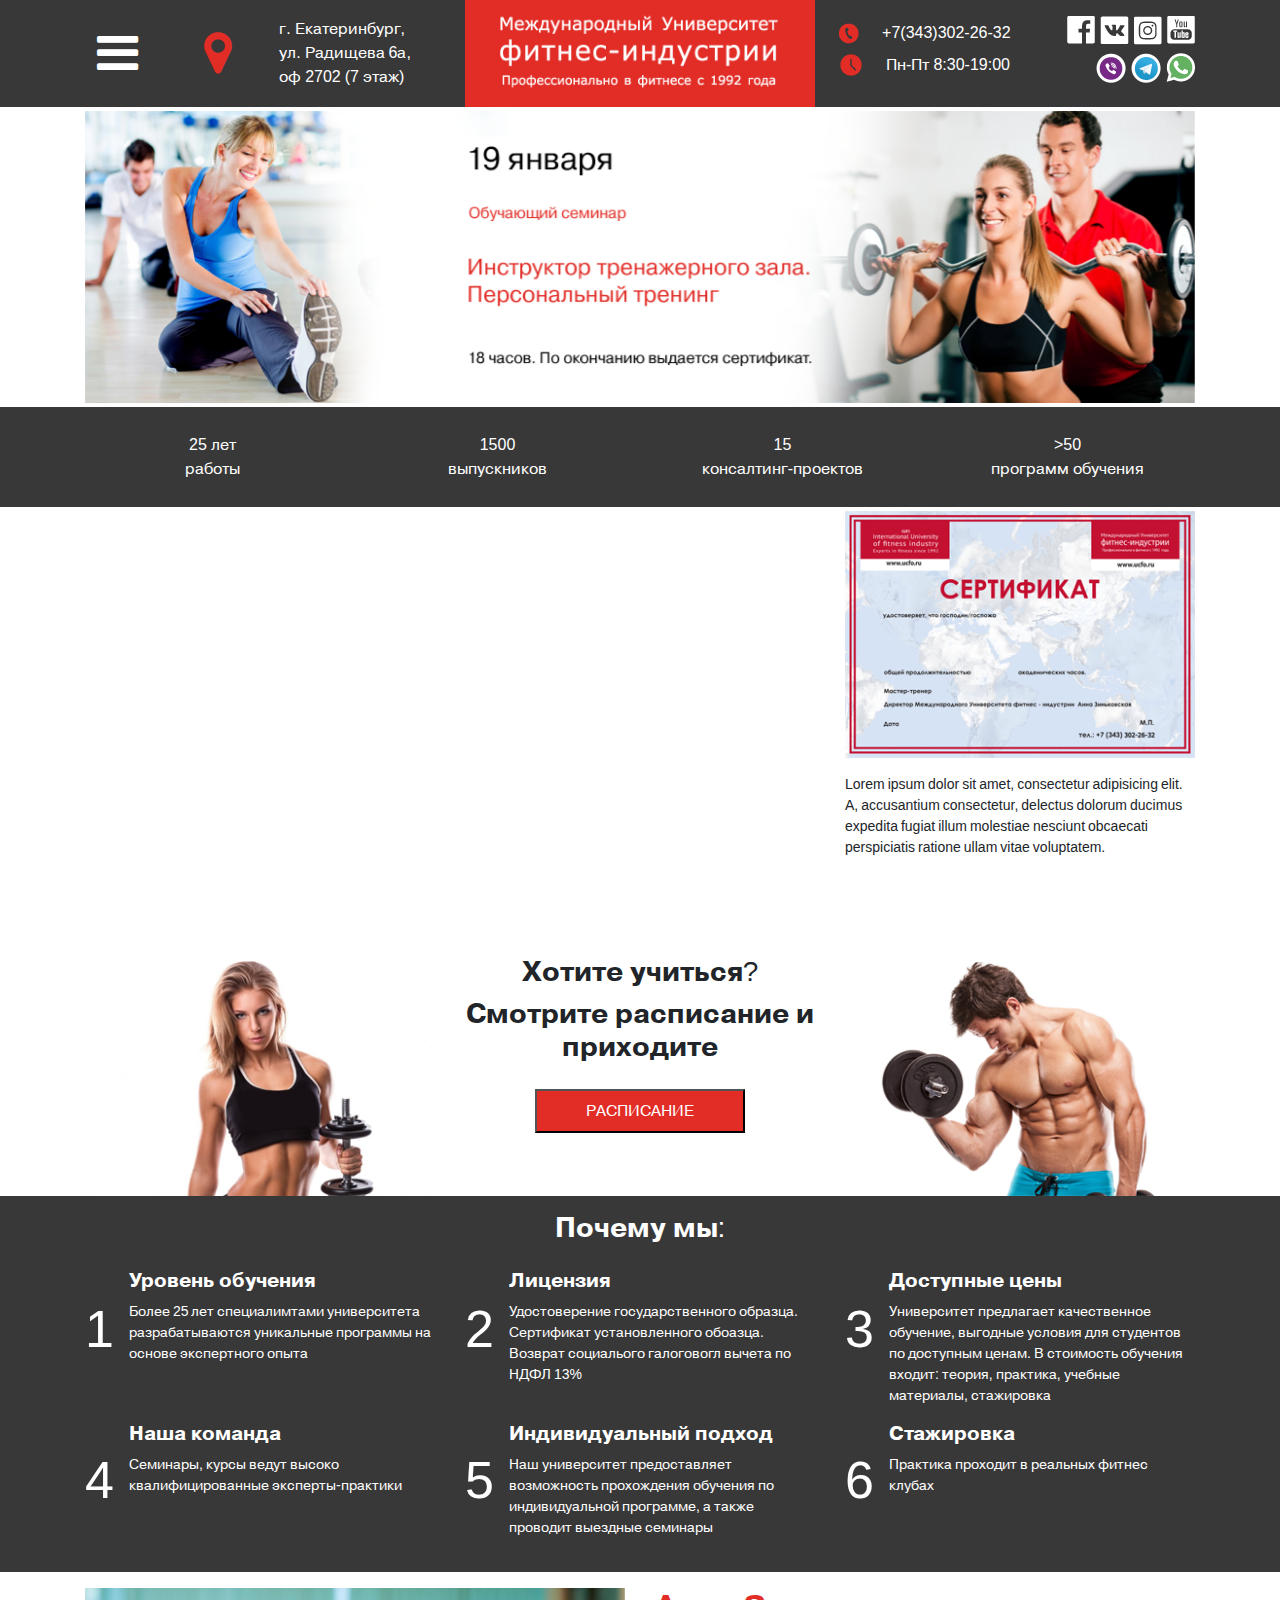
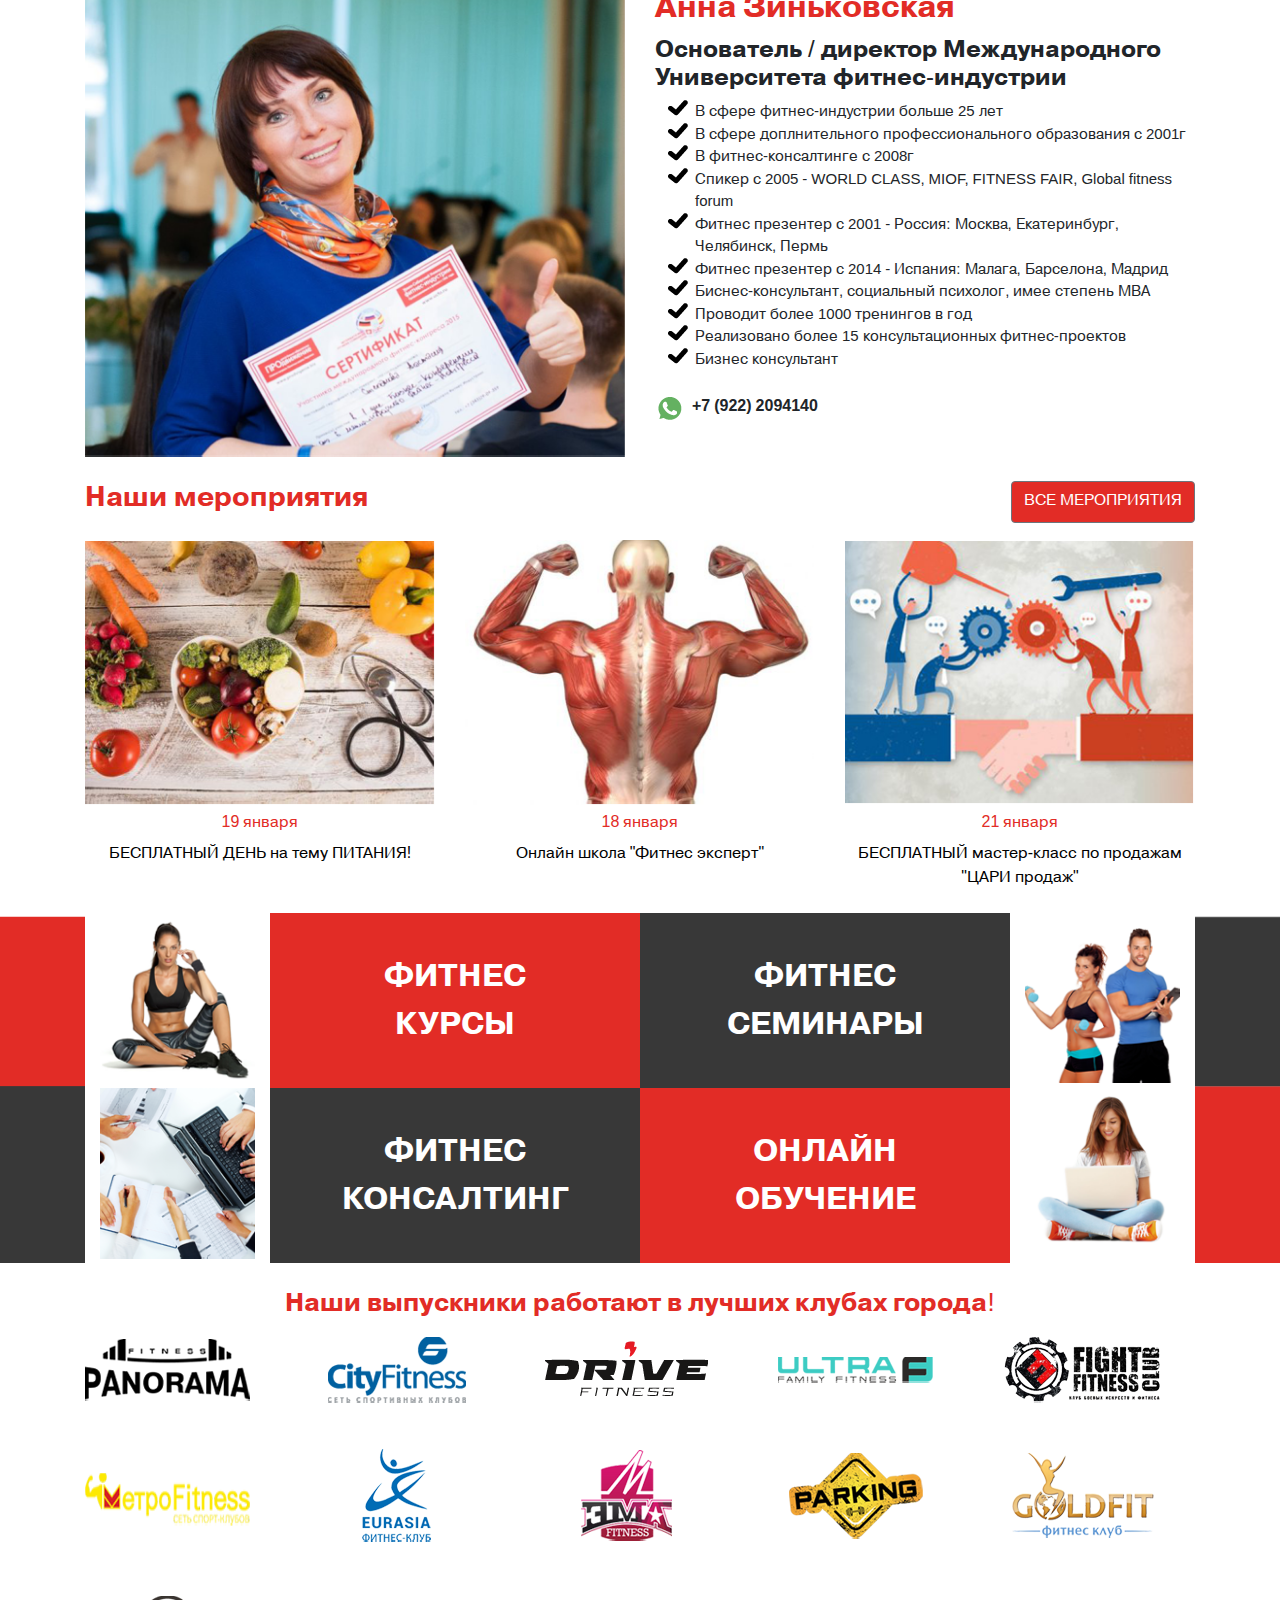
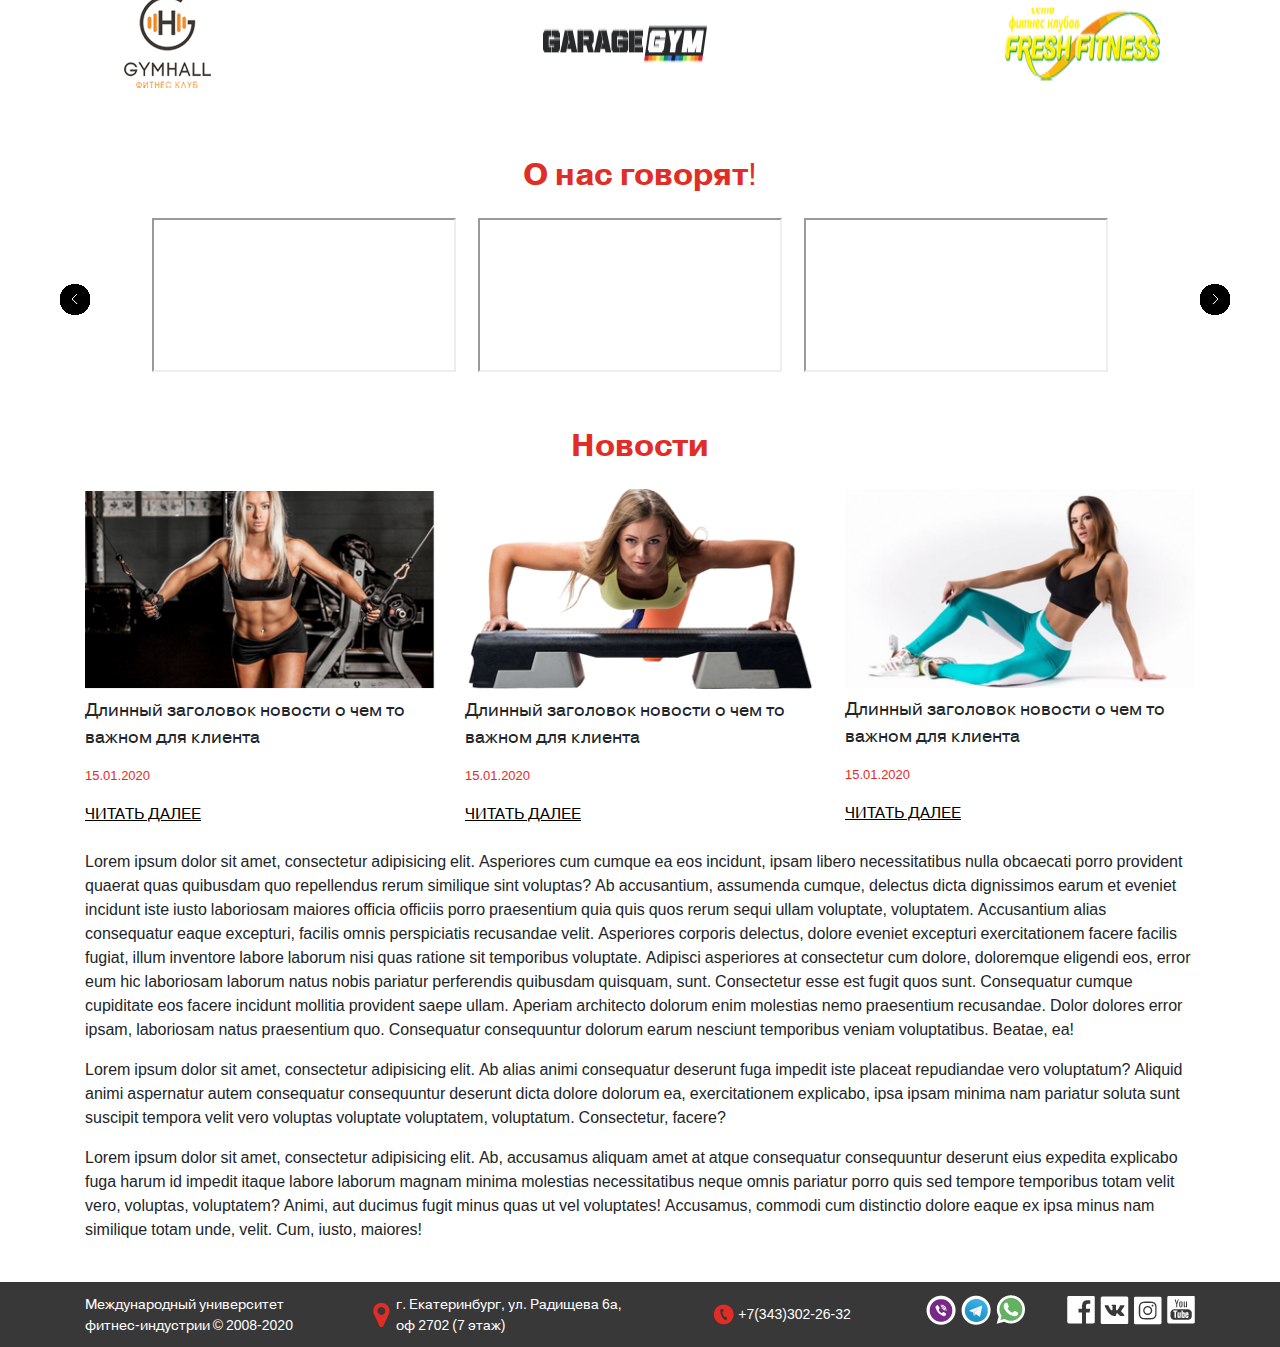
<file: index.html>
<!DOCTYPE html>
<html lang="en">
<head>
    <meta charset="UTF-8">

    <meta name="viewport" content="width=device-width, initial-scale=1, shrink-to-fit=no">

    <link rel="stylesheet" href="./styles/bootstrap/bootstrap.css">
    <link rel="stylesheet" href="./styles/font-awesome.css">
    <link rel="stylesheet" href="./styles/style.css">
    <link rel="stylesheet" href="./styles/jquery.fancybox.css">
    <link rel="stylesheet" href="./styles/slick.css">
    <link rel="stylesheet" href="./styles/slick-theme.css">

    <link rel="icon" href="favicon.ico" type="image/x-icon">
    <title>Международный Университет Фитнес - Индустрии</title>

    <script src="https://code.jquery.com/jquery-3.4.1.min.js" defer></script>
    <script src="https://cdn.jsdelivr.net/npm/popper.js@1.16.0/dist/umd/popper.min.js" defer></script>
    <script src="./js/bootstrap/bootstrap.js" defer></script>
    <script src="./js/slick.js" defer></script>
    <script src="./js/jquery.fancybox.js" defer></script>

    <script src="./js/main.js" defer></script>
</head>
<body>

<header class="header-top">
    <div class="container">
        <div class="row">
            <div class="col-xs-3 col-sm-3 offset-sm-1 col-md-1 offset-md-0 top-menu d-flex flex-xl-column justify-content-around align-items-md-center">
                <span class="expand-menu">
                    <i class="fa fa-3x fa-bars" aria-hidden="true"></i>
                </span>
                <div class="header-menu">
                    <nav class="navbar  navbar-expand">
                        <button class="navbar-toggler" type="button" data-toggle="collapse" data-target="#headerDropdown" aria-controls="headerDropdown" aria-expanded="false" aria-label="Toggle navigation">
                            <span class="navbar-toggler-icon"></span>
                        </button>
                        <div class="collapse navbar-collapse" id="headerDropdown">
                            <ul class="nav">
                                <li class="nav-item dropdown">
                                    <a class="nav-link dropdown-toggle" href="#" id="aboutUs" role="button" data-toggle="dropdown" aria-haspopup="true" aria-expanded="false">
                                        О нас
                                    </a>
                                    <div class="dropdown-menu" aria-labelledby="aboutUs">
                                        <a class="dropdown-item" href="about_about.html">О нас</a>
                                        <a class="dropdown-item" href="#">Фитнес педагоги</a>
                                        <a class="dropdown-item" href="#">Благодарственные письма</a>
                                        <a class="dropdown-item" href="about_faq.html">Часто задаваемые вопросы</a>
                                        <a class="dropdown-item" href="#">Вакансии</a>
                                        <a class="dropdown-item" href="#">Новости</a>
                                    </div>
                                </li>
                                <li class="nav-item">
                                    <a class="nav-link" href="schedule.html">Расписание</a>
                                </li>
                                <li class="nav-item dropdown">
                                    <a class="nav-link dropdown-toggle" href="#" id="study" role="button" data-toggle="dropdown" aria-haspopup="true" aria-expanded="false">
                                        Обучение
                                    </a>
                                    <div class="dropdown-menu" aria-labelledby="study">
                                        <a class="dropdown-item" href="study.html">Фитнес курсы</a>
                                        <a class="dropdown-item" href="#">Фитнес консалтинг</a>
                                        <a class="dropdown-item" href="#">Онлайн обучение</a>
                                    </div>
                                </li>
                                <li class="nav-item">
                                    <a class="nav-link" href="#">Отзывы</a>
                                </li>
                                <li class="nav-item">
                                    <a class="nav-link" href="events.html">Мероприятия</a>
                                </li>
                                <li class="nav-item">
                                    <a class="nav-link" href="#">Контакты</a>
                                </li>
                            </ul>
                        </div>
                    </nav>
                </div>
            </div>
            <div class="col-xs-9 col-sm-8 col-md-3 top-contact">
                <div class="top-contact-inner d-flex justify-content-around align-items-center">
                    <i class="fa fa-3x fa-map-marker" aria-hidden="true"></i>
                    <span>г. Екатеринбург, <br> ул. Радищева 6а, <br> оф 2702 (7 этаж)</span>
                </div>
            </div>
            <div class="col-md-4 top-logo d-flex justify-content-center">
                <a href="/">
                    <img src="./images/default/logo.png" alt="Домой" class="img-fluid">
                </a>
            </div>
            <div class="col-md-2 top-schedule">
                <div class="top-schedule-inner d-flex flex-column justify-content-center">
                    <p class="d-flex justify-content-around align-items-center">
                        <img src="./images/default/phone.png" alt="Телефон" class="img-fluid mr-1 d-xl-block d-lg-none d-md-none d-sm-block"> <span>+7(343)302-26-32</span>
                    </p>
                    <p class="d-flex justify-content-around align-items-center">
                        <img src="./images/default/time.png" alt="Время" class="img-fluid mr-1"> <span>Пн-Пт 8:30-19:00</span>
                    </p>
                </div>

            </div>
            <div class="col-md-2 top-social">
                <div class="top-social-inner d-flex flex-column justify-content-center">
                    <p class="d-flex justify-content-end">
                        <a href="#"><img class="img-fluid" src="./images/default/fb.png" alt="Facebook"></a>
                        <a href="#"><img class="img-fluid" src="./images/default/vk.png" alt=VContact""></a>
                        <a href="#"><img class="img-fluid" src="./images/default/insta.png" alt="Instagram"></a>
                        <a href="#"><img class="img-fluid" src="./images/default/youtube.png" alt=Youtube""></a>
                    </p>
                    <p class="d-flex justify-content-end">
                        <a href=""><img class="img-fluid" src="./images/default/viber.png" alt="Viber"></a>
                        <a href=""><img class="img-fluid" src="./images/default/telegram.png" alt="Telegram"></a>
                        <a href=""><img class="img-fluid" src="./images/default/whatsup.png" alt="Whatsup"></a>
                    </p>
                </div>

            </div>
        </div>
    </div>
</header>

<main class="main-content mb-3">

    <section class="slider mt-1 mb-1">
        <article class="container">
            <div id="carouselExampleSlidesOnly" class="carousel slide" data-ride="carousel">
                <div class="carousel-inner">
                    <div class="carousel-item active">
                        <img src="./images/slider/slide_main_01.png" class="d-block w-100" alt="...">
                    </div>
                    <div class="carousel-item">
                        <img src="./images/slider/slide_main_01.png" class="d-block w-100" alt="...">
                    </div>
                    <div class="carousel-item">
                        <img src="./images/slider/slide_main_01.png" class="d-block w-100" alt="...">
                    </div>
                </div>
            </div>
        </article>
    </section>

    <section class="result">
        <article class="container">
            <div class="row">
                <div class="col-md-3 d-flex flex-column justify-content-center align-items-center">
                    <span>25 лет</span> <span>работы</span>
                </div>
                <div class="col-md-3 d-flex flex-column justify-content-center align-items-center">
                    <span>1500</span> <span>выпускников</span>
                </div>
                <div class="col-md-3 d-flex flex-column justify-content-center align-items-center">
                    <span>15</span> <span>консалтинг-проектов</span>
                </div>
                <div class="col-md-3 d-flex flex-column justify-content-center align-items-center">
                    <span>>50</span> <span>программ обучения</span>
                </div>
            </div>
        </article>
    </section>

    <section class="video mb-1 mt-1">
        <article class="container">
            <div class="row">
                <div class="col-md-8">
                    <div class="embed-responsive embed-responsive-16by9">
                        <iframe src="https://www.youtube.com/embed/SP9A1gg4mv0" class="embed-responsive-item" allowfullscreen></iframe>
                    </div>
                </div>
                <div class="col-md-4">
                    <a href="./images/sertificats/sert_main_01.png" id="sert-popup">
                        <img src="./images/sertificats/sert_main_01.png" alt="Сертификат" class="img-fluid mb-3">
                    </a>

                    <div>
                        Lorem ipsum dolor sit amet, consectetur adipisicing elit. A, accusantium consectetur, delectus dolorum ducimus expedita fugiat illum molestiae nesciunt obcaecati perspiciatis ratione ullam vitae voluptatem.
                    </div>
                </div>
            </div>
        </article>
    </section>

    <section class="schedule mt-1">
        <article class="container">
            <div class="row">
                <div class="col-md-4 d-flex justify-content-center align-items-end">
                    <img src="./images/default/rasp_left.png" alt="Расписание" class="img-fluid">
                </div>
                <div class="col-md-4 d-flex flex-column justify-content-center align-items-around">
                    <h3 class="text-center schedule-h">Хотите учиться?</h3>
                    <h3 class="text-center schedule-h">Смотрите расписание и приходите</h3>
                    <button>РАСПИСАНИЕ</button>
                </div>
                <div class="col-md-4 d-flex justify-content-center align-items-end">
                    <img src="./images/default/rasp_right.png" alt="Расписание" class="img-fluid">
                </div>
            </div>
        </article>
    </section>

    <section class="progress-block mb-3">
        <article class="container">
            <h3 class="text-center mb-4 pt-3">Почему мы:</h3>
            <div class="row">
                <div class="col-md-4 d-flex justify-content-between">
                    <div class="progress-number d-flex align-items-center">1</div>
                    <div class="progress-text">
                        <h4>Уровень обучения</h4>
                        <p>Более 25 лет специалимтами университета разрабатываются уникальные программы на основе экспертного опыта</p>
                    </div>
                </div>
                <div class="col-md-4 d-flex justify-content-between">
                    <div class="progress-number d-flex align-items-center">2</div>
                    <div class="progress-text">
                        <h4>Лицензия</h4>
                        <p>Удостоверение государственного образца. Сертификат установленного обоазца. Возврат социалього галоговогл вычета по НДФЛ 13%</p>
                    </div>
                </div>
                <div class="col-md-4 d-flex justify-content-between">
                    <div class="progress-number d-flex align-items-center">3</div>
                    <div class="progress-text">
                        <h4>Доступные цены</h4>
                        <p>Университет предлагает качественное обучение, выгодные условия для студентов по доступным ценам. В стоимость обучения входит: теория, практика, учебные материалы, стажировка</p>
                    </div>
                </div>
            </div>
            <div class="row">
                <div class="col-md-4 d-flex justify-content-between">
                    <div class="progress-number d-flex align-items-center">4</div>
                    <div class="progress-text">
                        <h4>Наша команда</h4>
                        <p>Семинары, курсы ведут высоко квалифицированные эксперты-практики</p>
                    </div>
                </div>
                <div class="col-md-4 d-flex justify-content-between">
                    <div class="progress-number d-flex align-items-center">5</div>
                    <div class="progress-text">
                        <h4>Индивидуальный подход</h4>
                        <p>Наш университет предоставляет возможность прохождения обучения по индивидуальной программе, а также проводит выездные семинары</p>
                    </div>
                </div>
                <div class="col-md-4 d-flex justify-content-between">
                    <div class="progress-number d-flex align-items-center">6</div>
                    <div class="progress-text">
                        <h4>Стажировка</h4>
                        <p>Практика проходит в реальных фитнес клубах</p>
                    </div>
                </div>
            </div>
        </article>
    </section>

    <section class="director mb-4">
        <article class="container">
            <div class="row">
                <div class="col-md-6">
                    <img src="./images/default/anna_main.png" alt="Директор" class="img-fluid">
                </div>
                <div class="col-md-6">
                    <h1>Анна Зиньковская</h1>
                    <h3>Основатель / директор Международного Университета фитнес-индустрии</h3>
                    <ul class="director-ul mb-4">
                        <li>В сфере фитнес-индустрии больше 25 лет</li>
                        <li>В сфере доплнительного профессионального образования с 2001г</li>
                        <li>В фитнес-консалтинге с 2008г</li>
                        <li>Спикер с 2005 - WORLD CLASS, MIOF, FITNESS FAIR, Global fitness forum</li>
                        <li>Фитнес презентер с 2001 - Россия: Москва, Екатеринбург, Челябинск, Пермь</li>
                        <li>Фитнес презентер с 2014 - Испания: Малага, Барселона, Мадрид</li>
                        <li>Биснес-консультант, социальный психолог, имее степень МВА</li>
                        <li>Проводит более 1000 тренингов в год</li>
                        <li>Реализовано более 15 консультационных фитнес-проектов</li>
                        <li>Бизнес консультант</li>
                    </ul>
                    <p class="d-flex justify-content-start">
                        <img src="./images/default/whatsup.png" alt="WhatsApp" class="img-fluid mr-2"> <span><strong>+7 (922) 2094140</strong></span>
                    </p>
                </div>
            </div>
        </article>
    </section>

    <section class="events mb-4">
        <article class="container">
            <div class="d-flex flex-wrap mb-3 events-header">
                <h2>Наши мероприятия</h2>
                <a href="#" class="btn btn-secondary">ВСЕ МЕРОПРИЯТИЯ</a>
            </div>
            <div class="row">
                <div class="col-md-4 text-center">
                    <img src="./images/default/events1.png" alt="Events" class="img-fluid mb-2">
                    <h6>19 января</h6>
                    <a href="#">
                        БЕСПЛАТНЫЙ ДЕНЬ на тему ПИТАНИЯ!
                    </a>
                </div>
                <div class="col-md-4 text-center">
                    <img src="./images/default/events2.png" alt="Events" class="img-fluid mb-2">
                    <h6>18 января</h6>
                    <a href="#">
                        Онлайн школа "Фитнес эксперт"
                    </a>
                </div>
                <div class="col-md-4  text-center">
                    <img src="./images/default/events3.png" alt="Events" class="img-fluid mb-2">
                    <h6>21 января</h6>
                    <a href="#">
                        БЕСПЛАТНЫЙ мастер-класс по продажам "ЦАРИ продаж"
                    </a>
                </div>
            </div>
        </article>
    </section>

    <section class="services mb-4">
        <div class="row mb-0">
            <div class="container">
                <div class="row">
                    <div class="col-md-2 col-sm-2">
                        <img src="./images/default/usl_main_01.png" alt="Услуги" class="img-fluid">
                    </div>
                    <div class="col-md-4 col-sm-4 d-flex flex-column justify-content-center align-items-center fitness-course">
                        <a href="/education/fitnes_kursi/" class="d-flex flex-column justify-content-center align-items-center">
                            <span>ФИТНЕС</span><span>КУРСЫ</span>
                        </a>
                    </div>
                    <div class="col-md-4 col-sm-4 d-flex flex-column justify-content-center align-items-center fitness-seminar">
                        <a href="/education/fitnes_seminary/" class="d-flex flex-column justify-content-center align-items-center">
                            <span>ФИТНЕС</span><span>СЕМИНАРЫ</span>
                        </a>
                    </div>
                    <div class="col-md-2 col-sm-2">
                        <img src="./images/default/usl_main_02.png" alt="Услуги" class="img-fluid">
                    </div>
                </div>

            </div>
        </div>
        <div class="row mb-0">
            <div class="container">
                <div class="row">
                    <div class="col-md-2 col-sm-2">
                        <img src="./images/default/usl_main_03.png" alt="Услуги" class="img-fluid">
                    </div>
                    <div class="col-md-4 col-sm-4 d-flex flex-column justify-content-center align-items-center">
                        <a href="/education/fitness_consulting/" class="d-flex flex-column justify-content-center align-items-center">
                            <span>ФИТНЕС</span><span>КОНСАЛТИНГ</span>
                        </a>
                    </div>
                    <div class="col-md-4 col-sm-4 d-flex flex-column justify-content-center align-items-center">
                        <a href="/education/online_obuchenie/" class="d-flex flex-column justify-content-center align-items-center">
                            <span>ОНЛАЙН</span><span>ОБУЧЕНИЕ</span>
                        </a>
                    </div>
                    <div class="col-md-2 col-sm-2">
                        <img src="./images/default/usl_main_04.png" alt="Услуги" class="img-fluid">
                    </div>
                </div>
            </div>
        </div>
    </section>

    <section class="graduates mb-4">
        <article class="container">
            <h2 class="text-center mb-2">Наши выпускники работают в лучших клубах города!</h2>
            <div class="brands">
                <img src="./images/default/brand1.png" alt="">
                <img src="./images/default/brand2.png" alt="">
                <img src="./images/default/brand3.png" alt="">
                <img src="./images/default/brand5.png" alt="">
                <img src="./images/default/brand6.png" alt="">
                <img src="./images/default/brand7.png" alt="">
                <img src="./images/default/brand8.png" alt="">
                <img src="./images/default/brand9.png" alt="">
                <img src="./images/default/brand10.png" alt="">
                <img src="./images/default/brand11.png" alt="">
                <img src="./images/default/brand12.png" alt="">
                <img src="./images/default/brand13.png" alt="">
                <img src="./images/default/brand14.png" alt="">
            </div>
        </article>
    </section>

    <section class="reviews mb-5">
        <article class="container">
            <h2 class="text-center mb-4">О нас говорят!</h2>
            <div class="reviews-slider">
                <div>
                    <iframe src="https://www.youtube.com/embed/SP9A1gg4mv0" allowfullscreen> frameborder="0"></iframe>
                </div>
                <div>
                    <iframe src="https://www.youtube.com/embed/SP9A1gg4mv0" allowfullscreen> frameborder="0"></iframe>
                </div>
                <div>
                    <iframe src="https://www.youtube.com/embed/SP9A1gg4mv0" allowfullscreen> frameborder="0"></iframe>
                </div>
                <div>
                    <iframe src="https://www.youtube.com/embed/SP9A1gg4mv0" allowfullscreen> frameborder="0"></iframe>
                </div>
                <div>
                    <iframe src="https://www.youtube.com/embed/SP9A1gg4mv0" allowfullscreen> frameborder="0"></iframe>
                </div>
                <div>
                    <iframe src="https://www.youtube.com/embed/SP9A1gg4mv0" allowfullscreen> frameborder="0"></iframe>
                </div>
                <div>
                    <iframe src="https://www.youtube.com/embed/SP9A1gg4mv0" allowfullscreen> frameborder="0"></iframe>
                </div>
                <div>
                    <iframe src="https://www.youtube.com/embed/SP9A1gg4mv0" allowfullscreen> frameborder="0"></iframe>
                </div>
                <div>
                    <iframe src="https://www.youtube.com/embed/SP9A1gg4mv0" allowfullscreen> frameborder="0"></iframe>
                </div>
            </div>
        </article>
    </section>

    <section class="news mb-4">
        <article class="container">
            <h2 class="text-center mb-4">Новости</h2>
            <div class="row">
                <div class="col-md-4">
                    <img src="./images/news/mews1.png" alt="Новости" class="img-fluid mb-2">
                    <p class="mb-3 news-name">
                        Длинный заголовок новости о чем то важном для клиента
                    </p>
                    <p class="news-date mb-3">
                        15.01.2020
                    </p>
                    <a href="#">ЧИТАТЬ ДАЛЕЕ</a>
                </div>

                <div class="col-md-4">
                    <img src="./images/news/mews2.png" alt="Новости" class="img-fluid mb-2">
                    <p class="mb-3 news-name">
                        Длинный заголовок новости о чем то важном для клиента
                    </p>
                    <p class="news-date mb-3">
                        15.01.2020
                    </p>
                    <a href="#">ЧИТАТЬ ДАЛЕЕ</a>
                </div>

                <div class="col-md-4">
                    <img src="./images/news/mews3.png" alt="Новости" class="img-fluid mb-2">
                    <p class="mb-3 news-name">
                        Длинный заголовок новости о чем то важном для клиента
                    </p>
                    <p class="news-date mb-3">
                        15.01.2020
                    </p>
                    <a href="#">ЧИТАТЬ ДАЛЕЕ</a>
                </div>

            </div>
        </article>
    </section>

    <section class="about mb-4">
        <article class="container">
            <p>
                Lorem ipsum dolor sit amet, consectetur adipisicing elit. Asperiores cum cumque ea eos incidunt, ipsam libero necessitatibus nulla obcaecati porro provident quaerat quas quibusdam quo repellendus rerum similique sint voluptas? Ab accusantium, assumenda cumque, delectus dicta dignissimos earum et eveniet incidunt iste iusto laboriosam maiores officia officiis porro praesentium quia quis quos rerum sequi ullam voluptate, voluptatem. Accusantium alias consequatur eaque excepturi, facilis omnis perspiciatis recusandae velit. Asperiores corporis delectus, dolore eveniet excepturi exercitationem facere facilis fugiat, illum inventore labore laborum nisi quas ratione sit temporibus voluptate. Adipisci asperiores at consectetur cum dolore, doloremque eligendi eos, error eum hic laboriosam laborum natus nobis pariatur perferendis quibusdam quisquam, sunt. Consectetur esse est fugit quos sunt. Consequatur cumque cupiditate eos facere incidunt mollitia provident saepe ullam. Aperiam architecto dolorum enim molestias nemo praesentium recusandae. Dolor dolores error ipsam, laboriosam natus praesentium quo. Consequatur consequuntur dolorum earum nesciunt temporibus veniam voluptatibus. Beatae, ea!
            </p>
            <p>
                Lorem ipsum dolor sit amet, consectetur adipisicing elit. Ab alias animi consequatur deserunt fuga impedit iste placeat repudiandae vero voluptatum? Aliquid animi aspernatur autem consequatur consequuntur deserunt dicta dolore dolorum ea, exercitationem explicabo, ipsa ipsam minima nam pariatur soluta sunt suscipit tempora velit vero voluptas voluptate voluptatem, voluptatum. Consectetur, facere?
            </p>
            <p>
                Lorem ipsum dolor sit amet, consectetur adipisicing elit. Ab, accusamus aliquam amet at atque consequatur consequuntur deserunt eius expedita explicabo fuga harum id impedit itaque labore laborum magnam minima molestias necessitatibus neque omnis pariatur porro quis sed tempore temporibus totam velit vero, voluptas, voluptatem? Animi, aut ducimus fugit minus quas ut vel voluptates! Accusamus, commodi cum distinctio dolore eaque ex ipsa minus nam similique totam unde, velit. Cum, iusto, maiores!
            </p>
        </article>
    </section>

</main>

<footer class="footer">
    <div class="container">
        <div class="row">
            <div class="col-md-3 copyright ">
                <div class="copyright-inner d-md-flex justify-content-md-start align-items-md-center">
                    Международный университет <br> фитнес-индустрии &copy; 2008-2020
                </div>
            </div>
            <div class="col-md-3 footer-address ">
                <div class="footer-address-inner d-flex justify-content-around align-items-center">
                    <i class="fa fa-2x fa-map-marker" aria-hidden="true"></i>
                    <span>г. Екатеринбург, ул. Радищева 6а,<br> оф 2702 (7 этаж)</span>
                </div>
            </div>
            <div class="col-md-3 footer-phone">
                <div class="footer-phone-inner d-flex justify-content-center align-items-center">
                    <img src="./images/default/phone.png" alt="Телефон" class="img-fluid mr-1"> <span>+7(343)302-26-32</span>
                </div>
            </div>
            <div class="col-md-1 footer-messenger">
                <div class="footer-messenger-inner d-flex justify-content-center align-items-center">
                    <p class="d-flex justify-content-end">
                        <a href=""><img src="./images/default/viber.png" alt="Viber"></a>
                        <a href=""><img src="./images/default/telegram.png" alt="Telegram"></a>
                        <a href=""><img src="./images/default/whatsup.png" alt="Whatsup"></a>
                    </p>
                </div>
            </div>
            <div class="col-md-2 footer-social">
                <div class="footer-social-inner d-flex justify-content-end align-items-center">
                    <p class="d-flex justify-content-end">
                        <a href="#"><img src="./images/default/fb.png" alt="Facebook"></a>
                        <a href="#"><img src="./images/default/vk.png" alt=VContact""></a>
                        <a href="#"><img src="./images/default/insta.png" alt="Instagram"></a>
                        <a href="#"><img src="./images/default/youtube.png" alt=Youtube""></a>
                    </p>
                </div>
            </div>
        </div>

    </div>
</footer>

</body>
</html>
</file>
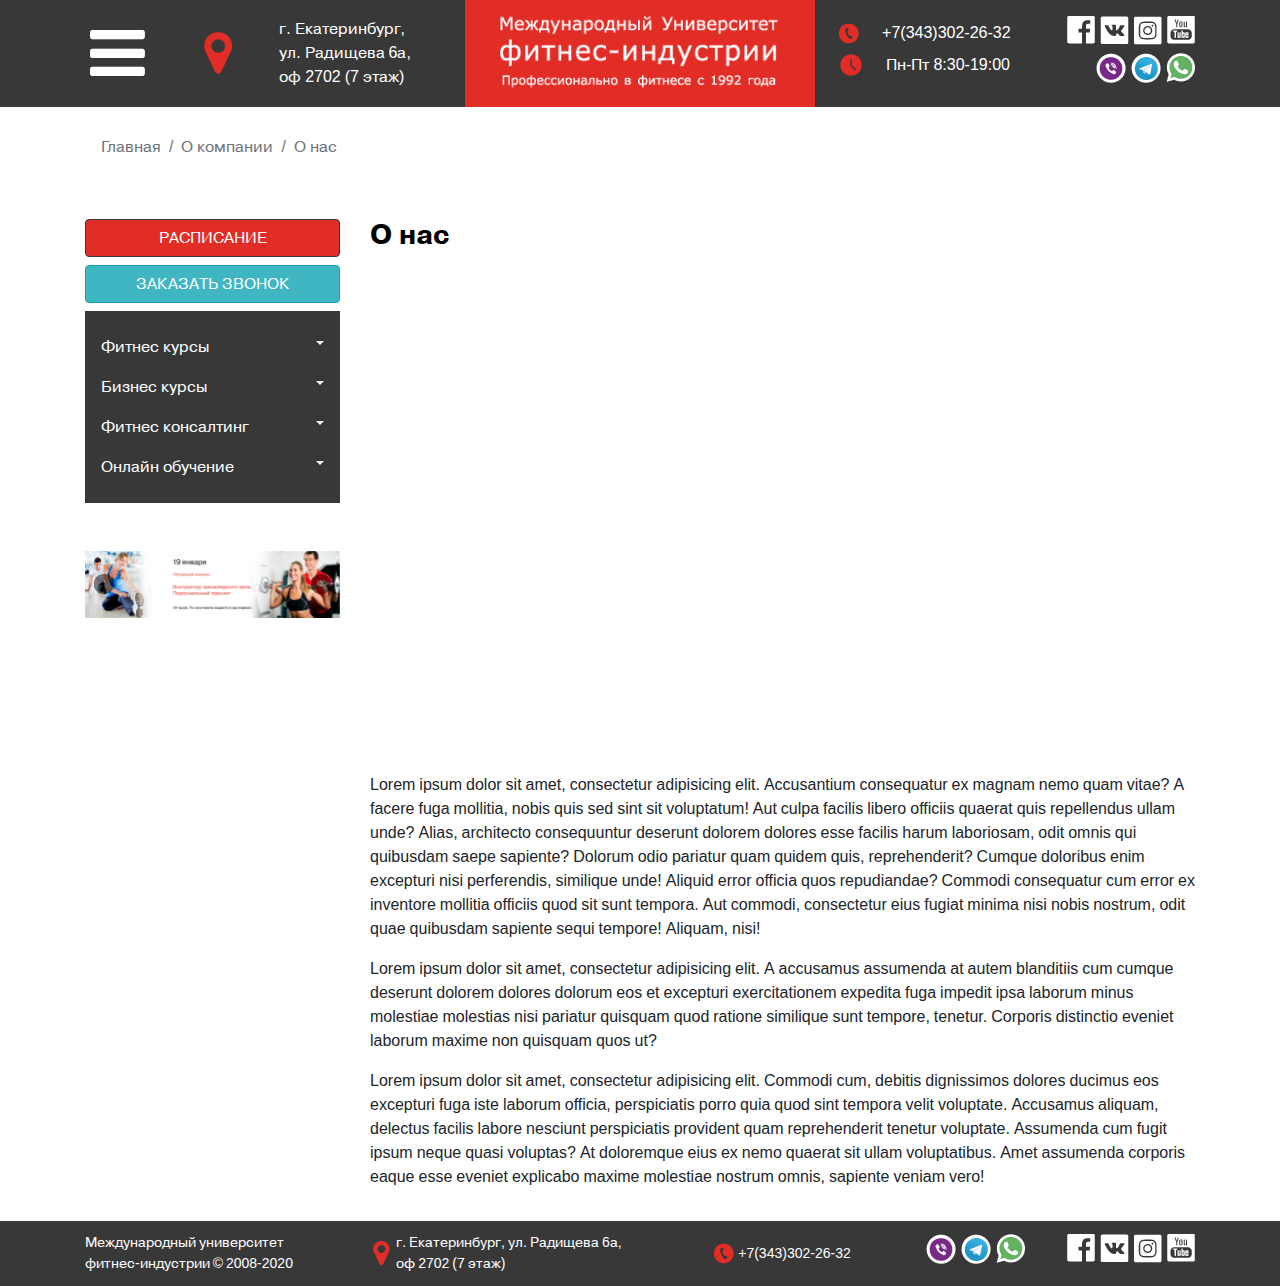
<file: about_about.html>
<!doctype html>
<html lang="en">
<head>
    <meta charset="UTF-8">

    <meta name="viewport" content="width=device-width, initial-scale=1, shrink-to-fit=no">

    <link rel="stylesheet" href="./styles/bootstrap/bootstrap.css">
    <link rel="stylesheet" href="./styles/font-awesome.css">
    <link rel="stylesheet" href="./styles/style.css">
    <link rel="stylesheet" href="./styles/jquery.fancybox.css">
    <link rel="stylesheet" href="./styles/slick.css">
    <link rel="stylesheet" href="./styles/slick-theme.css">

    <link rel="icon" href="./favicon.ico" type="image/x-icon">
    <title>Международный Университет Фитнес - Индустрии</title>

    <script src="https://code.jquery.com/jquery-3.4.1.min.js" defer></script>
    <script src="https://cdn.jsdelivr.net/npm/popper.js@1.16.0/dist/umd/popper.min.js" defer></script>
    <script src="./js/bootstrap/bootstrap.js" defer></script>
    <script src="./js/slick.js" defer></script>
    <script src="./js/jquery.fancybox.js" defer></script>
    <script src="./js/jquery.inputmask.min.js" defer></script>

    <script src="./js/main.js" defer></script>
</head>
<body>

<header class="header-top">
    <div class="container">
        <div class="row">
            <div class="col-md-1 top-menu d-flex flex-xl-column justify-content-around align-items-md-center">
                <span class="expand-menu">
                    <i class="fa fa-4x fa-bars" aria-hidden="true"></i>
                </span>
                <div class="header-menu">
                    <nav class="navbar  navbar-expand">
                        <button class="navbar-toggler" type="button" data-toggle="collapse" data-target="#headerDropdown" aria-controls="headerDropdown" aria-expanded="false" aria-label="Toggle navigation">
                            <span class="navbar-toggler-icon"></span>
                        </button>
                        <div class="collapse navbar-collapse" id="headerDropdown">
                            <ul class="nav">
                                <li class="nav-item dropdown">
                                    <a class="nav-link dropdown-toggle" href="#" id="aboutUs" role="button" data-toggle="dropdown" aria-haspopup="true" aria-expanded="false">
                                        О нас
                                    </a>
                                    <div class="dropdown-menu" aria-labelledby="aboutUs">
                                        <a class="dropdown-item" href="about_about.html">О нас</a>
                                        <a class="dropdown-item" href="#">Фитнес педагоги</a>
                                        <a class="dropdown-item" href="#">Благодарственные письма</a>
                                        <a class="dropdown-item" href="about_faq.html">Часто задаваемые вопросы</a>
                                        <a class="dropdown-item" href="#">Вакансии</a>
                                        <a class="dropdown-item" href="#">Новости</a>
                                    </div>
                                </li>
                                <li class="nav-item">
                                    <a class="nav-link" href="schedule.html">Расписание</a>
                                </li>
                                <li class="nav-item dropdown">
                                    <a class="nav-link dropdown-toggle" href="#" id="study" role="button" data-toggle="dropdown" aria-haspopup="true" aria-expanded="false">
                                        Обучение
                                    </a>
                                    <div class="dropdown-menu" aria-labelledby="study">
                                        <a class="dropdown-item" href="study.html">Фитнес курсы</a>
                                        <a class="dropdown-item" href="#">Фитнес консалтинг</a>
                                        <a class="dropdown-item" href="#">Онлайн обучение</a>
                                    </div>
                                </li>
                                <li class="nav-item">
                                    <a class="nav-link" href="#">Отзывы</a>
                                </li>
                                <li class="nav-item">
                                    <a class="nav-link" href="events.html">Мероприятия</a>
                                </li>
                                <li class="nav-item">
                                    <a class="nav-link" href="#">Контакты</a>
                                </li>
                            </ul>
                        </div>
                    </nav>
                </div>
            </div>
            <div class="col-md-3 top-contact">
                <div class="top-contact-inner d-flex justify-content-around align-items-center">
                    <i class="fa fa-3x fa-map-marker" aria-hidden="true"></i>
                    <span>г. Екатеринбург, <br> ул. Радищева 6а, <br> оф 2702 (7 этаж)</span>
                </div>
            </div>
            <div class="col-md-4 top-logo d-flex justify-content-center">
                <a href="/">
                    <img src="./images/default/logo.png" alt="Домой" class="img-fluid">
                </a>
            </div>
            <div class="col-md-2 top-schedule">
                <div class="top-schedule-inner d-flex flex-column justify-content-center">
                    <p class="d-flex justify-content-around align-items-center">
                        <img src="./images/default/phone.png" alt="Телефон" class="img-fluid mr-1 d-xl-block d-lg-none d-md-none d-sm-block"> <span>+7(343)302-26-32</span>
                    </p>
                    <p class="d-flex justify-content-around align-items-center">
                        <img src="./images/default/time.png" alt="Время" class="img-fluid mr-1"> <span>Пн-Пт 8:30-19:00</span>
                    </p>
                </div>

            </div>
            <div class="col-md-2 top-social">
                <div class="top-social-inner d-flex flex-column justify-content-center">
                    <p class="d-flex justify-content-end">
                        <a href="#"><img class="img-fluid" src="./images/default/fb.png" alt="Facebook"></a>
                        <a href="#"><img class="img-fluid" src="./images/default/vk.png" alt=VContact""></a>
                        <a href="#"><img class="img-fluid" src="./images/default/insta.png" alt="Instagram"></a>
                        <a href="#"><img class="img-fluid" src="./images/default/youtube.png" alt=Youtube""></a>
                    </p>
                    <p class="d-flex justify-content-end">
                        <a href=""><img class="img-fluid" src="./images/default/viber.png" alt="Viber"></a>
                        <a href=""><img class="img-fluid" src="./images/default/telegram.png" alt="Telegram"></a>
                        <a href=""><img class="img-fluid" src="./images/default/whatsup.png" alt="Whatsup"></a>
                    </p>
                </div>

            </div>
        </div>
    </div>
</header>

<main class="main-content mb-3">

    <div class="container mb-5 mt-3">
        <nav class="breadcrumbs-block" aria-label="breadcrumb">
            <ol class="breadcrumb">
                <li class="breadcrumb-item"><a href="index.html">Главная</a></li>
                <li class="breadcrumb-item active" aria-current="page">О компании &nbsp;/&nbsp; О нас</li>
            </ol>
        </nav>
    </div>

    <div class="container">
        <div class="row">
            <div class="col-md-3">
                <aside class="left-sidebar">
                    <a href="schedule.html" class="mb-2 red-schedule btn btn-dark">РАСПИСАНИЕ</a>
                    <button type="button" class="mb-2 backcall btn btn-info" data-toggle="modal" data-target="#backcall-modal">ЗАКАЗАТЬ ЗВОНОК</button>

                    <div class="aside-menu mb-5">
                        <nav class="navbar navbar-expand-lg">
                            <button class="navbar-toggler" type="button" data-toggle="collapse" data-target="#navbarNavDropdown" aria-controls="navbarNavDropdown" aria-expanded="false" aria-label="Toggle navigation">
                                <span class="navbar-toggler-icon"></span>
                            </button>
                            <div class="collapse navbar-collapse" id="navbarNavDropdown">
                                <ul class="nav">
                                    <li class="nav-item dropdown">
                                        <a class="nav-link dropdown-toggle" href="#" id="fitness-course" role="button" data-toggle="dropdown" aria-haspopup="true" aria-expanded="false">
                                            Фитнес курсы
                                        </a>
                                        <div class="dropdown-menu" aria-labelledby="fitness-course">
                                            <a class="dropdown-item" href="#">Фитнес курсы</a>
                                            <a class="dropdown-item" href="#">Фитнес курсы</a>
                                            <a class="dropdown-item" href="#">Фитнес курсы</a>
                                        </div>
                                    </li>
                                    <li class="nav-item dropdown">
                                        <a class="nav-link dropdown-toggle" href="#" id="business-course" role="button" data-toggle="dropdown" aria-haspopup="true" aria-expanded="false">
                                            Бизнес курсы
                                        </a>
                                        <div class="dropdown-menu" aria-labelledby="business-course">
                                            <a class="dropdown-item" href="#">Бизнес курсы</a>
                                            <a class="dropdown-item" href="#">Бизнес курсы</a>
                                            <a class="dropdown-item" href="#">Бизнес курсы</a>
                                        </div>
                                    </li>
                                    <li class="nav-item dropdown">
                                        <a class="nav-link dropdown-toggle" href="#" id="fitness-consulting" role="button" data-toggle="dropdown" aria-haspopup="true" aria-expanded="false">
                                            Фитнес консалтинг
                                        </a>
                                        <div class="dropdown-menu" aria-labelledby="fitness-consulting">
                                            <a class="dropdown-item" href="#">Отдел продаж под ключ</a>
                                            <a class="dropdown-item" href="#">Консалтинг. Открытие фитнес клуба с нуля под ключ</a>
                                            <a class="dropdown-item" href="#">Консалтинг. Открытие фитнес клуба с нуля под ключ</a>
                                            <a class="dropdown-item" href="#">Открытие фитнес спа</a>
                                        </div>
                                    </li>
                                    <li class="nav-item dropdown">
                                        <a class="nav-link dropdown-toggle" href="#" id="fitness-online" role="button" data-toggle="dropdown" aria-haspopup="true" aria-expanded="false">
                                            Онлайн обучение
                                        </a>
                                        <div class="dropdown-menu" aria-labelledby="fitness-online">
                                            <a class="dropdown-item" href="#">Онлайн обучение</a>
                                            <a class="dropdown-item" href="#">Онлайн обучение</a>
                                            <a class="dropdown-item" href="#">Онлайн обучение</a>
                                            <a class="dropdown-item" href="#">Онлайн обучение</a>
                                        </div>
                                    </li>
                                </ul>
                            </div>
                        </nav>
                    </div>

                    <div class="aside-slider mb-5">
                        <div id="aside-carousel" class="carousel slide" data-ride="carousel">
                            <div class="carousel-inner">
                                <div class="carousel-item active">
                                    <img src="./images/slider/slide_main_01.png" class="d-block w-100" alt="...">
                                </div>
                                <div class="carousel-item">
                                    <img src="./images/slider/slide_main_01.png" class="d-block w-100" alt="...">
                                </div>
                                <div class="carousel-item">
                                    <img src="./images/slider/slide_main_01.png" class="d-block w-100" alt="...">
                                </div>
                                <a class="carousel-control-prev" href="#aside-carousel" role="button" data-slide="prev">
                                    <span class="carousel-control-prev-icon" aria-hidden="true"></span>
                                    <span class="sr-only">Previous</span>
                                </a>
                                <a class="carousel-control-next" href="#aside-carousel" role="button" data-slide="next">
                                    <span class="carousel-control-next-icon" aria-hidden="true"></span>
                                    <span class="sr-only">Next</span>
                                </a>
                            </div>
                        </div>
                    </div>

                </aside>
            </div>
            <div class="col-md-9">
                <h1 class="page-title">О нас</h1>
                <div class="embed-responsive embed-responsive-16by9 mb-5">
                    <iframe src="https://www.youtube.com/embed/SP9A1gg4mv0" class="embed-responsive-item" allowfullscreen></iframe>
                </div>
                <div>
                    <p>
                        Lorem ipsum dolor sit amet, consectetur adipisicing elit. Accusantium consequatur ex magnam nemo quam vitae? A facere fuga mollitia, nobis quis sed sint sit voluptatum! Aut culpa facilis libero officiis quaerat quis repellendus ullam unde? Alias, architecto consequuntur deserunt dolorem dolores esse facilis harum laboriosam, odit omnis qui quibusdam saepe sapiente? Dolorum odio pariatur quam quidem quis, reprehenderit? Cumque doloribus enim excepturi nisi perferendis, similique unde! Aliquid error officia quos repudiandae? Commodi consequatur cum error ex inventore mollitia officiis quod sit sunt tempora. Aut commodi, consectetur eius fugiat minima nisi nobis nostrum, odit quae quibusdam sapiente sequi tempore! Aliquam, nisi!
                    </p>
                    <p>
                        Lorem ipsum dolor sit amet, consectetur adipisicing elit. A accusamus assumenda at autem blanditiis cum cumque deserunt dolorem dolores dolorum eos et excepturi exercitationem expedita fuga impedit ipsa laborum minus molestiae molestias nisi pariatur quisquam quod ratione similique sunt tempore, tenetur. Corporis distinctio eveniet laborum maxime non quisquam quos ut?
                    </p>
                    <p>
                        Lorem ipsum dolor sit amet, consectetur adipisicing elit. Commodi cum, debitis dignissimos dolores ducimus eos excepturi fuga iste laborum officia, perspiciatis porro quia quod sint tempora velit voluptate. Accusamus aliquam, delectus facilis labore nesciunt perspiciatis provident quam reprehenderit tenetur voluptate. Assumenda cum fugit ipsum neque quasi voluptas? At doloremque eius ex nemo quaerat sit ullam voluptatibus. Amet assumenda corporis eaque esse eveniet explicabo maxime molestiae nostrum omnis, sapiente veniam vero!
                    </p>
                </div>
            </div>
        </div>
    </div>

</main>

<footer class="footer">
    <div class="container">
        <div class="row">
            <div class="col-md-3 copyright ">
                <div class="copyright-inner d-md-flex justify-content-md-start align-items-md-center">
                    Международный университет <br> фитнес-индустрии &copy; 2008-2020
                </div>
            </div>
            <div class="col-md-3 footer-address ">
                <div class="footer-address-inner d-flex justify-content-around align-items-center">
                    <i class="fa fa-2x fa-map-marker" aria-hidden="true"></i>
                    <span>г. Екатеринбург, ул. Радищева 6а,<br> оф 2702 (7 этаж)</span>
                </div>
            </div>
            <div class="col-md-3 footer-phone">
                <div class="footer-phone-inner d-flex justify-content-center align-items-center">
                    <img src="./images/default/phone.png" alt="Телефон" class="img-fluid mr-1"> <span>+7(343)302-26-32</span>
                </div>
            </div>
            <div class="col-md-1 footer-messenger">
                <div class="footer-messenger-inner d-flex justify-content-center align-items-center">
                    <p class="d-flex justify-content-end">
                        <a href=""><img src="./images/default/viber.png" alt="Viber"></a>
                        <a href=""><img src="./images/default/telegram.png" alt="Telegram"></a>
                        <a href=""><img src="./images/default/whatsup.png" alt="Whatsup"></a>
                    </p>
                </div>
            </div>
            <div class="col-md-2 footer-social">
                <div class="footer-social-inner d-flex justify-content-end align-items-center">
                    <p class="d-flex justify-content-end">
                        <a href="#"><img src="./images/default/fb.png" alt="Facebook"></a>
                        <a href="#"><img src="./images/default/vk.png" alt=VContact""></a>
                        <a href="#"><img src="./images/default/insta.png" alt="Instagram"></a>
                        <a href="#"><img src="./images/default/youtube.png" alt=Youtube""></a>
                    </p>
                </div>
            </div>
        </div>

        <div class="modal fade" id="backcall-modal" tabindex="-1" role="dialog" aria-labelledby="backCallModalLabel" aria-hidden="true">
            <div class="modal-dialog" role="document">
                <div class="modal-content">
                    <div class="modal-header">
                        <h5 class="modal-title text-muted" id="backCallModalLabel">Заказать звонок</h5>
                        <button type="button" class="close" data-dismiss="modal" aria-label="Close">
                            <span aria-hidden="true">&times;</span>
                        </button>
                    </div>
                    <div class="modal-body">
                        <form>
                            <div class="form-group">
                                <label for="name">Ваше имя</label>
                                <input type="text" class="form-control" id="name" placeholder="Ваше имя">
                            </div>
                            <div class="form-group">
                                <label for="phone">Телефон</label>
                                <input type="text" class="form-control phone-field" id="phone" placeholder="Ваш телефон">
                            </div>

                        </form>
                    </div>
                    <div class="modal-footer">
                        <button type="button" class="btn btn-secondary" data-dismiss="modal">Закрыть</button>
                        <button type="submit" class="btn btn-primary">Заказать</button>
                    </div>
                </div>
            </div>
        </div>

    </div>
</footer>
</body>
</html>
</file>
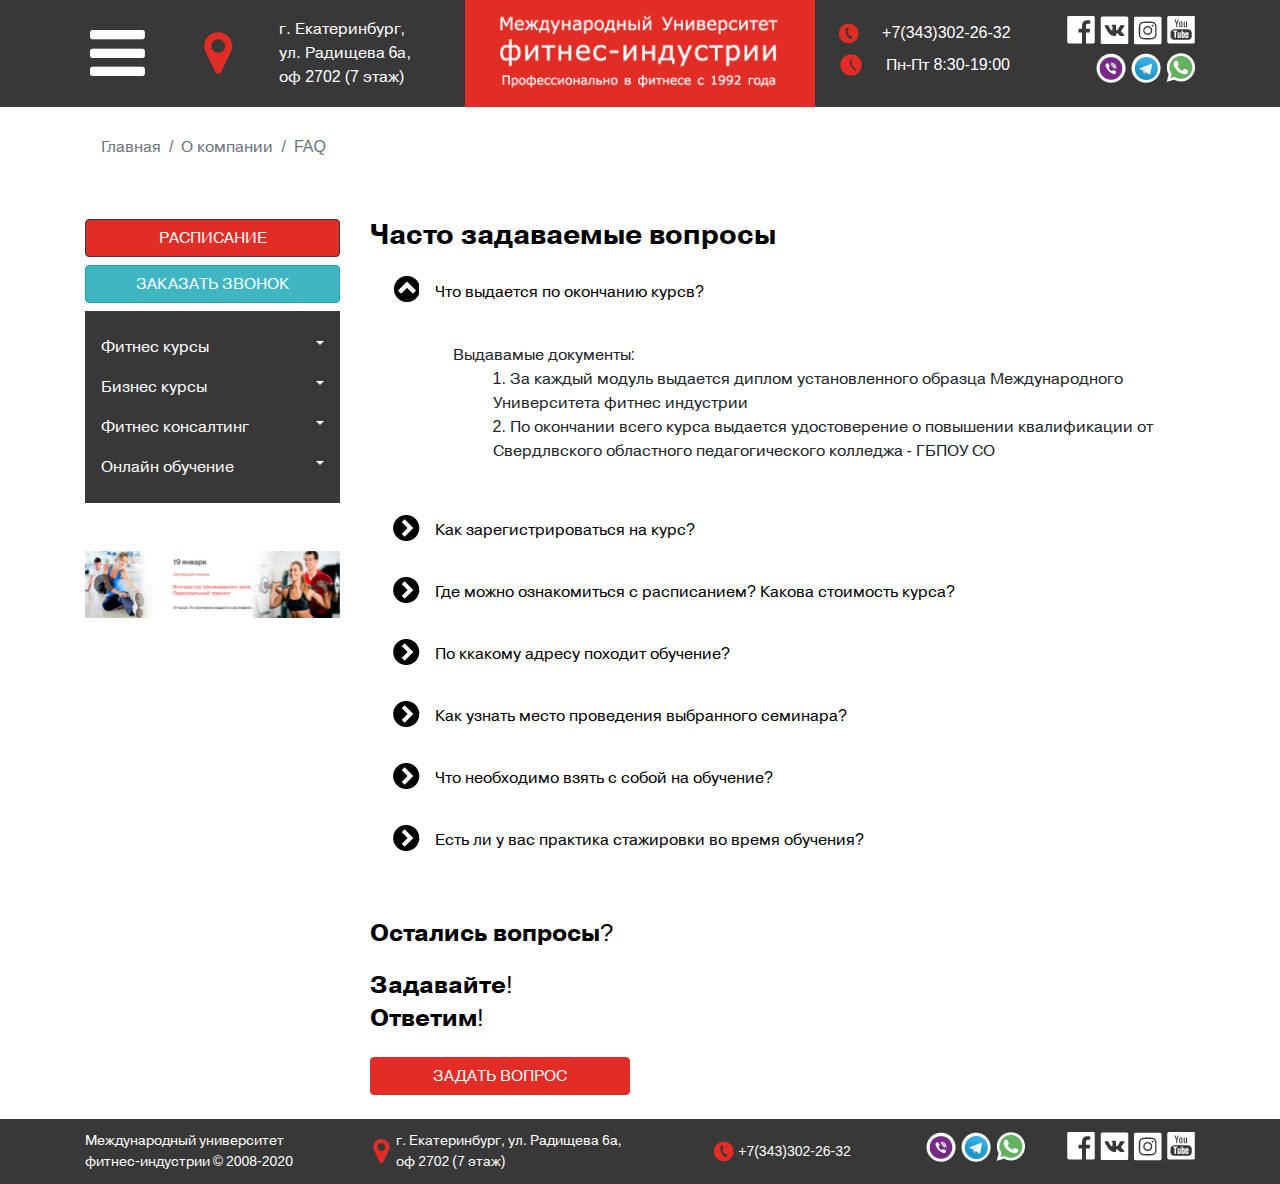
<file: about_faq.html>
<!doctype html>
<html lang="en">
<head>
    <meta charset="UTF-8">

    <meta name="viewport" content="width=device-width, initial-scale=1, shrink-to-fit=no">

    <link rel="stylesheet" href="./styles/bootstrap/bootstrap.css">
    <link rel="stylesheet" href="./styles/font-awesome.css">
    <link rel="stylesheet" href="./styles/style.css">
    <link rel="stylesheet" href="./styles/jquery.fancybox.css">
    <link rel="stylesheet" href="./styles/slick.css">
    <link rel="stylesheet" href="./styles/slick-theme.css">

    <link rel="icon" href="./favicon.ico" type="image/x-icon">
    <title>Международный Университет Фитнес - Индустрии</title>

    <script src="https://code.jquery.com/jquery-3.4.1.min.js" defer></script>
    <script src="https://cdn.jsdelivr.net/npm/popper.js@1.16.0/dist/umd/popper.min.js" defer></script>
    <script src="./js/bootstrap/bootstrap.js" defer></script>
    <script src="./js/slick.js" defer></script>
    <script src="./js/jquery.fancybox.js" defer></script>
    <script src="./js/jquery.inputmask.min.js" defer></script>

    <script src="./js/main.js" defer></script>
</head>
<body>

<header class="header-top">
    <div class="container">
        <div class="row">
            <div class="col-md-1 top-menu d-flex flex-xl-column justify-content-around align-items-md-center">
                <a href="#" class="expand-menu">
                    <i class="fa fa-4x fa-bars" aria-hidden="true"></i>
                </a>
                <div class="header-menu">
                    <ul class="nav flex-column">
                        <li class="nav-item dropdown">
                            <a class="nav-link dropdown-toggle" href="#" id="aboutUs" role="button" data-toggle="dropdown" aria-haspopup="true" aria-expanded="false">
                                О нас
                            </a>
                            <div class="dropdown-menu" aria-labelledby="aboutUs">
                                <a class="dropdown-item" href="about_about.html">О нас</a>
                                <a class="dropdown-item" href="#">Фитнес педагоги</a>
                                <a class="dropdown-item" href="#">Благодарственные письма</a>
                                <a class="dropdown-item" href="about_faq.html">Часто задаваемые вопросы</a>
                                <a class="dropdown-item" href="#">Вакансии</a>
                                <a class="dropdown-item" href="#">Новости</a>
                            </div>
                        </li>
                        <li class="nav-item">
                            <a class="nav-link" href="schedule.html">Расписание</a>
                        </li>
                        <li class="nav-item dropdown">
                            <a class="nav-link dropdown-toggle" href="#" id="study" role="button" data-toggle="dropdown" aria-haspopup="true" aria-expanded="false">
                                Обучение
                            </a>
                            <div class="dropdown-menu" aria-labelledby="study">
                                <a class="dropdown-item" href="study.html">Фитнес курсы</a>
                                <a class="dropdown-item" href="#">Фитнес консалтинг</a>
                                <a class="dropdown-item" href="#">Онлайн обучение</a>
                            </div>
                        </li>
                        <li class="nav-item">
                            <a class="nav-link" href="#">Отзывы</a>
                        </li>
                        <li class="nav-item">
                            <a class="nav-link" href="events.html">Мероприятия</a>
                        </li>
                        <li class="nav-item">
                            <a class="nav-link" href="#">Контакты</a>
                        </li>
                    </ul>
                </div>
            </div>
            <div class="col-md-3 top-contact">
                <div class="top-contact-inner d-flex justify-content-around align-items-center">
                    <i class="fa fa-3x fa-map-marker" aria-hidden="true"></i>
                    <span>г. Екатеринбург, <br> ул. Радищева 6а, <br> оф 2702 (7 этаж)</span>
                </div>
            </div>
            <div class="col-md-4 top-logo d-flex justify-content-center">
                <a href="/">
                    <img src="./images/default/logo.png" alt="Домой" class="img-fluid">
                </a>
            </div>
            <div class="col-md-2 top-schedule">
                <div class="top-schedule-inner d-flex flex-column justify-content-center">
                    <p class="d-flex justify-content-around align-items-center">
                        <img src="./images/default/phone.png" alt="Телефон" class="img-fluid mr-1 d-xl-block d-lg-none d-md-none d-sm-block"> <span>+7(343)302-26-32</span>
                    </p>
                    <p class="d-flex justify-content-around align-items-center">
                        <img src="./images/default/time.png" alt="Время" class="img-fluid mr-1"> <span>Пн-Пт 8:30-19:00</span>
                    </p>
                </div>

            </div>
            <div class="col-md-2 top-social">
                <div class="top-social-inner d-flex flex-column justify-content-center">
                    <p class="d-flex justify-content-end">
                        <a href="#"><img class="img-fluid" src="./images/default/fb.png" alt="Facebook"></a>
                        <a href="#"><img class="img-fluid" src="./images/default/vk.png" alt=VContact""></a>
                        <a href="#"><img class="img-fluid" src="./images/default/insta.png" alt="Instagram"></a>
                        <a href="#"><img class="img-fluid" src="./images/default/youtube.png" alt=Youtube""></a>
                    </p>
                    <p class="d-flex justify-content-end">
                        <a href=""><img class="img-fluid" src="./images/default/viber.png" alt="Viber"></a>
                        <a href=""><img class="img-fluid" src="./images/default/telegram.png" alt="Telegram"></a>
                        <a href=""><img class="img-fluid" src="./images/default/whatsup.png" alt="Whatsup"></a>
                    </p>
                </div>

            </div>
        </div>
    </div>
</header>

<main class="main-content mb-3">

    <div class="container mb-5 mt-3">
        <nav class="breadcrumbs-block" aria-label="breadcrumb">
            <ol class="breadcrumb">
                <li class="breadcrumb-item"><a href="index.html">Главная</a></li>
                <li class="breadcrumb-item active" aria-current="page">О компании &nbsp;/&nbsp; FAQ</li>
            </ol>
        </nav>
    </div>

    <div class="container">
        <div class="row">
            <div class="col-md-3 order-sm-2 order-md-1">
                <aside class="left-sidebar">
                    <a href="schedule.html" class="mb-2 red-schedule btn btn-dark">РАСПИСАНИЕ</a>
                    <button type="button" class="mb-2 backcall btn btn-info" data-toggle="modal" data-target="#backcall-modal">ЗАКАЗАТЬ ЗВОНОК</button>

                    <div class="aside-menu mb-5">
                        <nav class="navbar navbar-expand-lg">
                            <button class="navbar-toggler" type="button" data-toggle="collapse" data-target="#navbarNavDropdown" aria-controls="navbarNavDropdown" aria-expanded="false" aria-label="Toggle navigation">
                                <span class="navbar-toggler-icon"></span>
                            </button>
                            <div class="collapse navbar-collapse" id="navbarNavDropdown">
                                <ul class="nav">
                                    <li class="nav-item dropdown">
                                        <a class="nav-link dropdown-toggle" href="#" id="fitness-course" role="button" data-toggle="dropdown" aria-haspopup="true" aria-expanded="false">
                                            Фитнес курсы
                                        </a>
                                        <div class="dropdown-menu" aria-labelledby="fitness-course">
                                            <a class="dropdown-item" href="#">Фитнес курсы</a>
                                            <a class="dropdown-item" href="#">Фитнес курсы</a>
                                            <a class="dropdown-item" href="#">Фитнес курсы</a>
                                        </div>
                                    </li>
                                    <li class="nav-item dropdown">
                                        <a class="nav-link dropdown-toggle" href="#" id="business-course" role="button" data-toggle="dropdown" aria-haspopup="true" aria-expanded="false">
                                            Бизнес курсы
                                        </a>
                                        <div class="dropdown-menu" aria-labelledby="business-course">
                                            <a class="dropdown-item" href="#">Бизнес курсы</a>
                                            <a class="dropdown-item" href="#">Бизнес курсы</a>
                                            <a class="dropdown-item" href="#">Бизнес курсы</a>
                                        </div>
                                    </li>
                                    <li class="nav-item dropdown">
                                        <a class="nav-link dropdown-toggle" href="#" id="fitness-consulting" role="button" data-toggle="dropdown" aria-haspopup="true" aria-expanded="false">
                                            Фитнес консалтинг
                                        </a>
                                        <div class="dropdown-menu" aria-labelledby="fitness-consulting">
                                            <a class="dropdown-item" href="#">Отдел продаж под ключ</a>
                                            <a class="dropdown-item" href="#">Консалтинг. Открытие фитнес клуба с нуля под ключ</a>
                                            <a class="dropdown-item" href="#">Консалтинг. Открытие фитнес клуба с нуля под ключ</a>
                                            <a class="dropdown-item" href="#">Открытие фитнес спа</a>
                                        </div>
                                    </li>
                                    <li class="nav-item dropdown">
                                        <a class="nav-link dropdown-toggle" href="#" id="fitness-online" role="button" data-toggle="dropdown" aria-haspopup="true" aria-expanded="false">
                                            Онлайн обучение
                                        </a>
                                        <div class="dropdown-menu" aria-labelledby="fitness-online">
                                            <a class="dropdown-item" href="#">Онлайн обучение</a>
                                            <a class="dropdown-item" href="#">Онлайн обучение</a>
                                            <a class="dropdown-item" href="#">Онлайн обучение</a>
                                            <a class="dropdown-item" href="#">Онлайн обучение</a>
                                        </div>
                                    </li>
                                </ul>
                            </div>
                        </nav>
                    </div>

                    <div class="aside-slider mb-5">
                        <div id="aside-carousel" class="carousel slide" data-ride="carousel">
                            <div class="carousel-inner">
                                <div class="carousel-item active">
                                    <img src="./images/slider/slide_main_01.png" class="d-block w-100" alt="...">
                                </div>
                                <div class="carousel-item">
                                    <img src="./images/slider/slide_main_01.png" class="d-block w-100" alt="...">
                                </div>
                                <div class="carousel-item">
                                    <img src="./images/slider/slide_main_01.png" class="d-block w-100" alt="...">
                                </div>
                                <a class="carousel-control-prev" href="#aside-carousel" role="button" data-slide="prev">
                                    <span class="carousel-control-prev-icon" aria-hidden="true"></span>
                                    <span class="sr-only">Previous</span>
                                </a>
                                <a class="carousel-control-next" href="#aside-carousel" role="button" data-slide="next">
                                    <span class="carousel-control-next-icon" aria-hidden="true"></span>
                                    <span class="sr-only">Next</span>
                                </a>
                            </div>
                        </div>
                    </div>

                </aside>
            </div>

            <div class="col-md-9 order-sm-1 order=md-2">
                <h1 class="page-title">Часто задаваемые вопросы</h1>

                <div class="faq-accordion mb-5">
                    <div class="accordion" id="accordionExample">
                        <div class="card">
                            <div class="card-header" id="headingOne">
                                <h2 class="mb-0 d-flex">
                                    <span class="pre-img">&nbsp;&nbsp;</span>
                                    <button class="btn btn-link" type="button" data-toggle="collapse" data-target="#collapseOne" aria-expanded="true" aria-controls="collapseOne">
                                        Что выдается по окончанию курсв?
                                    </button>
                                </h2>
                            </div>

                            <div id="collapseOne" class="collapse show" aria-labelledby="headingOne" data-parent="#accordionExample">
                                <div class="card-body">
                                    Выдавамые документы:

                                    <ol>
                                        <li>
                                            За каждый модуль выдается диплом установленного образца Международного Университета фитнес индустрии
                                        </li>
                                        <li>
                                            По окончании всего курса выдается удостоверение о повышении квалификации от Свердлвского областного педагогического колледжа - ГБПОУ СО
                                        </li>
                                    </ol>
                                </div>
                            </div>
                        </div>

                        <div class="card">
                            <div class="card-header" id="headingTwo">
                                <h2 class="mb-0 d-flex">
                                    <span class="pre-img">&nbsp;&nbsp;</span>
                                    <button class="btn btn-link collapsed" type="button" data-toggle="collapse" data-target="#collapseTwo" aria-expanded="false" aria-controls="collapseTwo">
                                        Как зарегистрироваться на курс?
                                    </button>
                                </h2>
                            </div>
                            <div id="collapseTwo" class="collapse" aria-labelledby="headingTwo" data-parent="#accordionExample">
                                <div class="card-body">
                                    Выдавамые документы:

                                    <ol>
                                        <li>
                                            За каждый модуль выдается диплом установленного образца Международного Университета фитнес индустрии
                                        </li>
                                        <li>
                                            По окончании всего курса выдается удостоверение о повышении квалификации от Свердлвского областного педагогического колледжа - ГБПОУ СО
                                        </li>
                                    </ol>
                                </div>
                            </div>
                        </div>

                        <div class="card">
                            <div class="card-header" id="headingFour">
                                <h2 class="mb-0 d-flex">
                                    <span class="pre-img">&nbsp;&nbsp;</span>
                                    <button class="btn btn-link collapsed" type="button" data-toggle="collapse" data-target="#collapseFour" aria-expanded="false" aria-controls="collapseThree">
                                        Где можно ознакомиться с расписанием? Какова стоимость курса?
                                    </button>
                                </h2>
                            </div>
                            <div id="collapseFour" class="collapse" aria-labelledby="headingFour" data-parent="#accordionExample">
                                <div class="card-body">
                                    Выдавамые документы:

                                    <ol>
                                        <li>
                                            За каждый модуль выдается диплом установленного образца Международного Университета фитнес индустрии
                                        </li>
                                        <li>
                                            По окончании всего курса выдается удостоверение о повышении квалификации от Свердлвского областного педагогического колледжа - ГБПОУ СО
                                        </li>
                                    </ol>
                                </div>
                            </div>
                        </div>

                        <div class="card">
                            <div class="card-header" id="headingFive">
                                <h2 class="mb-0 d-flex">
                                    <span class="pre-img">&nbsp;&nbsp;</span>
                                    <button class="btn btn-link collapsed" type="button" data-toggle="collapse" data-target="#collapseFive" aria-expanded="false" aria-controls="collapseThree">
                                        По ккакому адресу походит обучение?
                                    </button>
                                </h2>
                            </div>
                            <div id="collapseFive" class="collapse" aria-labelledby="headingFive" data-parent="#accordionExample">
                                <div class="card-body">
                                    Выдавамые документы:

                                    <ol>
                                        <li>
                                            За каждый модуль выдается диплом установленного образца Международного Университета фитнес индустрии
                                        </li>
                                        <li>
                                            По окончании всего курса выдается удостоверение о повышении квалификации от Свердлвского областного педагогического колледжа - ГБПОУ СО
                                        </li>
                                    </ol>
                                </div>
                            </div>
                        </div>

                        <div class="card">
                            <div class="card-header" id="headingSix">
                                <h2 class="mb-0 d-flex">
                                    <span class="pre-img">&nbsp;&nbsp;</span>
                                    <button class="btn btn-link collapsed" type="button" data-toggle="collapse" data-target="#collapseSix" aria-expanded="false" aria-controls="collapseThree">
                                        Как узнать место проведения выбранного семинара?
                                    </button>
                                </h2>
                            </div>
                            <div id="collapseSix" class="collapse" aria-labelledby="headingSix" data-parent="#accordionExample">
                                <div class="card-body">
                                    Выдавамые документы:

                                    <ol>
                                        <li>
                                            За каждый модуль выдается диплом установленного образца Международного Университета фитнес индустрии
                                        </li>
                                        <li>
                                            По окончании всего курса выдается удостоверение о повышении квалификации от Свердлвского областного педагогического колледжа - ГБПОУ СО
                                        </li>
                                    </ol>
                                </div>
                            </div>
                        </div>

                        <div class="card">
                            <div class="card-header" id="headingSeven">
                                <h2 class="mb-0 d-flex">
                                    <span class="pre-img">&nbsp;&nbsp;</span>
                                    <button class="btn btn-link collapsed" type="button" data-toggle="collapse" data-target="#collapseSeven" aria-expanded="false" aria-controls="collapseThree">
                                        Что необходимо взять с собой на обучение?
                                    </button>
                                </h2>
                            </div>
                            <div id="collapseSeven" class="collapse" aria-labelledby="headingSeven" data-parent="#accordionExample">
                                <div class="card-body">
                                    Выдавамые документы:

                                    <ol>
                                        <li>
                                            За каждый модуль выдается диплом установленного образца Международного Университета фитнес индустрии
                                        </li>
                                        <li>
                                            По окончании всего курса выдается удостоверение о повышении квалификации от Свердлвского областного педагогического колледжа - ГБПОУ СО
                                        </li>
                                    </ol>
                                </div>
                            </div>
                        </div>

                        <div class="card">
                            <div class="card-header" id="headingEight">
                                <h2 class="mb-0 d-flex">
                                    <span class="pre-img">&nbsp;</span>
                                    <button class="btn btn-link collapsed" type="button" data-toggle="collapse" data-target="#collapseEight" aria-expanded="false" aria-controls="collapseThree">
                                        Есть ли у вас практика стажировки во время обучения?
                                    </button>
                                </h2>
                            </div>
                            <div id="collapseEight" class="collapse" aria-labelledby="headingEight" data-parent="#accordionExample">
                                <div class="card-body">
                                    Выдавамые документы:

                                    <ol>
                                        <li>
                                            За каждый модуль выдается диплом установленного образца Международного Университета фитнес индустрии
                                        </li>
                                        <li>
                                            По окончании всего курса выдается удостоверение о повышении квалификации от Свердлвского областного педагогического колледжа - ГБПОУ СО
                                        </li>
                                    </ol>
                                </div>
                            </div>
                        </div>
                    </div>
                </div>

                <h2 class="page-content mb-4">Остались вопросы?</h2>
                <h2 class="page-content mb-1">Задавайте!</h2>
                <h2 class="page-content mb-4">Ответим!</h2>

                <button type="button" class="mb-2 faq-question btn btn-outline-info" data-toggle="modal" data-target="#faq-modal">ЗАДАТЬ ВОПРОС</button>

            </div>
        </div>
    </div>

</main>

<footer class="footer">
    <div class="container">
        <div class="row">
            <div class="col-md-3 copyright ">
                <div class="copyright-inner d-md-flex justify-content-md-start align-items-md-center">
                    Международный университет <br> фитнес-индустрии &copy; 2008-2020
                </div>
            </div>
            <div class="col-md-3 footer-address ">
                <div class="footer-address-inner d-flex justify-content-around align-items-center">
                    <i class="fa fa-2x fa-map-marker" aria-hidden="true"></i>
                    <span>г. Екатеринбург, ул. Радищева 6а,<br> оф 2702 (7 этаж)</span>
                </div>
            </div>
            <div class="col-md-3 footer-phone">
                <div class="footer-phone-inner d-flex justify-content-center align-items-center">
                    <img src="./images/default/phone.png" alt="Телефон" class="img-fluid mr-1"> <span>+7(343)302-26-32</span>
                </div>
            </div>
            <div class="col-md-1 footer-messenger">
                <div class="footer-messenger-inner d-flex justify-content-center align-items-center">
                    <p class="d-flex justify-content-end">
                        <a href=""><img src="./images/default/viber.png" alt="Viber"></a>
                        <a href=""><img src="./images/default/telegram.png" alt="Telegram"></a>
                        <a href=""><img src="./images/default/whatsup.png" alt="Whatsup"></a>
                    </p>
                </div>
            </div>
            <div class="col-md-2 footer-social">
                <div class="footer-social-inner d-flex justify-content-end align-items-center">
                    <p class="d-flex justify-content-end">
                        <a href="#"><img src="./images/default/fb.png" alt="Facebook"></a>
                        <a href="#"><img src="./images/default/vk.png" alt=VContact""></a>
                        <a href="#"><img src="./images/default/insta.png" alt="Instagram"></a>
                        <a href="#"><img src="./images/default/youtube.png" alt=Youtube""></a>
                    </p>
                </div>
            </div>
        </div>

        <div class="modal fade" id="backcall-modal" tabindex="-1" role="dialog" aria-labelledby="backCallModalLabel" aria-hidden="true">
            <div class="modal-dialog" role="document">
                <div class="modal-content">
                    <div class="modal-header">
                        <h5 class="modal-title text-muted" id="backCallModalLabel">Заказать звонок</h5>
                        <button type="button" class="close" data-dismiss="modal" aria-label="Close">
                            <span aria-hidden="true">&times;</span>
                        </button>
                    </div>
                    <div class="modal-body">
                        <form>
                            <div class="form-group">
                                <label for="name">Ваше имя</label>
                                <input type="text" class="form-control" id="name" placeholder="Ваше имя">
                            </div>
                            <div class="form-group">
                                <label for="phone">Телефон</label>
                                <input type="text" class="form-control phone-field" id="phone" placeholder="Ваш телефон">
                            </div>

                        </form>
                    </div>
                    <div class="modal-footer">
                        <button type="button" class="btn btn-secondary" data-dismiss="modal">Закрыть</button>
                        <button type="submit" class="btn btn-primary">Заказать</button>
                    </div>
                </div>
            </div>
        </div>

    </div>
</footer>

<div class="modal fade" id="faq-modal" tabindex="-1" role="dialog" aria-labelledby="faqModalLabel" aria-hidden="true">
    <div class="modal-dialog" role="document">
        <div class="modal-content">
            <div class="modal-header">
                <h5 class="modal-title text-muted" id="faqModalLabel">Задать вопрос</h5>
                <button type="button" class="close" data-dismiss="modal" aria-label="Close">
                    <span aria-hidden="true">&times;</span>
                </button>
            </div>
            <div class="modal-body">
                <form>
                    <div class="form-group">
                        <label for="name-field">Ваше имя</label>
                        <input type="text" class="form-control" id="name-field" placeholder="Ваше имя">
                    </div>
                    <div class="form-group">
                        <label for="phone-field">Телефон</label>
                        <input type="text" class="form-control phone-field" id="phone-field" placeholder="Ваш телефон">
                    </div>

                    <div class="form-group">
                        <label for="faq-question">Ваш вопрос</label>
                        <textarea class="form-control" id="faq-question" rows="3" placeholder="Ваш вопрос"></textarea>
                    </div>

                </form>
            </div>
            <div class="modal-footer">
                <button type="button" class="btn btn-secondary" data-dismiss="modal">Закрыть</button>
                <button type="submit" class="btn btn-primary">Задать вопрос</button>
            </div>
        </div>
    </div>
</div>

</body>
</html>
</file>
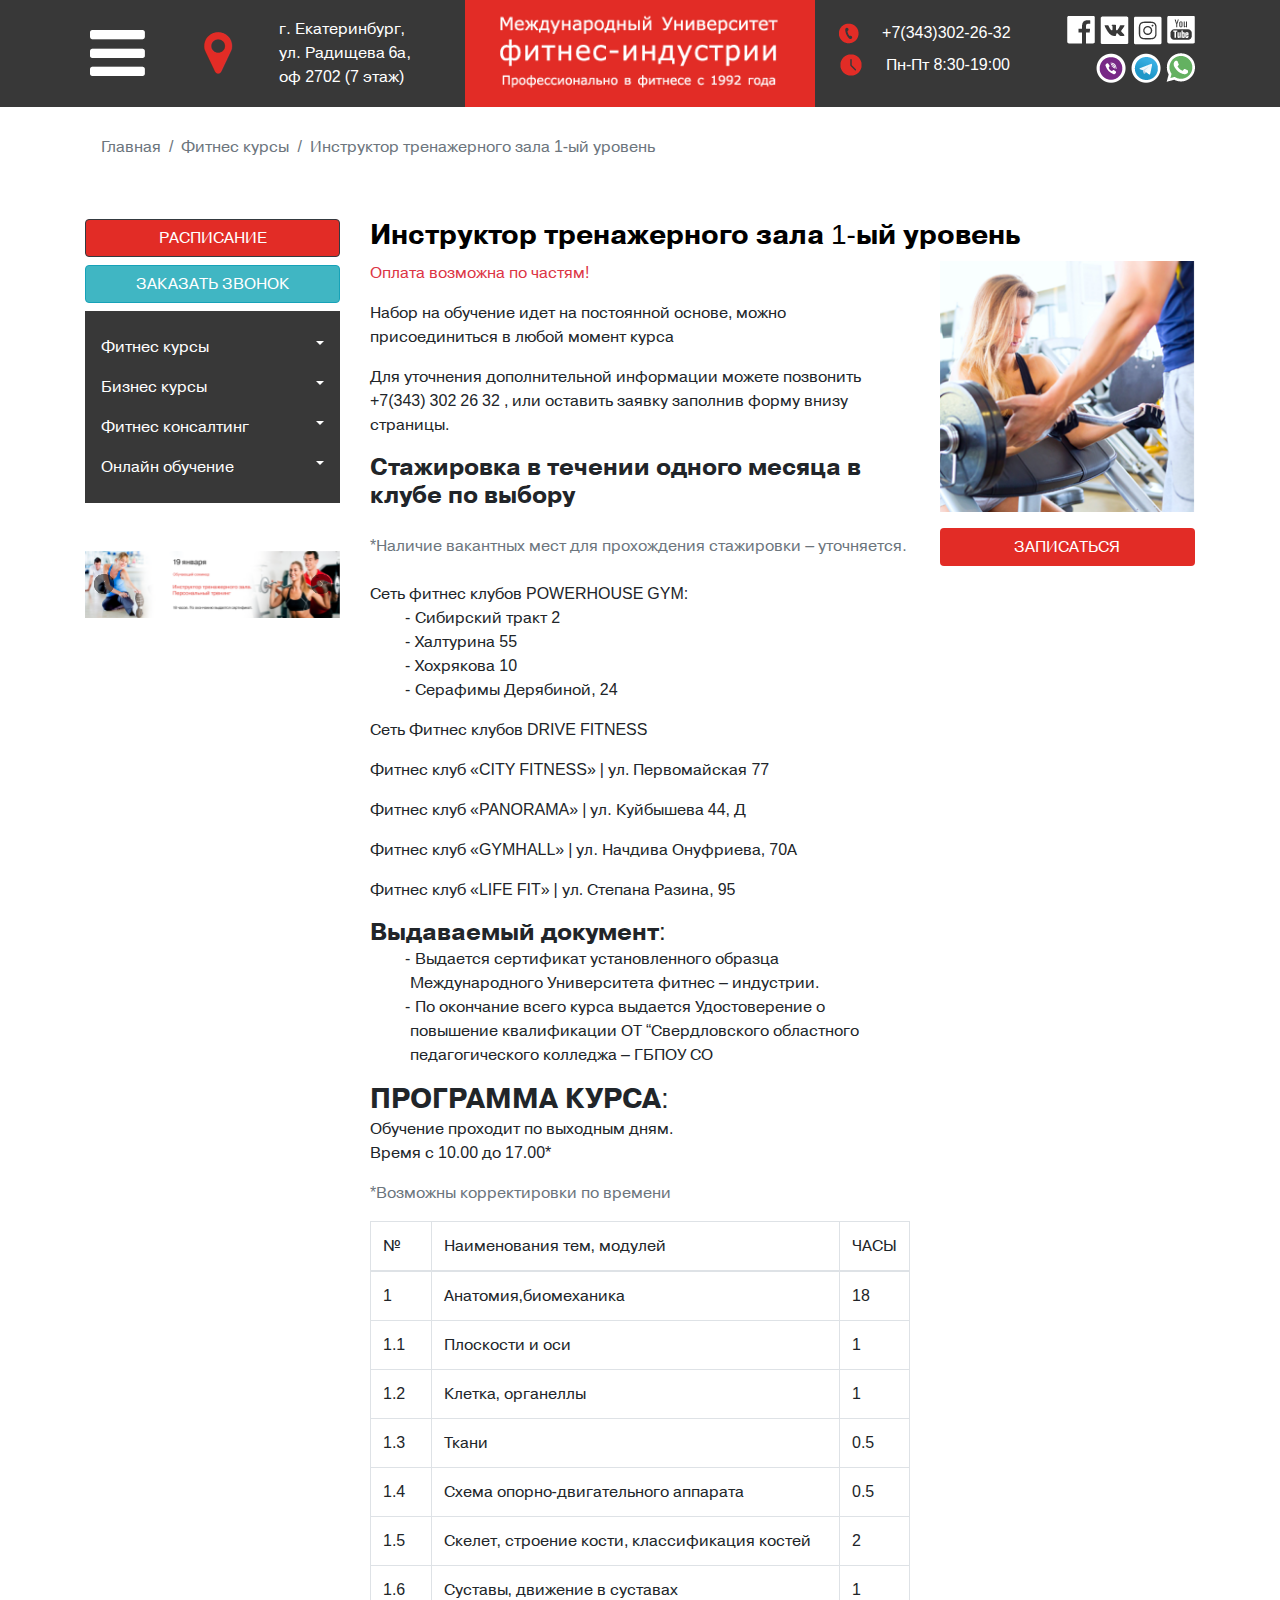
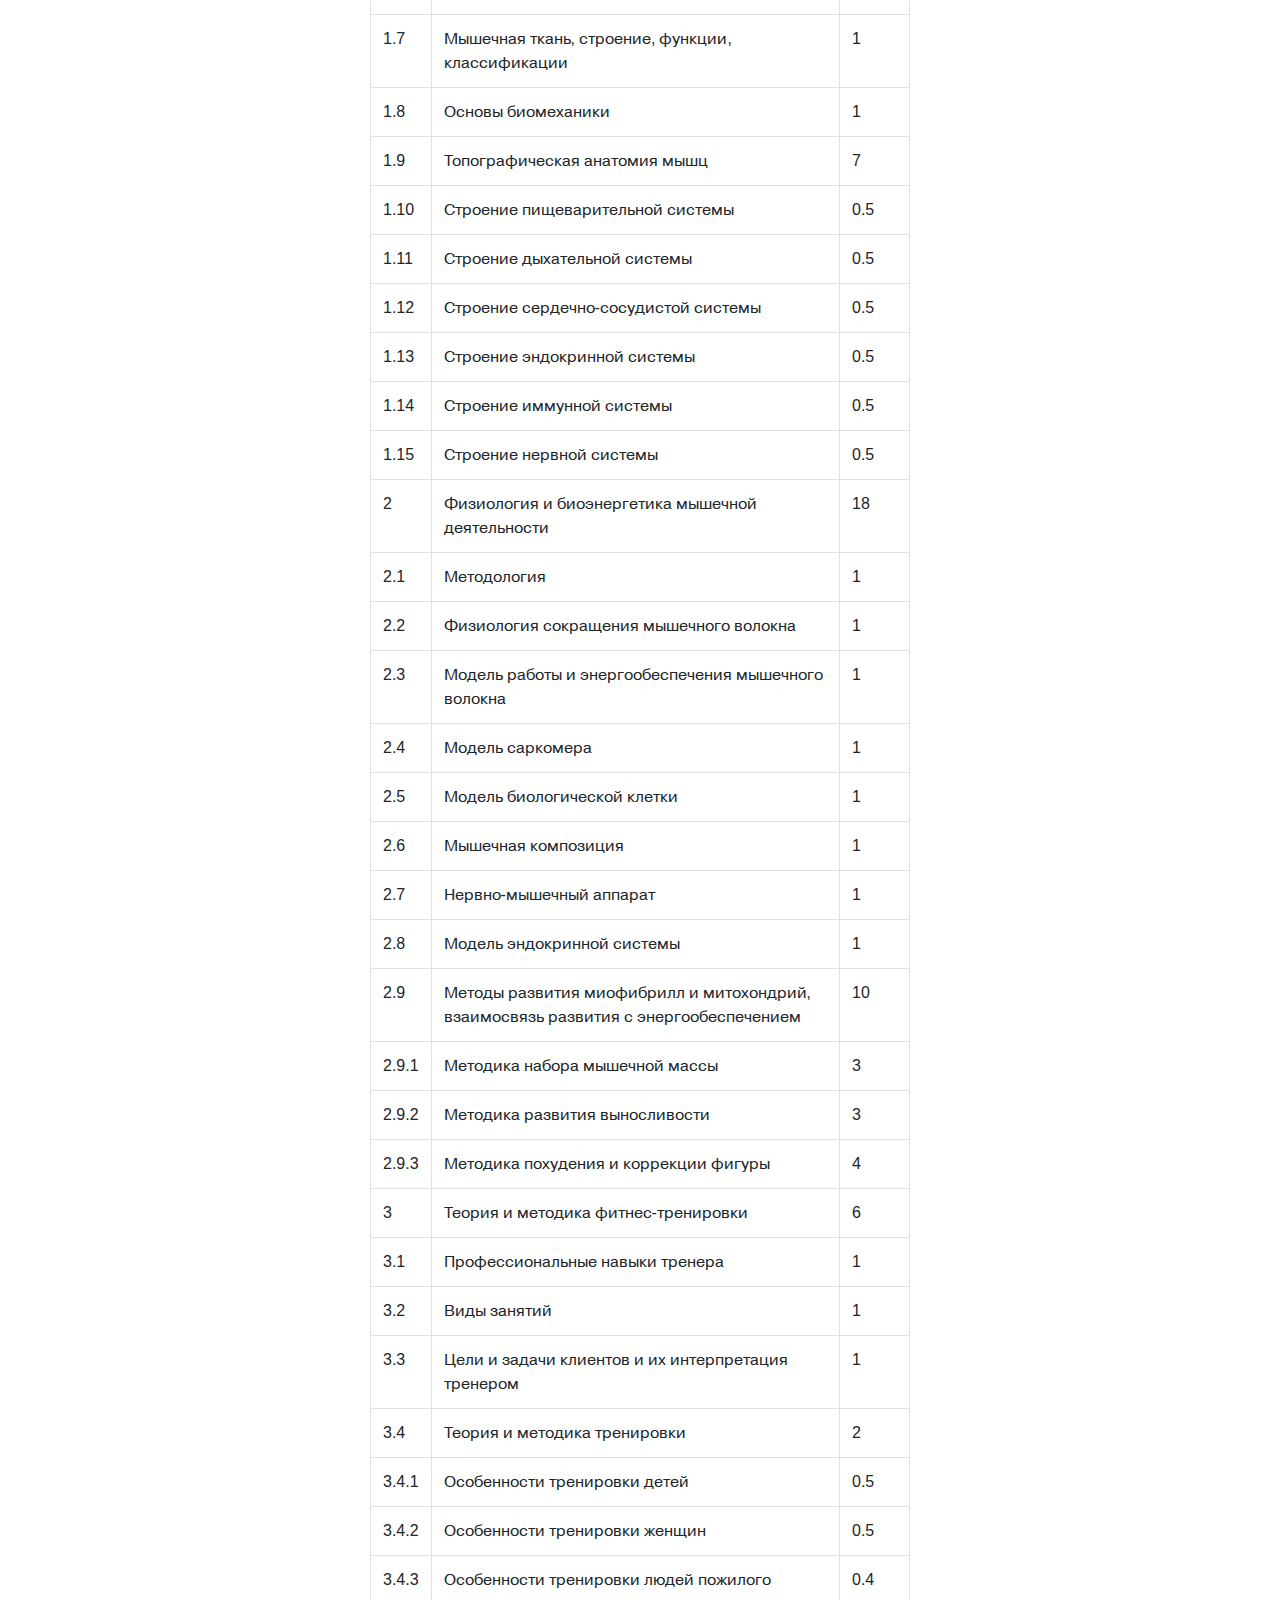
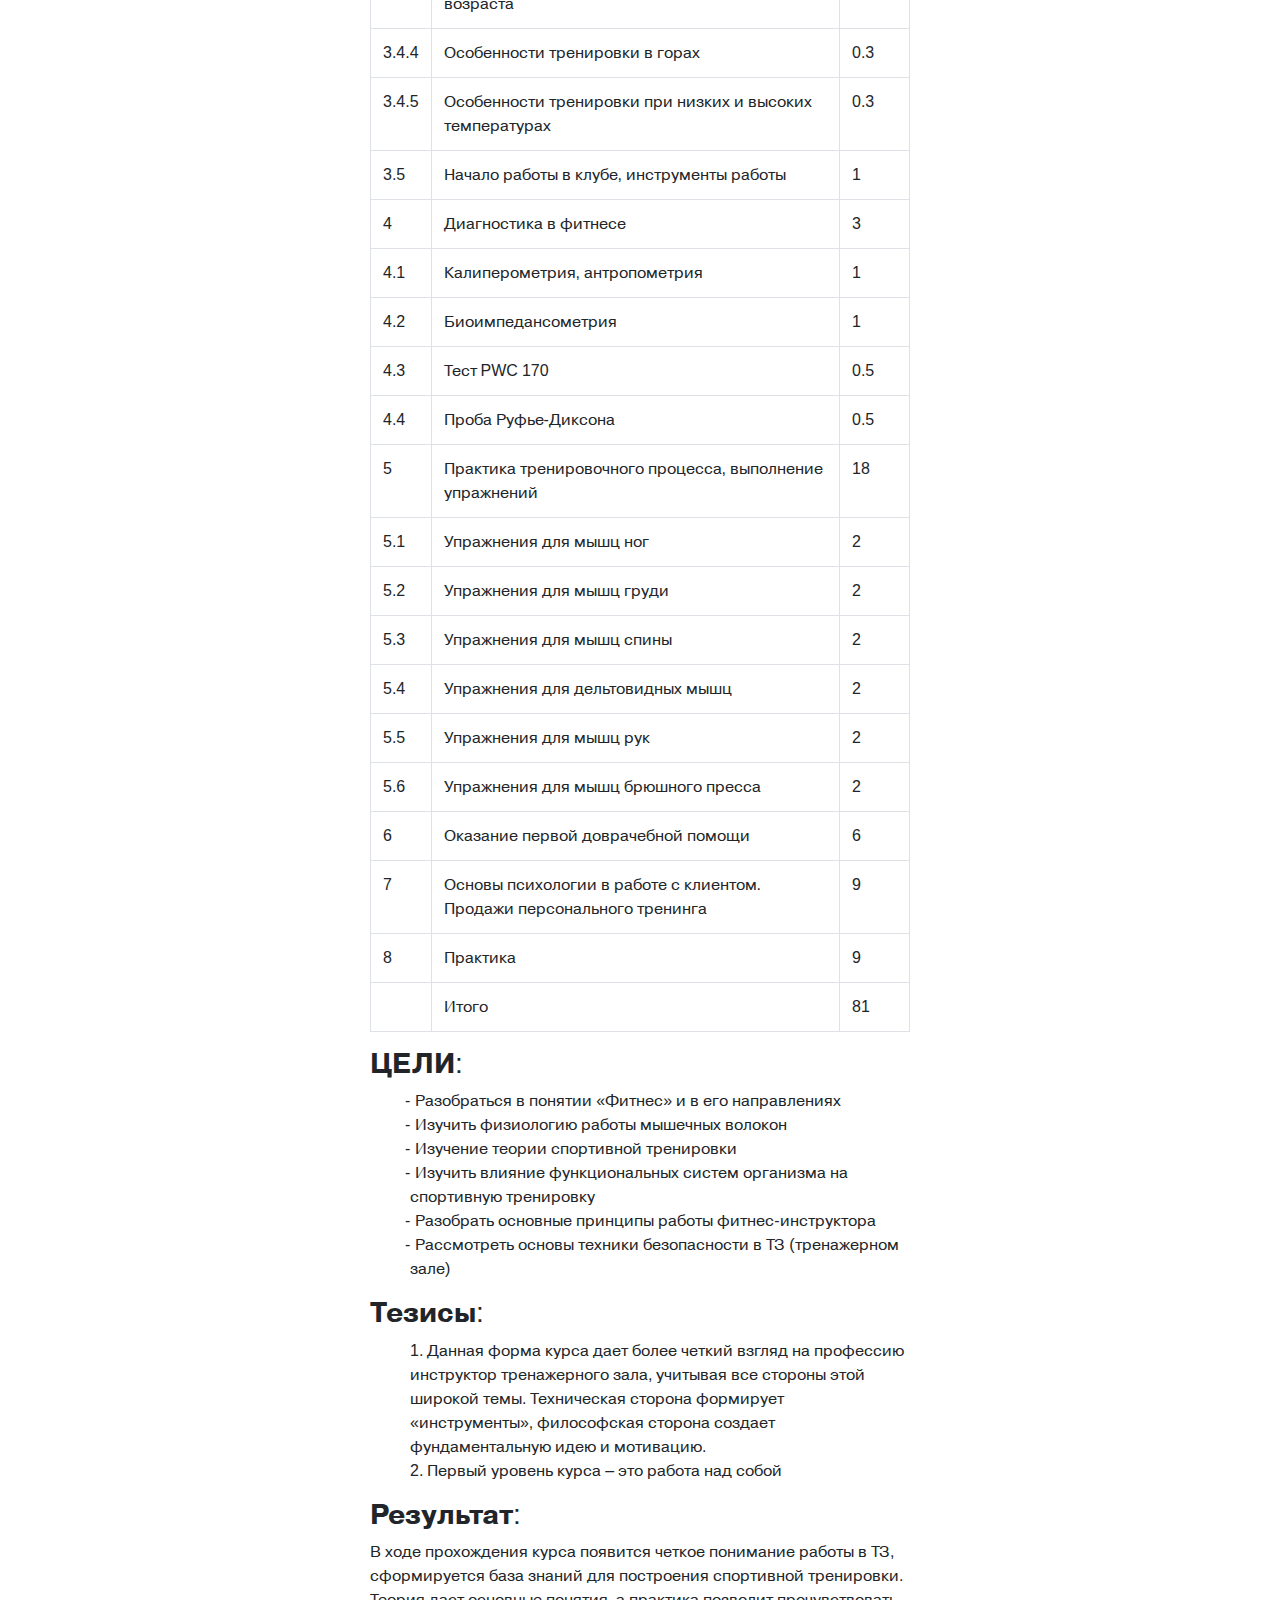
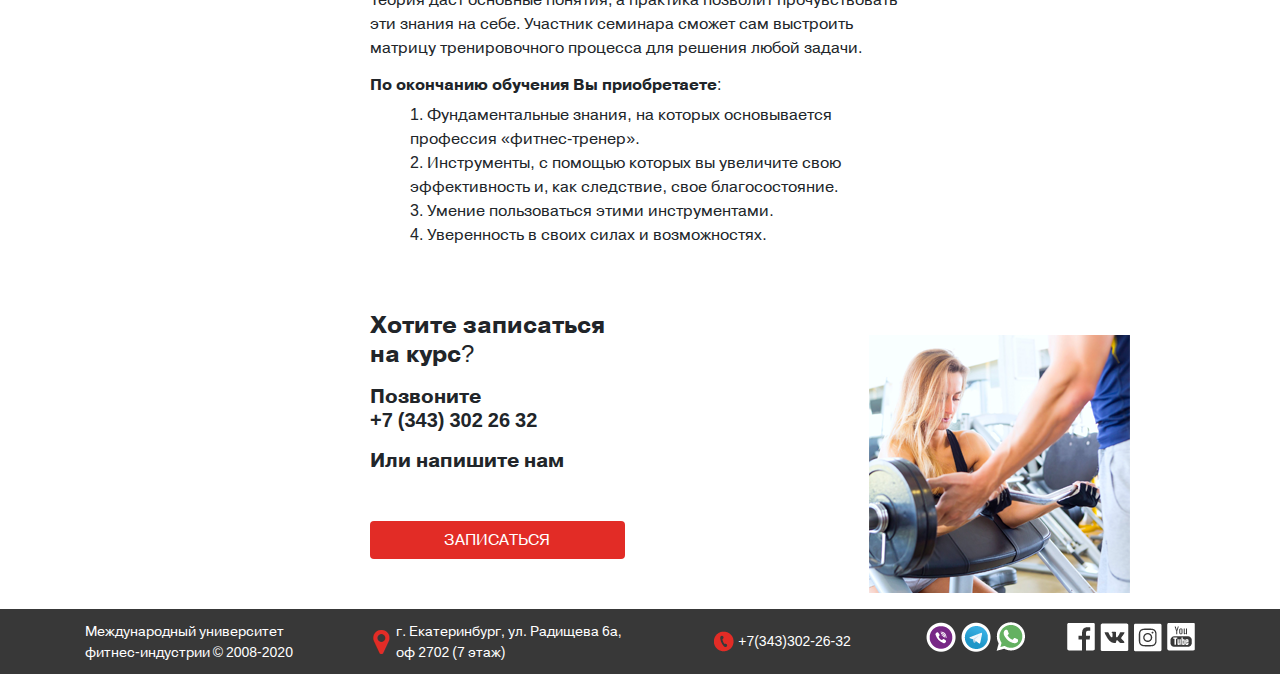
<file: course.html>
<!doctype html>
<html lang="en">
<head>
    <meta charset="UTF-8">

    <meta name="viewport" content="width=device-width, initial-scale=1, shrink-to-fit=no">

    <link rel="stylesheet" href="./styles/bootstrap/bootstrap.css">
    <link rel="stylesheet" href="./styles/font-awesome.css">
    <link rel="stylesheet" href="./styles/style.css">
    <link rel="stylesheet" href="./styles/jquery.fancybox.css">
    <link rel="stylesheet" href="./styles/slick.css">
    <link rel="stylesheet" href="./styles/slick-theme.css">

    <link rel="icon" href="./favicon.ico" type="image/x-icon">
    <title>Международный Университет Фитнес - Индустрии</title>

    <script src="https://code.jquery.com/jquery-3.4.1.min.js" defer></script>
    <script src="https://cdn.jsdelivr.net/npm/popper.js@1.16.0/dist/umd/popper.min.js" defer></script>
    <script src="./js/bootstrap/bootstrap.js" defer></script>
    <script src="./js/slick.js" defer></script>
    <script src="./js/jquery.fancybox.js" defer></script>
    <script src="./js/jquery.inputmask.min.js" defer></script>

    <script src="./js/main.js" defer></script>
</head>
<body>

<header class="header-top">
    <div class="container">
        <div class="row">
            <div class="col-md-1 top-menu d-flex flex-xl-column justify-content-around align-items-md-center">
                <a href="#" class="expand-menu">
                    <i class="fa fa-4x fa-bars" aria-hidden="true"></i>
                </a>
                <div class="header-menu">
                    <ul class="nav flex-column">
                        <li class="nav-item dropdown">
                            <a class="nav-link dropdown-toggle" href="#" id="aboutUs" role="button" data-toggle="dropdown" aria-haspopup="true" aria-expanded="false">
                                О нас
                            </a>
                            <div class="dropdown-menu" aria-labelledby="aboutUs">
                                <a class="dropdown-item" href="about_about.html">О нас</a>
                                <a class="dropdown-item" href="#">Фитнес педагоги</a>
                                <a class="dropdown-item" href="#">Благодарственные письма</a>
                                <a class="dropdown-item" href="about_faq.html">Часто задаваемые вопросы</a>
                                <a class="dropdown-item" href="#">Вакансии</a>
                                <a class="dropdown-item" href="#">Новости</a>
                            </div>
                        </li>
                        <li class="nav-item">
                            <a class="nav-link" href="schedule.html">Расписание</a>
                        </li>
                        <li class="nav-item dropdown">
                            <a class="nav-link dropdown-toggle" href="#" id="study" role="button" data-toggle="dropdown" aria-haspopup="true" aria-expanded="false">
                                Обучение
                            </a>
                            <div class="dropdown-menu" aria-labelledby="study">
                                <a class="dropdown-item" href="study.html">Фитнес курсы</a>
                                <a class="dropdown-item" href="#">Фитнес консалтинг</a>
                                <a class="dropdown-item" href="#">Онлайн обучение</a>
                            </div>
                        </li>
                        <li class="nav-item">
                            <a class="nav-link" href="#">Отзывы</a>
                        </li>
                        <li class="nav-item">
                            <a class="nav-link" href="events.html">Мероприятия</a>
                        </li>
                        <li class="nav-item">
                            <a class="nav-link" href="#">Контакты</a>
                        </li>
                    </ul>
                </div>
            </div>
            <div class="col-md-3 top-contact">
                <div class="top-contact-inner d-flex justify-content-around align-items-center">
                    <i class="fa fa-3x fa-map-marker" aria-hidden="true"></i>
                    <span>г. Екатеринбург, <br> ул. Радищева 6а, <br> оф 2702 (7 этаж)</span>
                </div>
            </div>
            <div class="col-md-4 top-logo d-flex justify-content-center">
                <a href="/">
                    <img src="./images/default/logo.png" alt="Домой" class="img-fluid">
                </a>
            </div>
            <div class="col-md-2 top-schedule">
                <div class="top-schedule-inner d-flex flex-column justify-content-center">
                    <p class="d-flex justify-content-around align-items-center">
                        <img src="./images/default/phone.png" alt="Телефон" class="img-fluid mr-1 d-xl-block d-lg-none d-md-none d-sm-block"> <span>+7(343)302-26-32</span>
                    </p>
                    <p class="d-flex justify-content-around align-items-center">
                        <img src="./images/default/time.png" alt="Время" class="img-fluid mr-1"> <span>Пн-Пт 8:30-19:00</span>
                    </p>
                </div>

            </div>
            <div class="col-md-2 top-social">
                <div class="top-social-inner d-flex flex-column justify-content-center">
                    <p class="d-flex justify-content-end">
                        <a href="#"><img class="img-fluid" src="./images/default/fb.png" alt="Facebook"></a>
                        <a href="#"><img class="img-fluid" src="./images/default/vk.png" alt=VContact""></a>
                        <a href="#"><img class="img-fluid" src="./images/default/insta.png" alt="Instagram"></a>
                        <a href="#"><img class="img-fluid" src="./images/default/youtube.png" alt=Youtube""></a>
                    </p>
                    <p class="d-flex justify-content-end">
                        <a href=""><img class="img-fluid" src="./images/default/viber.png" alt="Viber"></a>
                        <a href=""><img class="img-fluid" src="./images/default/telegram.png" alt="Telegram"></a>
                        <a href=""><img class="img-fluid" src="./images/default/whatsup.png" alt="Whatsup"></a>
                    </p>
                </div>

            </div>
        </div>
    </div>
</header>

<main class="main-content mb-3">

    <div class="container mb-5 mt-3">
        <nav class="breadcrumbs-block" aria-label="breadcrumb">
            <ol class="breadcrumb">
                <li class="breadcrumb-item"><a href="index.html">Главная</a></li>
                <li class="breadcrumb-item active" aria-current="page">Фитнес курсы &nbsp;/&nbsp; Инструктор тренажерного зала 1-ый уровень</li>
            </ol>
        </nav>
    </div>

    <div class="container">
        <div class="row">
            <div class="col-md-3">
                <aside class="left-sidebar">
                    <a href="schedule.html" class="mb-2 red-schedule btn btn-dark">РАСПИСАНИЕ</a>
                    <button type="button" class="mb-2 backcall btn btn-info" data-toggle="modal" data-target="#backcall-modal">ЗАКАЗАТЬ ЗВОНОК</button>

                    <div class="aside-menu mb-5">
                        <nav class="navbar navbar-expand-lg">
                            <button class="navbar-toggler" type="button" data-toggle="collapse" data-target="#navbarNavDropdown" aria-controls="navbarNavDropdown" aria-expanded="false" aria-label="Toggle navigation">
                                <span class="navbar-toggler-icon"></span>
                            </button>
                            <div class="collapse navbar-collapse" id="navbarNavDropdown">
                                <ul class="nav">
                                    <li class="nav-item dropdown">
                                        <a class="nav-link dropdown-toggle" href="#" id="fitness-course" role="button" data-toggle="dropdown" aria-haspopup="true" aria-expanded="false">
                                            Фитнес курсы
                                        </a>
                                        <div class="dropdown-menu" aria-labelledby="fitness-course">
                                            <a class="dropdown-item" href="#">Фитнес курсы</a>
                                            <a class="dropdown-item" href="#">Фитнес курсы</a>
                                            <a class="dropdown-item" href="#">Фитнес курсы</a>
                                        </div>
                                    </li>
                                    <li class="nav-item dropdown">
                                        <a class="nav-link dropdown-toggle" href="#" id="business-course" role="button" data-toggle="dropdown" aria-haspopup="true" aria-expanded="false">
                                            Бизнес курсы
                                        </a>
                                        <div class="dropdown-menu" aria-labelledby="business-course">
                                            <a class="dropdown-item" href="#">Бизнес курсы</a>
                                            <a class="dropdown-item" href="#">Бизнес курсы</a>
                                            <a class="dropdown-item" href="#">Бизнес курсы</a>
                                        </div>
                                    </li>
                                    <li class="nav-item dropdown">
                                        <a class="nav-link dropdown-toggle" href="#" id="fitness-consulting" role="button" data-toggle="dropdown" aria-haspopup="true" aria-expanded="false">
                                            Фитнес консалтинг
                                        </a>
                                        <div class="dropdown-menu" aria-labelledby="fitness-consulting">
                                            <a class="dropdown-item" href="#">Отдел продаж под ключ</a>
                                            <a class="dropdown-item" href="#">Консалтинг. Открытие фитнес клуба с нуля под ключ</a>
                                            <a class="dropdown-item" href="#">Консалтинг. Открытие фитнес клуба с нуля под ключ</a>
                                            <a class="dropdown-item" href="#">Открытие фитнес спа</a>
                                        </div>
                                    </li>
                                    <li class="nav-item dropdown">
                                        <a class="nav-link dropdown-toggle" href="#" id="fitness-online" role="button" data-toggle="dropdown" aria-haspopup="true" aria-expanded="false">
                                            Онлайн обучение
                                        </a>
                                        <div class="dropdown-menu" aria-labelledby="fitness-online">
                                            <a class="dropdown-item" href="#">Онлайн обучение</a>
                                            <a class="dropdown-item" href="#">Онлайн обучение</a>
                                            <a class="dropdown-item" href="#">Онлайн обучение</a>
                                            <a class="dropdown-item" href="#">Онлайн обучение</a>
                                        </div>
                                    </li>
                                </ul>
                            </div>
                        </nav>
                    </div>

                    <div class="aside-slider mb-5">
                        <div id="aside-carousel" class="carousel slide" data-ride="carousel">
                            <div class="carousel-inner">
                                <div class="carousel-item active">
                                    <img src="./images/slider/slide_main_01.png" class="d-block w-100" alt="...">
                                </div>
                                <div class="carousel-item">
                                    <img src="./images/slider/slide_main_01.png" class="d-block w-100" alt="...">
                                </div>
                                <div class="carousel-item">
                                    <img src="./images/slider/slide_main_01.png" class="d-block w-100" alt="...">
                                </div>
                                <a class="carousel-control-prev" href="#aside-carousel" role="button" data-slide="prev">
                                    <span class="carousel-control-prev-icon" aria-hidden="true"></span>
                                    <span class="sr-only">Previous</span>
                                </a>
                                <a class="carousel-control-next" href="#aside-carousel" role="button" data-slide="next">
                                    <span class="carousel-control-next-icon" aria-hidden="true"></span>
                                    <span class="sr-only">Next</span>
                                </a>
                            </div>
                        </div>
                    </div>

                </aside>
            </div>

            <div class="col-md-9">
                <h1 class="page-title">Инструктор тренажерного зала 1-ый уровень</h1>

                <div class="row">
                    <div class="col-md-8 order-md-1 order-sm-2">
                        <p class="text-danger mb-3">Оплата возможна по частям!</p>
                        <p class="mb-3">Набор на обучение идет на постоянной основе, можно присоединиться в любой момент курса</p>
                        <p class="mb-3">Для уточнения дополнительной информации можете позвонить +7(343) 302 26 32 , или оставить заявку заполнив форму внизу страницы.</p>
                        <h4 class="mb-4 text-bold">Стажировка в течении одного месяца в клубе по выбору</h4>
                        <p class="mb-4 text-muted">*Наличие вакантных мест для прохождения стажировки – уточняется.</p>
                        <p class="mb-0">Сеть фитнес клубов POWERHOUSE GYM:</p>
                        <ul class="page-list">
                            <li>Сибирский тракт 2</li>
                            <li>Халтурина 55</li>
                            <li>Хохрякова 10</li>
                            <li>Серафимы Дерябиной, 24</li>
                        </ul>
                        <p>Сеть Фитнес клубов DRIVE FITNESS</p>
                        <p>Фитнес клуб «CITY FITNESS» |  ул.  Первомайская 77</p>
                        <p>Фитнес клуб  «PANORAMA» | ул. Куйбышева 44, Д</p>
                        <p>Фитнес клуб  «GYMHALL»  | ул. Начдива Онуфриева, 70А</p>
                        <p>Фитнес клуб  «LIFE FIT» | ул. Степана Разина, 95</p>
                        <h4 class="mb-0 text-bold">Выдаваемый документ:</h4>
                        <ul class="page-list">
                            <li>Выдается сертификат установленного образца Международного Университета фитнес – индустрии.</li>
                            <li>По окончание всего курса выдается Удостоверение о повышение квалификации ОТ “Свердловского областного педагогического колледжа – ГБПОУ СО</li>
                        </ul>
                        <h3 class="mb-0 text-bold">ПРОГРАММА КУРСА:</h3>
                        <p class="mb-0">Обучение проходит по выходным дням.</p>
                        <p>Время с 10.00 до 17.00*</p>
                        <p class="text-muted">*Возможны корректировки по времени</p>
                        <div class="table-responsive">
                            <table  class="table table-bordered table-hover">
                                <thead>
                                <tr>
                                    <td>№</td>
                                    <td>Наименования тем, модулей</td>
                                    <td>ЧАСЫ</td>
                                </tr>
                                </thead>
                                <tbody>
                                <tr>
                                    <td>1</td>
                                    <td>Анатомия,биомеханика</td>
                                    <td>18</td>
                                </tr>
                                <tr>
                                    <td>1.1</td>
                                    <td>Плоскости и оси</td>
                                    <td>1</td>
                                </tr>
                                <tr>
                                    <td>1.2</td>
                                    <td>Клетка, органеллы</td>
                                    <td>1</td>
                                </tr>
                                <tr>
                                    <td>1.3</td>
                                    <td>Ткани</td>
                                    <td>0.5</td>
                                </tr>
                                <tr>
                                    <td>1.4</td>
                                    <td>Схема опорно-двигательного аппарата</td>
                                    <td>0.5</td>
                                </tr>
                                <tr>
                                    <td>1.5</td>
                                    <td>Скелет, строение кости, классификация костей</td>
                                    <td>2</td>
                                </tr>
                                <tr>
                                    <td>1.6</td>
                                    <td>Суставы, движение в суставах</td>
                                    <td>1</td>
                                </tr>
                                <tr>
                                    <td>1.7</td>
                                    <td>Мышечная ткань, строение, функции, классификации</td>
                                    <td>1</td>
                                </tr>
                                <tr>
                                    <td>1.8</td>
                                    <td>Основы биомеханики</td>
                                    <td>1</td>
                                </tr>
                                <tr>
                                    <td>1.9</td>
                                    <td>Топографическая анатомия мышц</td>
                                    <td>7</td>
                                </tr>
                                <tr>
                                    <td>1.10</td>
                                    <td>Строение пищеварительной системы</td>
                                    <td>0.5</td>
                                </tr>
                                <tr>
                                    <td>1.11</td>
                                    <td>Строение дыхательной системы</td>
                                    <td>0.5</td>
                                </tr>
                                <tr>
                                    <td>1.12</td>
                                    <td>Строение сердечно-сосудистой системы</td>
                                    <td>0.5</td>
                                </tr>
                                <tr>
                                    <td>1.13</td>
                                    <td>Строение эндокринной системы</td>
                                    <td>0.5</td>
                                </tr>
                                <tr>
                                    <td>1.14</td>
                                    <td>Строение иммунной системы</td>
                                    <td>0.5</td>
                                </tr>
                                <tr>
                                    <td>1.15</td>
                                    <td>Строение нервной системы</td>
                                    <td>0.5</td>
                                </tr>
                                <tr>
                                    <td>2</td>
                                    <td>Физиология и биоэнергетика мышечной деятельности</td>
                                    <td>18</td>
                                </tr>
                                <tr>
                                    <td>2.1</td>
                                    <td>Методология</td>
                                    <td>1</td>
                                </tr>
                                <tr>
                                    <td>2.2</td>
                                    <td>Физиология сокращения мышечного волокна</td>
                                    <td>1</td>
                                </tr>
                                <tr>
                                    <td>2.3</td>
                                    <td>Модель работы и энергообеспечения мышечного волокна</td>
                                    <td>1</td>
                                </tr>
                                <tr>
                                    <td>2.4</td>
                                    <td>Модель саркомера</td>
                                    <td>1</td>
                                </tr>
                                <tr>
                                    <td>2.5</td>
                                    <td>Модель биологической клетки</td>
                                    <td>1</td>
                                </tr>
                                <tr>
                                    <td>2.6</td>
                                    <td>Мышечная композиция</td>
                                    <td>1</td>
                                </tr>
                                <tr>
                                    <td>2.7</td>
                                    <td>Нервно-мышечный аппарат</td>
                                    <td>1</td>
                                </tr>
                                <tr>
                                    <td>2.8</td>
                                    <td>Модель эндокринной системы</td>
                                    <td>1</td>
                                </tr>
                                <tr>
                                    <td>2.9</td>
                                    <td>Методы развития миофибрилл и митохондрий, взаимосвязь развития с энергообеспечением</td>
                                    <td>10</td>
                                </tr>
                                <tr>
                                    <td>2.9.1</td>
                                    <td>Методика набора мышечной массы</td>
                                    <td>3</td>
                                </tr>
                                <tr>
                                    <td>2.9.2</td>
                                    <td>Методика развития выносливости</td>
                                    <td>3</td>
                                </tr>
                                <tr>
                                    <td>2.9.3</td>
                                    <td>Методика похудения и коррекции фигуры</td>
                                    <td>4</td>
                                </tr>
                                <tr>
                                    <td>3</td>
                                    <td>Теория и методика фитнес-тренировки</td>
                                    <td>6</td>
                                </tr>
                                <tr>
                                    <td>3.1</td>
                                    <td>Профессиональные навыки тренера</td>
                                    <td>1</td>
                                </tr>
                                <tr>
                                    <td>3.2</td>
                                    <td>Виды занятий</td>
                                    <td>1</td>
                                </tr>
                                <tr>
                                    <td>3.3</td>
                                    <td>Цели и задачи клиентов и их интерпретация тренером</td>
                                    <td>1</td>
                                </tr>
                                <tr>
                                    <td>3.4</td>
                                    <td>Теория и методика тренировки</td>
                                    <td>2</td>
                                </tr>
                                <tr>
                                    <td>3.4.1</td>
                                    <td>Особенности тренировки детей</td>
                                    <td>0.5</td>
                                </tr>
                                <tr>
                                    <td>3.4.2</td>
                                    <td>Особенности тренировки женщин</td>
                                    <td>0.5</td>
                                </tr>
                                <tr>
                                    <td>3.4.3</td>
                                    <td>Особенности тренировки людей пожилого возраста</td>
                                    <td>0.4</td>
                                </tr>
                                <tr>
                                    <td>3.4.4</td>
                                    <td>Особенности тренировки в горах</td>
                                    <td>0.3</td>
                                </tr>
                                <tr>
                                    <td>3.4.5</td>
                                    <td>Особенности тренировки при низких и высоких температурах</td>
                                    <td>0.3</td>
                                </tr>
                                <tr>
                                    <td>3.5</td>
                                    <td>Начало работы в клубе, инструменты работы</td>
                                    <td>1</td>
                                </tr>
                                <tr>
                                    <td>4</td>
                                    <td>Диагностика в фитнесе</td>
                                    <td>3</td>
                                </tr>
                                <tr>
                                    <td>4.1</td>
                                    <td>Калиперометрия, антропометрия</td>
                                    <td>1</td>
                                </tr>
                                <tr>
                                    <td>4.2</td>
                                    <td>Биоимпедансометрия</td>
                                    <td>1</td>
                                </tr>
                                <tr>
                                    <td>4.3</td>
                                    <td>Тест PWC 170</td>
                                    <td>0.5</td>
                                </tr>
                                <tr>
                                    <td>4.4</td>
                                    <td>Проба Руфье-Диксона</td>
                                    <td>0.5</td>
                                </tr>
                                <tr>
                                    <td>5</td>
                                    <td>Практика тренировочного процесса, выполнение упражнений</td>
                                    <td>18</td>
                                </tr>
                                <tr>
                                    <td>5.1</td>
                                    <td>Упражнения для мышц ног</td>
                                    <td>2</td>
                                </tr>
                                <tr>
                                    <td>5.2</td>
                                    <td>Упражнения для мышц груди</td>
                                    <td>2</td>
                                </tr>
                                <tr>
                                    <td>5.3</td>
                                    <td>Упражнения для мышц спины</td>
                                    <td>2</td>
                                </tr>
                                <tr>
                                    <td>5.4</td>
                                    <td>Упражнения для дельтовидных мышц</td>
                                    <td>2</td>
                                </tr>
                                <tr>
                                    <td>5.5</td>
                                    <td>Упражнения для мышц рук</td>
                                    <td>2</td>
                                </tr>
                                <tr>
                                    <td>5.6</td>
                                    <td>Упражнения для мышц брюшного пресса</td>
                                    <td>2</td>
                                </tr>
                                <tr>
                                    <td>6</td>
                                    <td>Оказание первой доврачебной помощи</td>
                                    <td>6</td>
                                </tr>
                                <tr>
                                    <td>7</td>
                                    <td>Основы психологии в работе с клиентом. Продажи персонального тренинга</td>
                                    <td>9</td>
                                </tr>
                                <tr>
                                    <td>8</td>
                                    <td>Практика</td>
                                    <td>9</td>
                                </tr>
                                <tr>
                                    <td></td>
                                    <td>Итого</td>
                                    <td>81</td>
                                </tr>
                                </tbody>
                            </table>
                        </div>
                        <h3  class="text-bold">ЦЕЛИ:</h3>
                        <ul class="page-list">
                            <li>Разобраться в понятии «Фитнес» и в его направлениях</li>
                            <li>Изучить физиологию работы мышечных волокон</li>
                            <li>Изучение теории спортивной тренировки</li>
                            <li>Изучить влияние функциональных систем организма на спортивную тренировку</li>
                            <li>Разобрать основные принципы работы фитнес-инструктора</li>
                            <li>Рассмотреть основы техники безопасности в ТЗ (тренажерном зале)</li>
                        </ul>
                        <h3 class="text-bold">Тезисы:</h3>
                        <ol>
                            <li>Данная форма курса дает более четкий взгляд на профессию инструктор тренажерного зала, учитывая все стороны этой широкой темы. Техническая сторона формирует «инструменты», философская сторона создает фундаментальную идею и мотивацию.</li>
                            <li>Первый уровень курса – это работа над собой</li>
                        </ol>
                        <h3 class="text-bold">Результат:</h3>
                        <p>В ходе прохождения курса появится четкое понимание работы в ТЗ, сформируется база знаний для построения спортивной тренировки. Теория даст основные понятия, а практика позволит прочувствовать эти знания на себе. Участник семинара сможет сам выстроить матрицу тренировочного процесса для решения любой задачи.</p>
                        <h6 class="text-bold">По окончанию обучения Вы приобретаете:</h6>
                        <ol>
                            <li>Фундаментальные знания, на которых основывается профессия «фитнес-тренер».</li>
                            <li>Инструменты, с помощью которых вы увеличите свою эффективность и, как следствие, свое благосостояние.</li>
                            <li>Умение пользоваться этими инструментами.</li>
                            <li>Уверенность в своих силах и возможностях.</li>
                        </ol>
                    </div>
                    <div class="col-md-4 order-md-2 order-sm-1">
                        <img src="./images/default/enter.png" alt="Запись" class="img-fluid mb-3">
                        <button type="button" class="mb-2 btn btn-red" data-toggle="modal" data-target="#enter-modal">ЗАПИСАТЬСЯ</button>
                    </div>
                </div>

                <div class="row mt-5 justify-content-between">
                    <div class="col-md-4">
                        <h4 class="text-bold mb-3">Хотите записаться на курс?</h4>
                        <h5 class="text-bold mb-3">
                            Позвоните <br> <strong>+7 (343) 302 26 32</strong>
                        </h5>
                        <h5 class="text-bold mb-5">
                            Или напишите нам
                        </h5>
                        <button type="button" class="btn btn-red" data-toggle="modal" data-target="#enter-modal">ЗАПИСАТЬСЯ</button>
                    </div>
                    <div class="col-md-5 mt-sm-4">
                        <img src="./images/default/enter.png" alt="Запись" class="img-fluid">
                    </div>
                </div>

            </div>
        </div>
    </div>

</main>

<footer class="footer">
    <div class="container">
        <div class="row">
            <div class="col-md-3 copyright ">
                <div class="copyright-inner d-md-flex justify-content-md-start align-items-md-center">
                    Международный университет <br> фитнес-индустрии &copy; 2008-2020
                </div>
            </div>
            <div class="col-md-3 footer-address ">
                <div class="footer-address-inner d-flex justify-content-around align-items-center">
                    <i class="fa fa-2x fa-map-marker" aria-hidden="true"></i>
                    <span>г. Екатеринбург, ул. Радищева 6а,<br> оф 2702 (7 этаж)</span>
                </div>
            </div>
            <div class="col-md-3 footer-phone">
                <div class="footer-phone-inner d-flex justify-content-center align-items-center">
                    <img src="./images/default/phone.png" alt="Телефон" class="img-fluid mr-1"> <span>+7(343)302-26-32</span>
                </div>
            </div>
            <div class="col-md-1 footer-messenger">
                <div class="footer-messenger-inner d-flex justify-content-center align-items-center">
                    <p class="d-flex justify-content-end">
                        <a href=""><img src="./images/default/viber.png" alt="Viber"></a>
                        <a href=""><img src="./images/default/telegram.png" alt="Telegram"></a>
                        <a href=""><img src="./images/default/whatsup.png" alt="Whatsup"></a>
                    </p>
                </div>
            </div>
            <div class="col-md-2 footer-social">
                <div class="footer-social-inner d-flex justify-content-end align-items-center">
                    <p class="d-flex justify-content-end">
                        <a href="#"><img src="./images/default/fb.png" alt="Facebook"></a>
                        <a href="#"><img src="./images/default/vk.png" alt=VContact""></a>
                        <a href="#"><img src="./images/default/insta.png" alt="Instagram"></a>
                        <a href="#"><img src="./images/default/youtube.png" alt=Youtube""></a>
                    </p>
                </div>
            </div>
        </div>

        <div class="modal fade" id="backcall-modal" tabindex="-1" role="dialog" aria-labelledby="backCallModalLabel" aria-hidden="true">
            <div class="modal-dialog" role="document">
                <div class="modal-content">
                    <div class="modal-header">
                        <h5 class="modal-title text-muted" id="backCallModalLabel">Заказать звонок</h5>
                        <button type="button" class="close" data-dismiss="modal" aria-label="Close">
                            <span aria-hidden="true">&times;</span>
                        </button>
                    </div>
                    <div class="modal-body">
                        <form>
                            <div class="form-group">
                                <label for="name">Ваше имя</label>
                                <input type="text" class="form-control" id="name" placeholder="Ваше имя">
                            </div>
                            <div class="form-group">
                                <label for="phone">Телефон</label>
                                <input type="text" class="form-control phone-field" id="phone" placeholder="Ваш телефон">
                            </div>

                        </form>
                    </div>
                    <div class="modal-footer">
                        <button type="button" class="btn btn-secondary" data-dismiss="modal">Закрыть</button>
                        <button type="submit" class="btn btn-primary">Заказать</button>
                    </div>
                </div>
            </div>
        </div>

    </div>
</footer>

<div class="modal fade" id="enter-modal" tabindex="-1" role="dialog" aria-labelledby="enterModalLabel" aria-hidden="true">
    <div class="modal-dialog" role="document">
        <div class="modal-content">
            <div class="modal-header">
                <h5 class="modal-title text-muted" id="enterModalLabel">Записаться</h5>
                <button type="button" class="close" data-dismiss="modal" aria-label="Close">
                    <span aria-hidden="true">&times;</span>
                </button>
            </div>
            <div class="modal-body">
                <form>
                    <div class="form-group">
                        <label for="name-field">Ваше имя</label>
                        <input type="text" class="form-control" id="name-field" placeholder="Ваше имя">
                    </div>
                    <div class="form-group">
                        <label for="phone-field">Телефон</label>
                        <input type="text" class="form-control phone-field" id="phone-field" placeholder="Ваш телефон">
                    </div>

                </form>
            </div>
            <div class="modal-footer">
                <button type="button" class="btn btn-secondary" data-dismiss="modal">Закрыть</button>
                <button type="submit" class="btn btn-primary">Записаться</button>
            </div>
        </div>
    </div>
</div>

</body>
</html>
</file>
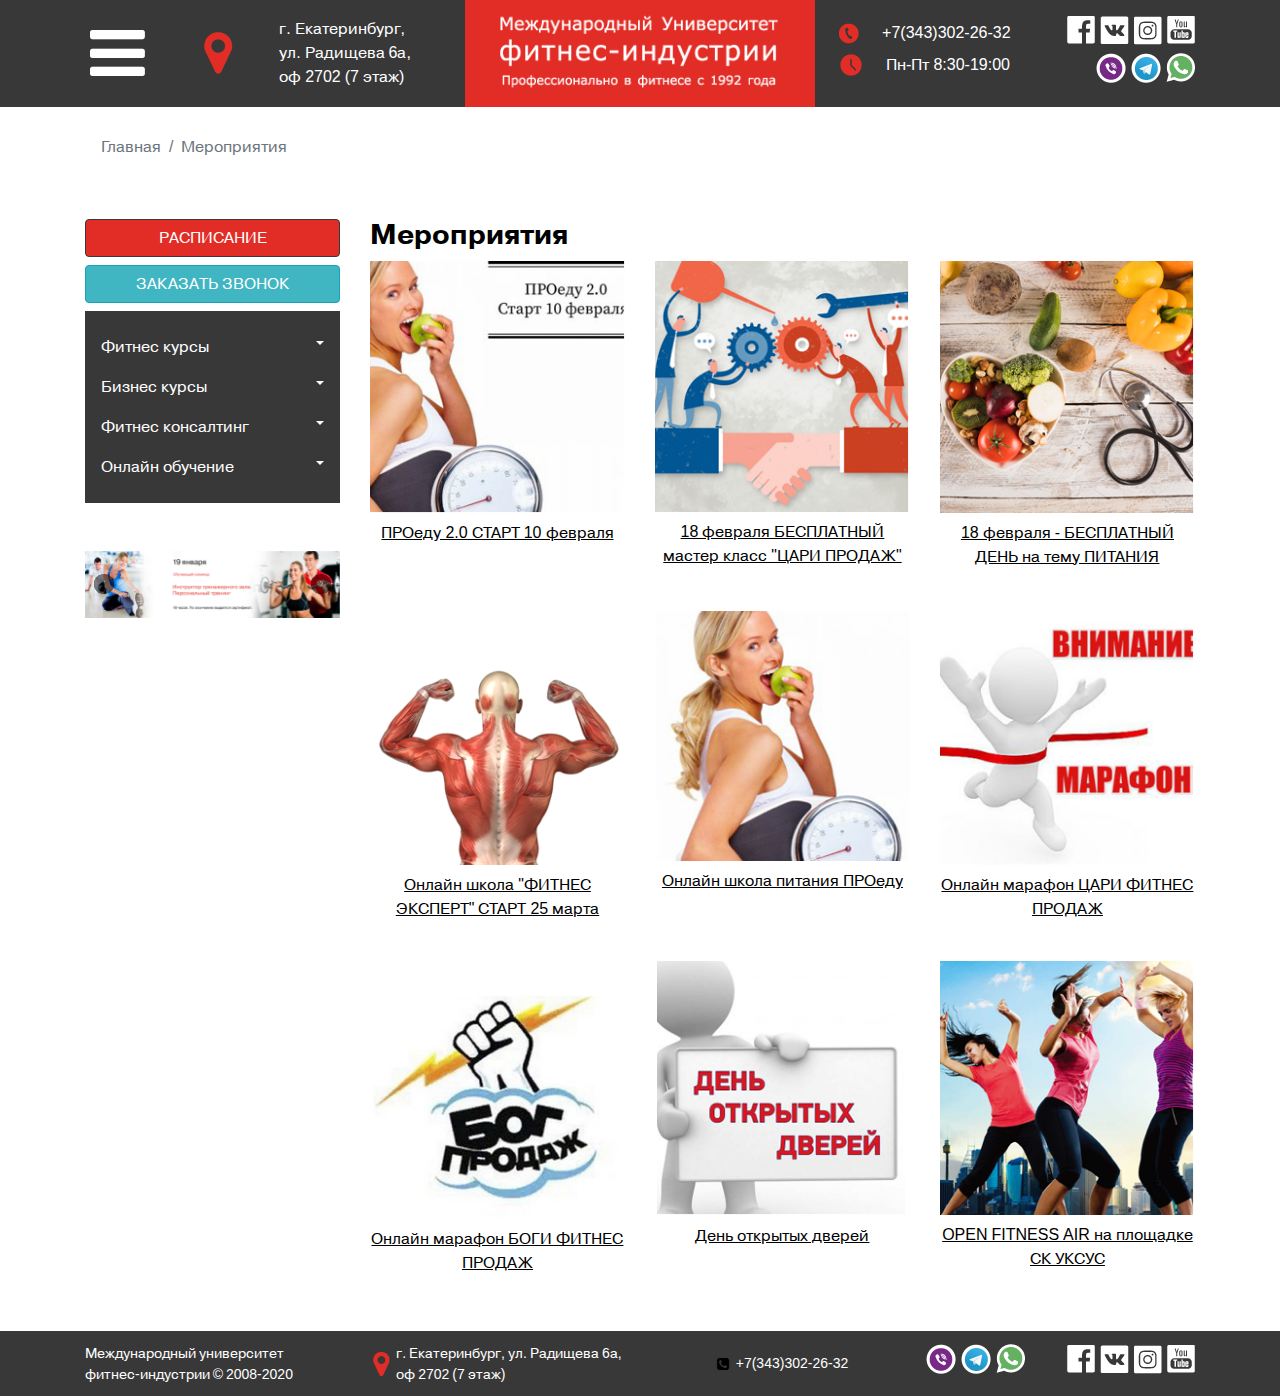
<file: events.html>
<!doctype html>
<html lang="en">
<head>
    <meta charset="UTF-8">

    <meta name="viewport" content="width=device-width, initial-scale=1, shrink-to-fit=no">

    <link rel="stylesheet" href="./styles/bootstrap/bootstrap.css">
    <link rel="stylesheet" href="./styles/font-awesome.css">
    <link rel="stylesheet" href="./styles/style.css">
    <link rel="stylesheet" href="./styles/jquery.fancybox.css">
    <link rel="stylesheet" href="./styles/slick.css">
    <link rel="stylesheet" href="./styles/slick-theme.css">

    <link rel="icon" href="./favicon.ico" type="image/x-icon">
    <title>Международный Университет Фитнес - Индустрии</title>

    <script src="https://code.jquery.com/jquery-3.4.1.min.js" defer></script>
    <script src="https://cdn.jsdelivr.net/npm/popper.js@1.16.0/dist/umd/popper.min.js" defer></script>
    <script src="./js/bootstrap/bootstrap.js" defer></script>
    <script src="./js/slick.js" defer></script>
    <script src="./js/jquery.fancybox.js" defer></script>
    <script src="./js/jquery.inputmask.min.js" defer></script>

    <script src="./js/main.js" defer></script>
</head>
<body>

<header class="header-top">
    <div class="container">
        <div class="row">
            <div class="col-md-1 top-menu d-flex flex-xl-column justify-content-around align-items-md-center">
                <a href="#" class="expand-menu">
                    <i class="fa fa-4x fa-bars" aria-hidden="true"></i>
                </a>
                <div class="header-menu">
                    <ul class="nav flex-column">
                        <li class="nav-item dropdown">
                            <a class="nav-link dropdown-toggle" href="#" id="aboutUs" role="button" data-toggle="dropdown" aria-haspopup="true" aria-expanded="false">
                                О нас
                            </a>
                            <div class="dropdown-menu" aria-labelledby="aboutUs">
                                <a class="dropdown-item" href="about_about.html">О нас</a>
                                <a class="dropdown-item" href="#">Фитнес педагоги</a>
                                <a class="dropdown-item" href="#">Благодарственные письма</a>
                                <a class="dropdown-item" href="about_faq.html">Часто задаваемые вопросы</a>
                                <a class="dropdown-item" href="#">Вакансии</a>
                                <a class="dropdown-item" href="#">Новости</a>
                            </div>
                        </li>
                        <li class="nav-item">
                            <a class="nav-link" href="schedule.html">Расписание</a>
                        </li>
                        <li class="nav-item dropdown">
                            <a class="nav-link dropdown-toggle" href="#" id="study" role="button" data-toggle="dropdown" aria-haspopup="true" aria-expanded="false">
                                Обучение
                            </a>
                            <div class="dropdown-menu" aria-labelledby="study">
                                <a class="dropdown-item" href="study.html">Фитнес курсы</a>
                                <a class="dropdown-item" href="#">Фитнес консалтинг</a>
                                <a class="dropdown-item" href="#">Онлайн обучение</a>
                            </div>
                        </li>
                        <li class="nav-item">
                            <a class="nav-link" href="#">Отзывы</a>
                        </li>
                        <li class="nav-item">
                            <a class="nav-link" href="events.html">Мероприятия</a>
                        </li>
                        <li class="nav-item">
                            <a class="nav-link" href="#">Контакты</a>
                        </li>
                    </ul>
                </div>
            </div>
            <div class="col-md-3 top-contact">
                <div class="top-contact-inner d-flex justify-content-around align-items-center">
                    <i class="fa fa-3x fa-map-marker" aria-hidden="true"></i>
                    <span>г. Екатеринбург, <br> ул. Радищева 6а, <br> оф 2702 (7 этаж)</span>
                </div>
            </div>
            <div class="col-md-4 top-logo d-flex justify-content-center">
                <a href="/">
                    <img src="./images/default/logo.png" alt="Домой" class="img-fluid">
                </a>
            </div>
            <div class="col-md-2 top-schedule">
                <div class="top-schedule-inner d-flex flex-column justify-content-center">
                    <p class="d-flex justify-content-around align-items-center">
                        <img src="./images/default/phone.png" alt="Телефон" class="img-fluid mr-1 d-xl-block d-lg-none d-md-none d-sm-block"> <span>+7(343)302-26-32</span>
                    </p>
                    <p class="d-flex justify-content-around align-items-center">
                        <img src="./images/default/time.png" alt="Время" class="img-fluid mr-1"> <span>Пн-Пт 8:30-19:00</span>
                    </p>
                </div>

            </div>
            <div class="col-md-2 top-social">
                <div class="top-social-inner d-flex flex-column justify-content-center">
                    <p class="d-flex justify-content-end">
                        <a href="#"><img class="img-fluid" src="./images/default/fb.png" alt="Facebook"></a>
                        <a href="#"><img class="img-fluid" src="./images/default/vk.png" alt=VContact""></a>
                        <a href="#"><img class="img-fluid" src="./images/default/insta.png" alt="Instagram"></a>
                        <a href="#"><img class="img-fluid" src="./images/default/youtube.png" alt=Youtube""></a>
                    </p>
                    <p class="d-flex justify-content-end">
                        <a href=""><img class="img-fluid" src="./images/default/viber.png" alt="Viber"></a>
                        <a href=""><img class="img-fluid" src="./images/default/telegram.png" alt="Telegram"></a>
                        <a href=""><img class="img-fluid" src="./images/default/whatsup.png" alt="Whatsup"></a>
                    </p>
                </div>

            </div>
        </div>
    </div>
</header>

<main class="main-content mb-3">

    <div class="container mb-5 mt-3">
        <nav class="breadcrumbs-block" aria-label="breadcrumb">
            <ol class="breadcrumb">
                <li class="breadcrumb-item"><a href="index.html">Главная</a></li>
                <li class="breadcrumb-item active" aria-current="page">Мероприятия</li>
            </ol>
        </nav>
    </div>

    <div class="container">
        <div class="row">
            <div class="col-md-3">
                <aside class="left-sidebar">
                    <a href="schedule.html" class="mb-2 red-schedule btn btn-dark">РАСПИСАНИЕ</a>
                    <button type="button" class="mb-2 backcall btn btn-info" data-toggle="modal" data-target="#backcall-modal">ЗАКАЗАТЬ ЗВОНОК</button>

                    <div class="aside-menu mb-5">
                        <nav class="navbar navbar-expand-lg">
                            <button class="navbar-toggler" type="button" data-toggle="collapse" data-target="#navbarNavDropdown" aria-controls="navbarNavDropdown" aria-expanded="false" aria-label="Toggle navigation">
                                <span class="navbar-toggler-icon"></span>
                            </button>
                            <div class="collapse navbar-collapse" id="navbarNavDropdown">
                                <ul class="nav">
                                    <li class="nav-item dropdown">
                                        <a class="nav-link dropdown-toggle" href="#" id="fitness-course" role="button" data-toggle="dropdown" aria-haspopup="true" aria-expanded="false">
                                            Фитнес курсы
                                        </a>
                                        <div class="dropdown-menu" aria-labelledby="fitness-course">
                                            <a class="dropdown-item" href="study.html">Фитнес курсы</a>
                                            <a class="dropdown-item" href="#">Фитнес курсы</a>
                                            <a class="dropdown-item" href="#">Фитнес курсы</a>
                                        </div>
                                    </li>
                                    <li class="nav-item dropdown">
                                        <a class="nav-link dropdown-toggle" href="#" id="business-course" role="button" data-toggle="dropdown" aria-haspopup="true" aria-expanded="false">
                                            Бизнес курсы
                                        </a>
                                        <div class="dropdown-menu" aria-labelledby="business-course">
                                            <a class="dropdown-item" href="#">Бизнес курсы</a>
                                            <a class="dropdown-item" href="#">Бизнес курсы</a>
                                            <a class="dropdown-item" href="#">Бизнес курсы</a>
                                        </div>
                                    </li>
                                    <li class="nav-item dropdown">
                                        <a class="nav-link dropdown-toggle" href="#" id="fitness-consulting" role="button" data-toggle="dropdown" aria-haspopup="true" aria-expanded="false">
                                            Фитнес консалтинг
                                        </a>
                                        <div class="dropdown-menu" aria-labelledby="fitness-consulting">
                                            <a class="dropdown-item" href="#">Отдел продаж под ключ</a>
                                            <a class="dropdown-item" href="#">Консалтинг. Открытие фитнес клуба с нуля под ключ</a>
                                            <a class="dropdown-item" href="#">Консалтинг. Открытие фитнес клуба с нуля под ключ</a>
                                            <a class="dropdown-item" href="#">Открытие фитнес спа</a>
                                        </div>
                                    </li>
                                    <li class="nav-item dropdown">
                                        <a class="nav-link dropdown-toggle" href="#" id="fitness-online" role="button" data-toggle="dropdown" aria-haspopup="true" aria-expanded="false">
                                            Онлайн обучение
                                        </a>
                                        <div class="dropdown-menu" aria-labelledby="fitness-online">
                                            <a class="dropdown-item" href="#">Онлайн обучение</a>
                                            <a class="dropdown-item" href="#">Онлайн обучение</a>
                                            <a class="dropdown-item" href="#">Онлайн обучение</a>
                                            <a class="dropdown-item" href="#">Онлайн обучение</a>
                                        </div>
                                    </li>
                                </ul>
                            </div>
                        </nav>
                    </div>

                    <div class="aside-slider mb-5">
                        <div id="aside-carousel" class="carousel slide" data-ride="carousel">
                            <div class="carousel-inner">
                                <div class="carousel-item active">
                                    <img src="./images/slider/slide_main_01.png" class="d-block w-100" alt="...">
                                </div>
                                <div class="carousel-item">
                                    <img src="./images/slider/slide_main_01.png" class="d-block w-100" alt="...">
                                </div>
                                <div class="carousel-item">
                                    <img src="./images/slider/slide_main_01.png" class="d-block w-100" alt="...">
                                </div>
                                <a class="carousel-control-prev" href="#aside-carousel" role="button" data-slide="prev">
                                    <span class="carousel-control-prev-icon" aria-hidden="true"></span>
                                    <span class="sr-only">Previous</span>
                                </a>
                                <a class="carousel-control-next" href="#aside-carousel" role="button" data-slide="next">
                                    <span class="carousel-control-next-icon" aria-hidden="true"></span>
                                    <span class="sr-only">Next</span>
                                </a>
                            </div>
                        </div>
                    </div>

                </aside>
            </div>

            <div class="col-md-9">
                <h1 class="page-title">Мероприятия</h1>

                <div class="row course-block">
                    <div class="col-md-4 mb-4 text-center">
                        <img src="./images/default/eve1.png" alt="Мероприятия" class="img-fluid mb-2">
                        <p class="text-center">
                            <a href="#">
                                ПРОеду 2.0 СТАРТ 10 февраля
                            </a>
                        </p>
                    </div>
                    <div class="col-md-4 mb-4 text-center">
                        <img src="./images/default/eve2.png" alt="Мероприятия" class="img-fluid mb-2">
                        <p class="text-center">
                            <a href="#">
                                18 февраля БЕСПЛАТНЫЙ мастер класс "ЦАРИ ПРОДАЖ"
                            </a>
                        </p>
                    </div>
                    <div class="col-md-4 mb-4 text-center">
                        <img src="./images/default/eve3.png" alt="Мероприятия" class="img-fluid mb-2">
                        <p class="text-center">
                            <a href="#">
                                18 февраля - БЕСПЛАТНЫЙ ДЕНЬ на тему ПИТАНИЯ
                            </a>
                        </p>
                    </div>
                    <div class="col-md-4 mb-4 text-center">
                        <img src="./images/default/eve4.png" alt="Мероприятия" class="img-fluid mb-2">
                        <p class="text-center">
                            <a href="#">
                                Онлайн школа "ФИТНЕС ЭКСПЕРТ" СТАРТ 25 марта
                            </a>
                        </p>
                    </div>
                    <div class="col-md-4 mb-4 text-center">
                        <img src="./images/default/eve5.png" alt="Мероприятия" class="img-fluid mb-2">
                        <p class="text-center">
                            <a href="#">
                                Онлайн школа питания ПРОеду
                            </a>
                        </p>
                    </div>
                    <div class="col-md-4 mb-4 text-center">
                        <img src="./images/default/eve6.png" alt="Мероприятия" class="img-fluid mb-2">
                        <p class="text-center">
                            <a href="#">
                                Онлайн марафон ЦАРИ ФИТНЕС ПРОДАЖ
                            </a>
                        </p>
                    </div>
                    <div class="col-md-4 mb-4 text-center">
                        <img src="./images/default/eve7.png" alt="Мероприятия" class="img-fluid mb-2">
                        <p class="text-center">
                            <a href="#">
                                Онлайн марафон БОГИ ФИТНЕС ПРОДАЖ
                            </a>
                        </p>
                    </div>
                    <div class="col-md-4 mb-4 text-center">
                        <img src="./images/default/eve8.png" alt="Мероприятия" class="img-fluid mb-2">
                        <p class="text-center">
                            <a href="#">
                                День открытых дверей
                            </a>
                        </p>
                    </div>
                    <div class="col-md-4 mb-4 text-center">
                        <img src="./images/default/eve9.png" alt="Мероприятия" class="img-fluid mb-2">
                        <p class="text-center">
                            <a href="#">
                                OPEN FITNESS AIR на площадке СК УКСУС
                            </a>
                        </p>
                    </div>
                </div>
            </div>
        </div>
    </div>

</main>

<footer class="footer">
    <div class="container">
        <div class="row">
            <div class="col-md-3 copyright ">
                <div class="copyright-inner d-md-flex justify-content-md-start align-items-md-center">
                    Международный университет <br> фитнес-индустрии &copy; 2008-2020
                </div>
            </div>
            <div class="col-md-3 footer-address ">
                <div class="footer-address-inner d-flex justify-content-around align-items-center">
                    <i class="fa fa-2x fa-map-marker" aria-hidden="true"></i>
                    <span>г. Екатеринбург, ул. Радищева 6а,<br> оф 2702 (7 этаж)</span>
                </div>
            </div>
            <div class="col-md-3 footer-phone">
                <div class="footer-phone-inner d-flex justify-content-center align-items-center">
                    <i class="fa fa-phone-square"> </i><span>+7(343)302-26-32</span>
                </div>
            </div>
            <div class="col-md-1 footer-messenger">
                <div class="footer-messenger-inner d-flex justify-content-center align-items-center">
                    <p class="d-flex justify-content-end">
                        <a href=""><img src="./images/default/viber.png" alt="Viber"></a>
                        <a href=""><img src="./images/default/telegram.png" alt="Telegram"></a>
                        <a href=""><img src="./images/default/whatsup.png" alt="Whatsup"></a>
                    </p>
                </div>
            </div>
            <div class="col-md-2 footer-social">
                <div class="footer-social-inner d-flex justify-content-end align-items-center">
                    <p class="d-flex justify-content-end">
                        <a href="#"><img src="./images/default/fb.png" alt="Facebook"></a>
                        <a href="#"><img src="./images/default/vk.png" alt=VContact""></a>
                        <a href="#"><img src="./images/default/insta.png" alt="Instagram"></a>
                        <a href="#"><img src="./images/default/youtube.png" alt=Youtube""></a>
                    </p>
                </div>
            </div>
        </div>

    </div>
</footer>

</body>
</html>
</file>
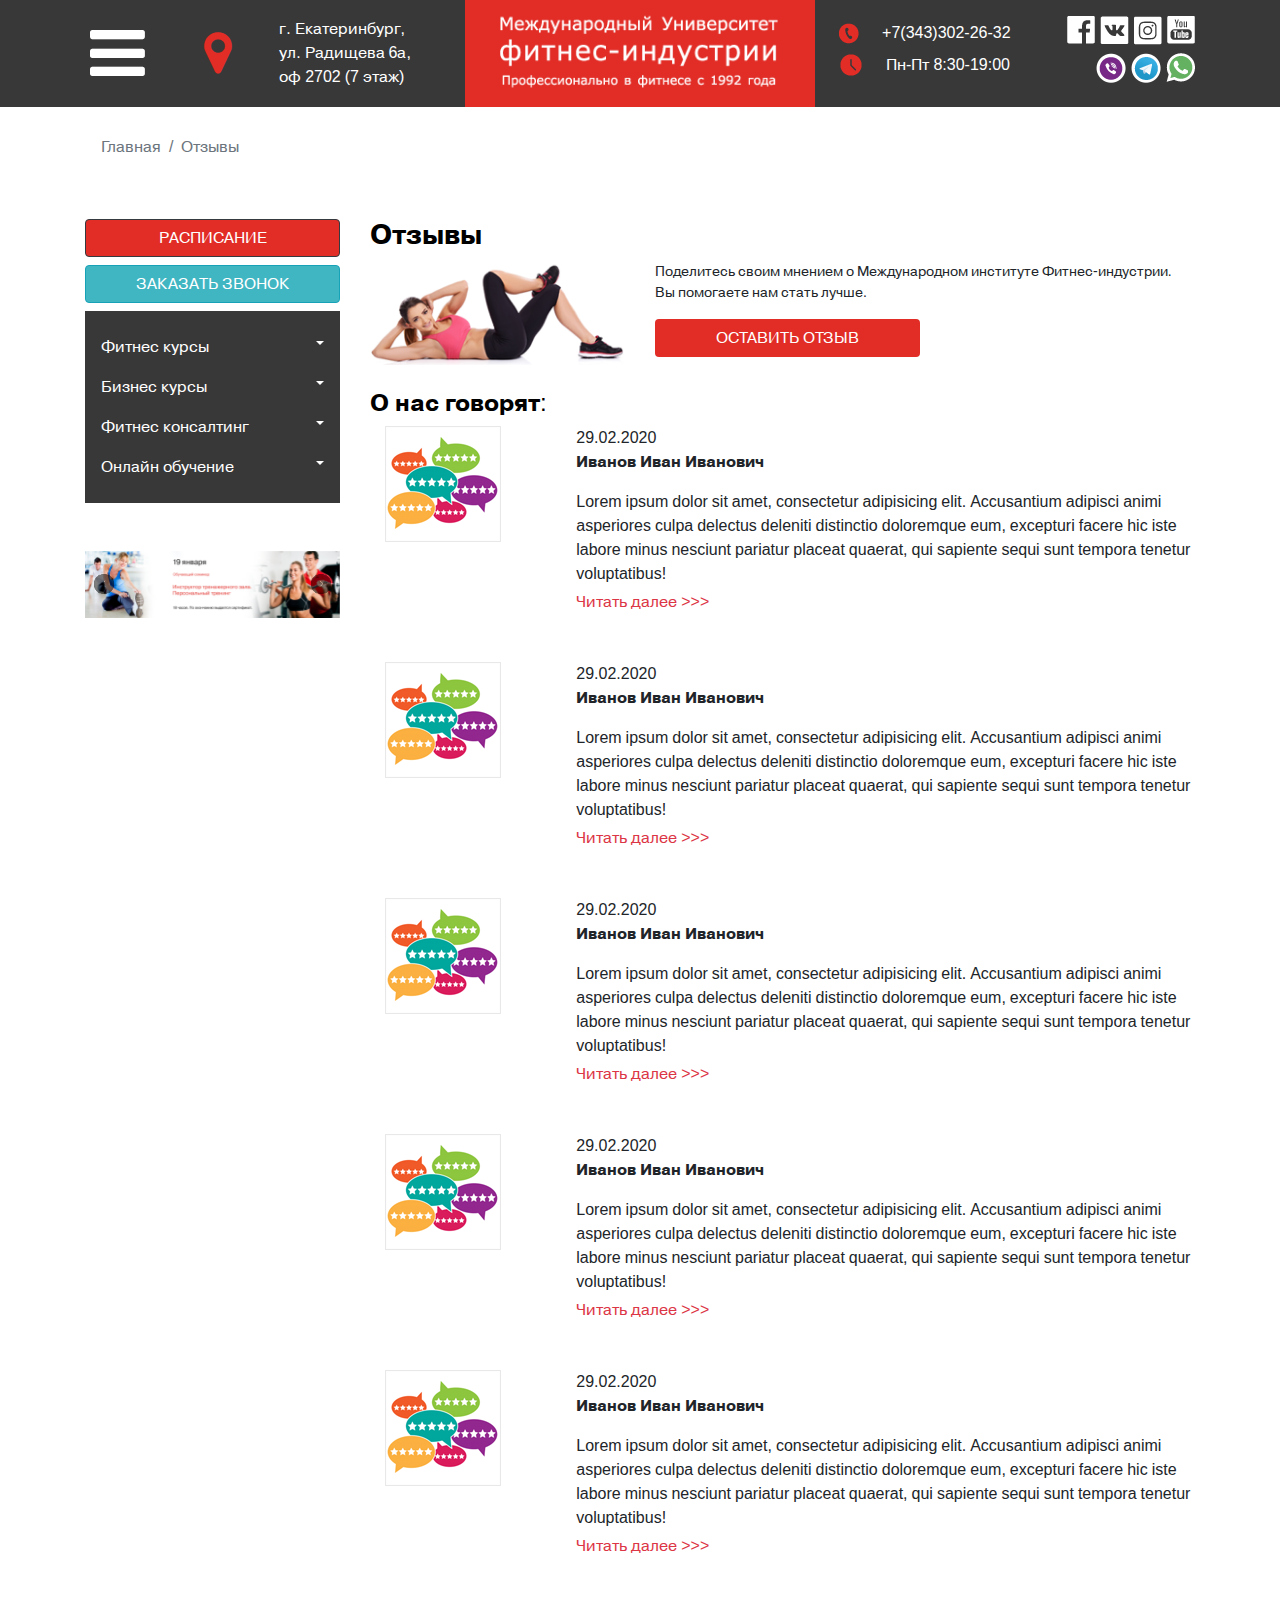
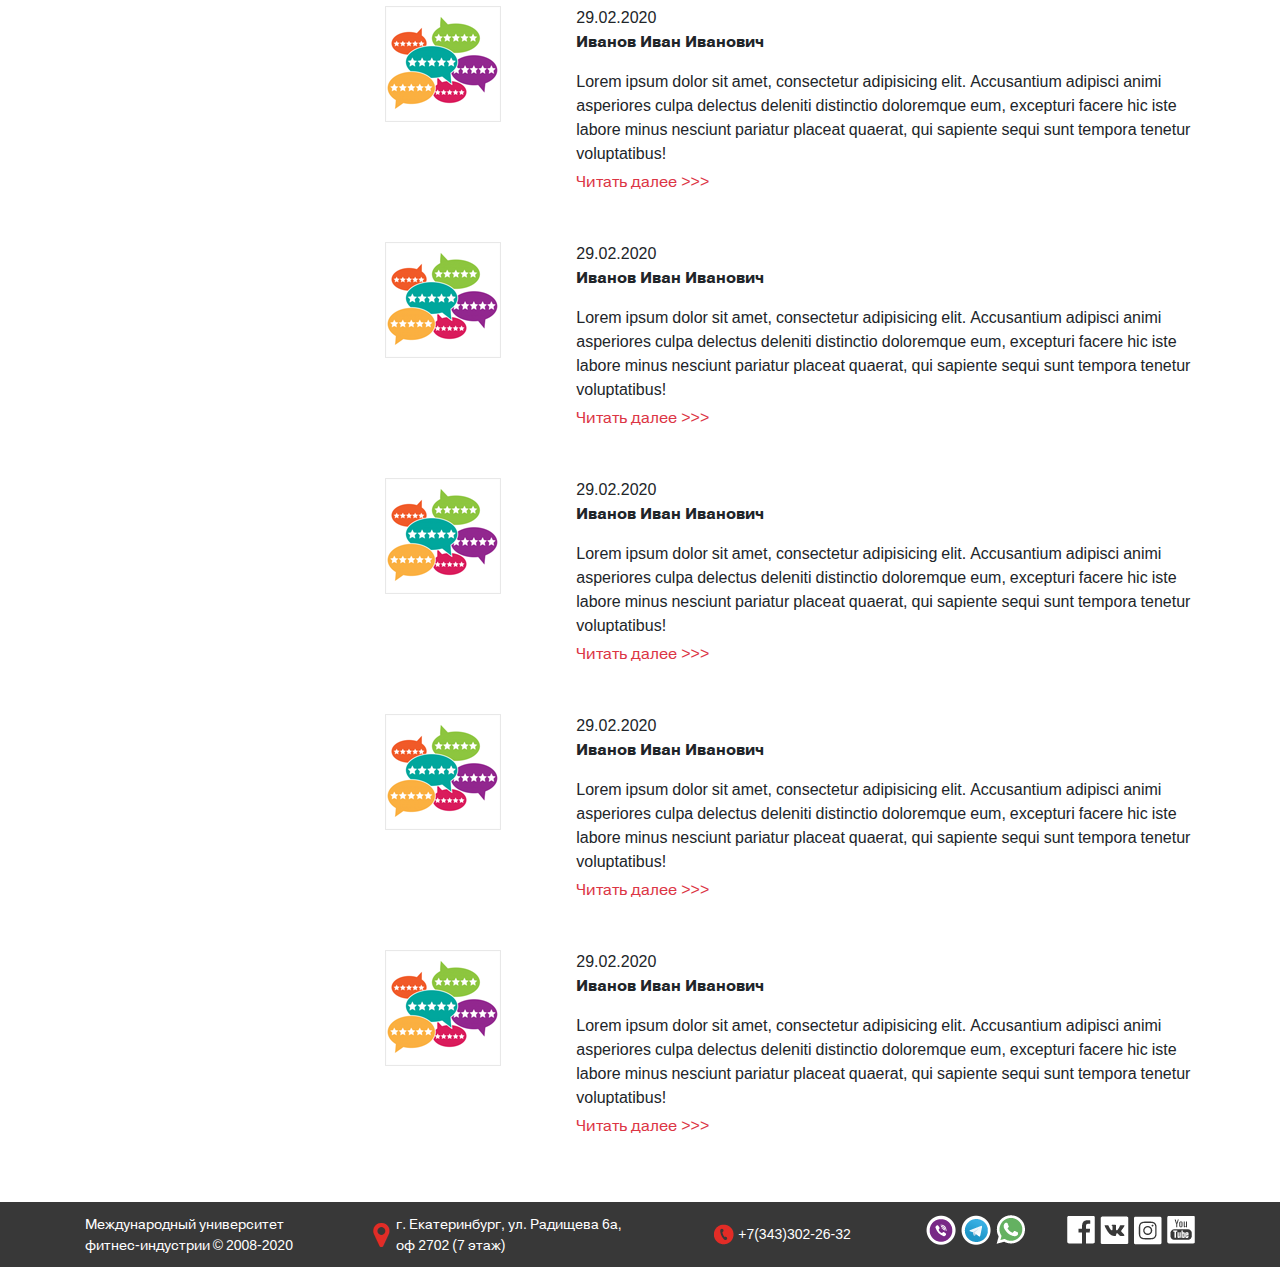
<file: reviews.html>
<!doctype html>
<html lang="en">
<head>
    <meta charset="UTF-8">

    <meta name="viewport" content="width=device-width, initial-scale=1, shrink-to-fit=no">

    <link rel="stylesheet" href="./styles/bootstrap/bootstrap.css">
    <link rel="stylesheet" href="./styles/font-awesome.css">
    <link rel="stylesheet" href="./styles/style.css">
    <link rel="stylesheet" href="./styles/jquery.fancybox.css">
    <link rel="stylesheet" href="./styles/slick.css">
    <link rel="stylesheet" href="./styles/slick-theme.css">

    <link rel="icon" href="./favicon.ico" type="image/x-icon">
    <title>Международный Университет Фитнес - Индустрии</title>

    <script src="https://code.jquery.com/jquery-3.4.1.min.js" defer></script>
    <script src="https://cdn.jsdelivr.net/npm/popper.js@1.16.0/dist/umd/popper.min.js" defer></script>
    <script src="./js/bootstrap/bootstrap.js" defer></script>
    <script src="./js/slick.js" defer></script>
    <script src="./js/jquery.fancybox.js" defer></script>
    <script src="./js/jquery.inputmask.min.js" defer></script>

    <script src="./js/main.js" defer></script>
</head>
<body>

<header class="header-top">
    <div class="container">
        <div class="row">
            <div class="col-md-1 top-menu d-flex flex-xl-column justify-content-around align-items-md-center">
                <a href="#" class="expand-menu">
                    <i class="fa fa-4x fa-bars" aria-hidden="true"></i>
                </a>
                <div class="header-menu">
                    <ul class="nav flex-column">
                        <li class="nav-item dropdown">
                            <a class="nav-link dropdown-toggle" href="#" id="aboutUs" role="button" data-toggle="dropdown" aria-haspopup="true" aria-expanded="false">
                                О нас
                            </a>
                            <div class="dropdown-menu" aria-labelledby="aboutUs">
                                <a class="dropdown-item" href="about_about.html">О нас</a>
                                <a class="dropdown-item" href="#">Фитнес педагоги</a>
                                <a class="dropdown-item" href="#">Благодарственные письма</a>
                                <a class="dropdown-item" href="about_faq.html">Часто задаваемые вопросы</a>
                                <a class="dropdown-item" href="#">Вакансии</a>
                                <a class="dropdown-item" href="#">Новости</a>
                            </div>
                        </li>
                        <li class="nav-item">
                            <a class="nav-link" href="schedule.html">Расписание</a>
                        </li>
                        <li class="nav-item dropdown">
                            <a class="nav-link dropdown-toggle" href="#" id="study" role="button" data-toggle="dropdown" aria-haspopup="true" aria-expanded="false">
                                Обучение
                            </a>
                            <div class="dropdown-menu" aria-labelledby="study">
                                <a class="dropdown-item" href="study.html">Фитнес курсы</a>
                                <a class="dropdown-item" href="#">Фитнес консалтинг</a>
                                <a class="dropdown-item" href="#">Онлайн обучение</a>
                            </div>
                        </li>
                        <li class="nav-item">
                            <a class="nav-link" href="#">Отзывы</a>
                        </li>
                        <li class="nav-item">
                            <a class="nav-link" href="events.html">Мероприятия</a>
                        </li>
                        <li class="nav-item">
                            <a class="nav-link" href="#">Контакты</a>
                        </li>
                    </ul>
                </div>
            </div>
            <div class="col-md-3 top-contact">
                <div class="top-contact-inner d-flex justify-content-around align-items-center">
                    <i class="fa fa-3x fa-map-marker" aria-hidden="true"></i>
                    <span>г. Екатеринбург, <br> ул. Радищева 6а, <br> оф 2702 (7 этаж)</span>
                </div>
            </div>
            <div class="col-md-4 top-logo d-flex justify-content-center">
                <a href="/">
                    <img src="./images/default/logo.png" alt="Домой" class="img-fluid">
                </a>
            </div>
            <div class="col-md-2 top-schedule">
                <div class="top-schedule-inner d-flex flex-column justify-content-center">
                    <p class="d-flex justify-content-around align-items-center">
                        <img src="./images/default/phone.png" alt="Телефон" class="img-fluid mr-1 d-xl-block d-lg-none d-md-none d-sm-block"> <span>+7(343)302-26-32</span>
                    </p>
                    <p class="d-flex justify-content-around align-items-center">
                        <img src="./images/default/time.png" alt="Время" class="img-fluid mr-1"> <span>Пн-Пт 8:30-19:00</span>
                    </p>
                </div>

            </div>
            <div class="col-md-2 top-social">
                <div class="top-social-inner d-flex flex-column justify-content-center">
                    <p class="d-flex justify-content-end">
                        <a href="#"><img class="img-fluid" src="./images/default/fb.png" alt="Facebook"></a>
                        <a href="#"><img class="img-fluid" src="./images/default/vk.png" alt=VContact""></a>
                        <a href="#"><img class="img-fluid" src="./images/default/insta.png" alt="Instagram"></a>
                        <a href="#"><img class="img-fluid" src="./images/default/youtube.png" alt=Youtube""></a>
                    </p>
                    <p class="d-flex justify-content-end">
                        <a href=""><img class="img-fluid" src="./images/default/viber.png" alt="Viber"></a>
                        <a href=""><img class="img-fluid" src="./images/default/telegram.png" alt="Telegram"></a>
                        <a href=""><img class="img-fluid" src="./images/default/whatsup.png" alt="Whatsup"></a>
                    </p>
                </div>

            </div>
        </div>
    </div>
</header>

<main class="main-content mb-3">

    <div class="container mb-5 mt-3">
        <nav class="breadcrumbs-block" aria-label="breadcrumb">
            <ol class="breadcrumb">
                <li class="breadcrumb-item"><a href="index.html">Главная</a></li>
                <li class="breadcrumb-item active" aria-current="page">Отзывы</li>
            </ol>
        </nav>
    </div>

    <div class="container">
        <div class="row">
            <div class="col-md-3">
                <aside class="left-sidebar">
                    <a href="schedule.html" class="mb-2 red-schedule btn btn-dark">РАСПИСАНИЕ</a>
                    <button type="button" class="mb-2 backcall btn btn-info" data-toggle="modal" data-target="#backcall-modal">ЗАКАЗАТЬ ЗВОНОК</button>

                    <div class="aside-menu mb-5">
                        <nav class="navbar navbar-expand-lg">
                            <button class="navbar-toggler" type="button" data-toggle="collapse" data-target="#navbarNavDropdown" aria-controls="navbarNavDropdown" aria-expanded="false" aria-label="Toggle navigation">
                                <span class="navbar-toggler-icon"></span>
                            </button>
                            <div class="collapse navbar-collapse" id="navbarNavDropdown">
                                <ul class="nav">
                                    <li class="nav-item dropdown">
                                        <a class="nav-link dropdown-toggle" href="#" id="fitness-course" role="button" data-toggle="dropdown" aria-haspopup="true" aria-expanded="false">
                                            Фитнес курсы
                                        </a>
                                        <div class="dropdown-menu" aria-labelledby="fitness-course">
                                            <a class="dropdown-item" href="#">Фитнес курсы</a>
                                            <a class="dropdown-item" href="#">Фитнес курсы</a>
                                            <a class="dropdown-item" href="#">Фитнес курсы</a>
                                        </div>
                                    </li>
                                    <li class="nav-item dropdown">
                                        <a class="nav-link dropdown-toggle" href="#" id="business-course" role="button" data-toggle="dropdown" aria-haspopup="true" aria-expanded="false">
                                            Бизнес курсы
                                        </a>
                                        <div class="dropdown-menu" aria-labelledby="business-course">
                                            <a class="dropdown-item" href="#">Бизнес курсы</a>
                                            <a class="dropdown-item" href="#">Бизнес курсы</a>
                                            <a class="dropdown-item" href="#">Бизнес курсы</a>
                                        </div>
                                    </li>
                                    <li class="nav-item dropdown">
                                        <a class="nav-link dropdown-toggle" href="#" id="fitness-consulting" role="button" data-toggle="dropdown" aria-haspopup="true" aria-expanded="false">
                                            Фитнес консалтинг
                                        </a>
                                        <div class="dropdown-menu" aria-labelledby="fitness-consulting">
                                            <a class="dropdown-item" href="#">Отдел продаж под ключ</a>
                                            <a class="dropdown-item" href="#">Консалтинг. Открытие фитнес клуба с нуля под ключ</a>
                                            <a class="dropdown-item" href="#">Консалтинг. Открытие фитнес клуба с нуля под ключ</a>
                                            <a class="dropdown-item" href="#">Открытие фитнес спа</a>
                                        </div>
                                    </li>
                                    <li class="nav-item dropdown">
                                        <a class="nav-link dropdown-toggle" href="#" id="fitness-online" role="button" data-toggle="dropdown" aria-haspopup="true" aria-expanded="false">
                                            Онлайн обучение
                                        </a>
                                        <div class="dropdown-menu" aria-labelledby="fitness-online">
                                            <a class="dropdown-item" href="#">Онлайн обучение</a>
                                            <a class="dropdown-item" href="#">Онлайн обучение</a>
                                            <a class="dropdown-item" href="#">Онлайн обучение</a>
                                            <a class="dropdown-item" href="#">Онлайн обучение</a>
                                        </div>
                                    </li>
                                </ul>
                            </div>
                        </nav>
                    </div>

                    <div class="aside-slider mb-5">
                        <div id="aside-carousel" class="carousel slide" data-ride="carousel">
                            <div class="carousel-inner">
                                <div class="carousel-item active">
                                    <img src="./images/slider/slide_main_01.png" class="d-block w-100" alt="...">
                                </div>
                                <div class="carousel-item">
                                    <img src="./images/slider/slide_main_01.png" class="d-block w-100" alt="...">
                                </div>
                                <div class="carousel-item">
                                    <img src="./images/slider/slide_main_01.png" class="d-block w-100" alt="...">
                                </div>
                                <a class="carousel-control-prev" href="#aside-carousel" role="button" data-slide="prev">
                                    <span class="carousel-control-prev-icon" aria-hidden="true"></span>
                                    <span class="sr-only">Previous</span>
                                </a>
                                <a class="carousel-control-next" href="#aside-carousel" role="button" data-slide="next">
                                    <span class="carousel-control-next-icon" aria-hidden="true"></span>
                                    <span class="sr-only">Next</span>
                                </a>
                            </div>
                        </div>
                    </div>

                </aside>
            </div>

            <div class="col-md-9">
                <h1 class="page-title">Отзывы</h1>

                <div class="row mb-4">
                    <div class="col-md-4 justify-content-center">
                        <img src="./images/default/feedback_top.png" alt="Отзывы" class="img-fluid">
                    </div>
                    <div class="col-md-8 review-form d-flex flex-column justify-content-between">
                        <p>
                            Поделитесь своим мнением о Международном институте Фитнес-индустрии. <br>
                            Вы помогаете нам стать лучше.
                        </p>
                        <button type="button" class="mb-2 btn btn-review" data-toggle="modal" data-target="#review-modal">ОСТАВИТЬ ОТЗЫВ</button>
                    </div>
                </div>

                <div class="review-block">
                    <h2 class="page-content">О нас говорят:</h2>

                    <div class="single-review-block d-flex mb-5">
                        <div class="col-md-3">
                            <img src="./images/default/feedback.png" alt="Отзыв" class="img-fluid mr-4">
                        </div>

                        <div>
                            <p class="mb-0">29.02.2020</p>
                            <p class="text-bold mb-3">Иванов Иван Иванович</p>
                            <p class="mb-1">
                                Lorem ipsum dolor sit amet, consectetur adipisicing elit. Accusantium adipisci animi asperiores culpa delectus deleniti distinctio doloremque eum, excepturi facere hic iste labore minus nesciunt pariatur placeat quaerat, qui sapiente sequi sunt tempora tenetur voluptatibus!
                            </p>
                            <a href="" class="text-danger">Читать далее >>></a>
                        </div>

                    </div>

                    <div class="single-review-block d-flex mb-5">
                        <div class="col-md-3">
                            <img src="./images/default/feedback.png" alt="Отзыв" class="img-fluid mr-4">
                        </div>

                        <div>
                            <p class="mb-0">29.02.2020</p>
                            <p class="text-bold mb-3">Иванов Иван Иванович</p>
                            <p class="mb-1">
                                Lorem ipsum dolor sit amet, consectetur adipisicing elit. Accusantium adipisci animi asperiores culpa delectus deleniti distinctio doloremque eum, excepturi facere hic iste labore minus nesciunt pariatur placeat quaerat, qui sapiente sequi sunt tempora tenetur voluptatibus!
                            </p>
                            <a href="" class="text-danger">Читать далее >>></a>
                        </div>

                    </div>

                    <div class="single-review-block d-flex mb-5">
                        <div class="col-md-3">
                            <img src="./images/default/feedback.png" alt="Отзыв" class="img-fluid mr-4">
                        </div>

                        <div>
                            <p class="mb-0">29.02.2020</p>
                            <p class="text-bold mb-3">Иванов Иван Иванович</p>
                            <p class="mb-1">
                                Lorem ipsum dolor sit amet, consectetur adipisicing elit. Accusantium adipisci animi asperiores culpa delectus deleniti distinctio doloremque eum, excepturi facere hic iste labore minus nesciunt pariatur placeat quaerat, qui sapiente sequi sunt tempora tenetur voluptatibus!
                            </p>
                            <a href="" class="text-danger">Читать далее >>></a>
                        </div>

                    </div>


                    <div class="single-review-block d-flex mb-5">
                        <div class="col-md-3">
                            <img src="./images/default/feedback.png" alt="Отзыв" class="img-fluid mr-4">
                        </div>

                        <div>
                            <p class="mb-0">29.02.2020</p>
                            <p class="text-bold mb-3">Иванов Иван Иванович</p>
                            <p class="mb-1">
                                Lorem ipsum dolor sit amet, consectetur adipisicing elit. Accusantium adipisci animi asperiores culpa delectus deleniti distinctio doloremque eum, excepturi facere hic iste labore minus nesciunt pariatur placeat quaerat, qui sapiente sequi sunt tempora tenetur voluptatibus!
                            </p>
                            <a href="" class="text-danger">Читать далее >>></a>
                        </div>

                    </div>


                    <div class="single-review-block d-flex mb-5">
                        <div class="col-md-3">
                            <img src="./images/default/feedback.png" alt="Отзыв" class="img-fluid mr-4">
                        </div>

                        <div>
                            <p class="mb-0">29.02.2020</p>
                            <p class="text-bold mb-3">Иванов Иван Иванович</p>
                            <p class="mb-1">
                                Lorem ipsum dolor sit amet, consectetur adipisicing elit. Accusantium adipisci animi asperiores culpa delectus deleniti distinctio doloremque eum, excepturi facere hic iste labore minus nesciunt pariatur placeat quaerat, qui sapiente sequi sunt tempora tenetur voluptatibus!
                            </p>
                            <a href="" class="text-danger">Читать далее >>></a>
                        </div>

                    </div>

                    <div class="single-review-block d-flex mb-5">
                        <div class="col-md-3">
                            <img src="./images/default/feedback.png" alt="Отзыв" class="img-fluid mr-4">
                        </div>

                        <div>
                            <p class="mb-0">29.02.2020</p>
                            <p class="text-bold mb-3">Иванов Иван Иванович</p>
                            <p class="mb-1">
                                Lorem ipsum dolor sit amet, consectetur adipisicing elit. Accusantium adipisci animi asperiores culpa delectus deleniti distinctio doloremque eum, excepturi facere hic iste labore minus nesciunt pariatur placeat quaerat, qui sapiente sequi sunt tempora tenetur voluptatibus!
                            </p>
                            <a href="" class="text-danger">Читать далее >>></a>
                        </div>

                    </div>

                    <div class="single-review-block d-flex mb-5">
                        <div class="col-md-3">
                            <img src="./images/default/feedback.png" alt="Отзыв" class="img-fluid mr-4">
                        </div>

                        <div>
                            <p class="mb-0">29.02.2020</p>
                            <p class="text-bold mb-3">Иванов Иван Иванович</p>
                            <p class="mb-1">
                                Lorem ipsum dolor sit amet, consectetur adipisicing elit. Accusantium adipisci animi asperiores culpa delectus deleniti distinctio doloremque eum, excepturi facere hic iste labore minus nesciunt pariatur placeat quaerat, qui sapiente sequi sunt tempora tenetur voluptatibus!
                            </p>
                            <a href="" class="text-danger">Читать далее >>></a>
                        </div>

                    </div>


                    <div class="single-review-block d-flex mb-5">
                        <div class="col-md-3">
                            <img src="./images/default/feedback.png" alt="Отзыв" class="img-fluid mr-4">
                        </div>

                        <div>
                            <p class="mb-0">29.02.2020</p>
                            <p class="text-bold mb-3">Иванов Иван Иванович</p>
                            <p class="mb-1">
                                Lorem ipsum dolor sit amet, consectetur adipisicing elit. Accusantium adipisci animi asperiores culpa delectus deleniti distinctio doloremque eum, excepturi facere hic iste labore minus nesciunt pariatur placeat quaerat, qui sapiente sequi sunt tempora tenetur voluptatibus!
                            </p>
                            <a href="" class="text-danger">Читать далее >>></a>
                        </div>

                    </div>


                    <div class="single-review-block d-flex mb-5">
                        <div class="col-md-3">
                            <img src="./images/default/feedback.png" alt="Отзыв" class="img-fluid mr-4">
                        </div>

                        <div>
                            <p class="mb-0">29.02.2020</p>
                            <p class="text-bold mb-3">Иванов Иван Иванович</p>
                            <p class="mb-1">
                                Lorem ipsum dolor sit amet, consectetur adipisicing elit. Accusantium adipisci animi asperiores culpa delectus deleniti distinctio doloremque eum, excepturi facere hic iste labore minus nesciunt pariatur placeat quaerat, qui sapiente sequi sunt tempora tenetur voluptatibus!
                            </p>
                            <a href="" class="text-danger">Читать далее >>></a>
                        </div>

                    </div>


                    <div class="single-review-block d-flex mb-5">
                        <div class="col-md-3">
                            <img src="./images/default/feedback.png" alt="Отзыв" class="img-fluid mr-4">
                        </div>

                        <div>
                            <p class="mb-0">29.02.2020</p>
                            <p class="text-bold mb-3">Иванов Иван Иванович</p>
                            <p class="mb-1">
                                Lorem ipsum dolor sit amet, consectetur adipisicing elit. Accusantium adipisci animi asperiores culpa delectus deleniti distinctio doloremque eum, excepturi facere hic iste labore minus nesciunt pariatur placeat quaerat, qui sapiente sequi sunt tempora tenetur voluptatibus!
                            </p>
                            <a href="" class="text-danger">Читать далее >>></a>
                        </div>

                    </div>
                </div>

            </div>
        </div>
    </div>

</main>

<footer class="footer">
    <div class="container">
        <div class="row">
            <div class="col-md-3 copyright ">
                <div class="copyright-inner d-md-flex justify-content-md-start align-items-md-center">
                    Международный университет <br> фитнес-индустрии &copy; 2008-2020
                </div>
            </div>
            <div class="col-md-3 footer-address ">
                <div class="footer-address-inner d-flex justify-content-around align-items-center">
                    <i class="fa fa-2x fa-map-marker" aria-hidden="true"></i>
                    <span>г. Екатеринбург, ул. Радищева 6а,<br> оф 2702 (7 этаж)</span>
                </div>
            </div>
            <div class="col-md-3 footer-phone">
                <div class="footer-phone-inner d-flex justify-content-center align-items-center">
                    <img src="./images/default/phone.png" alt="Телефон" class="img-fluid mr-1"> <span>+7(343)302-26-32</span>
                </div>
            </div>
            <div class="col-md-1 footer-messenger">
                <div class="footer-messenger-inner d-flex justify-content-center align-items-center">
                    <p class="d-flex justify-content-end">
                        <a href=""><img src="./images/default/viber.png" alt="Viber"></a>
                        <a href=""><img src="./images/default/telegram.png" alt="Telegram"></a>
                        <a href=""><img src="./images/default/whatsup.png" alt="Whatsup"></a>
                    </p>
                </div>
            </div>
            <div class="col-md-2 footer-social">
                <div class="footer-social-inner d-flex justify-content-end align-items-center">
                    <p class="d-flex justify-content-end">
                        <a href="#"><img src="./images/default/fb.png" alt="Facebook"></a>
                        <a href="#"><img src="./images/default/vk.png" alt=VContact""></a>
                        <a href="#"><img src="./images/default/insta.png" alt="Instagram"></a>
                        <a href="#"><img src="./images/default/youtube.png" alt=Youtube""></a>
                    </p>
                </div>
            </div>
        </div>

        <div class="modal fade" id="backcall-modal" tabindex="-1" role="dialog" aria-labelledby="backCallModalLabel" aria-hidden="true">
            <div class="modal-dialog" role="document">
                <div class="modal-content">
                    <div class="modal-header">
                        <h5 class="modal-title text-muted" id="backCallModalLabel">Заказать звонок</h5>
                        <button type="button" class="close" data-dismiss="modal" aria-label="Close">
                            <span aria-hidden="true">&times;</span>
                        </button>
                    </div>
                    <div class="modal-body">
                        <form>
                            <div class="form-group">
                                <label for="name">Ваше имя</label>
                                <input type="text" class="form-control" id="name" placeholder="Ваше имя">
                            </div>
                            <div class="form-group">
                                <label for="phone">Телефон</label>
                                <input type="text" class="form-control phone-field" id="phone" placeholder="Ваш телефон">
                            </div>

                        </form>
                    </div>
                    <div class="modal-footer">
                        <button type="button" class="btn btn-secondary" data-dismiss="modal">Закрыть</button>
                        <button type="submit" class="btn btn-primary">Заказать</button>
                    </div>
                </div>
            </div>
        </div>

    </div>
</footer>

<div class="modal fade" id="review-modal" tabindex="-1" role="dialog" aria-labelledby="reviewModalLabel" aria-hidden="true">
    <div class="modal-dialog" role="document">
        <div class="modal-content">
            <div class="modal-header">
                <h5 class="modal-title text-muted" id="reviewModalLabel">Оставить отзыв</h5>
                <button type="button" class="close" data-dismiss="modal" aria-label="Close">
                    <span aria-hidden="true">&times;</span>
                </button>
            </div>
            <div class="modal-body">
                <form>
                    <div class="form-group">
                        <label for="name-field">Ваше имя</label>
                        <input type="text" class="form-control" id="name-field" placeholder="Ваше имя">
                    </div>
                    <div class="form-group">
                        <label for="phone-field">Телефон</label>
                        <input type="text" class="form-control phone-field" id="phone-field" placeholder="Ваш телефон">
                    </div>

                    <div class="form-group">
                        <label for="faq-question">Ваш отзыв</label>
                        <textarea class="form-control" id="faq-question" rows="3" placeholder="Ваш отзыв"></textarea>
                    </div>

                </form>
            </div>
            <div class="modal-footer">
                <button type="button" class="btn btn-secondary" data-dismiss="modal">Закрыть</button>
                <button type="submit" class="btn btn-primary">Задать вопрос</button>
            </div>
        </div>
    </div>
</div>

</body>
</html>
</file>
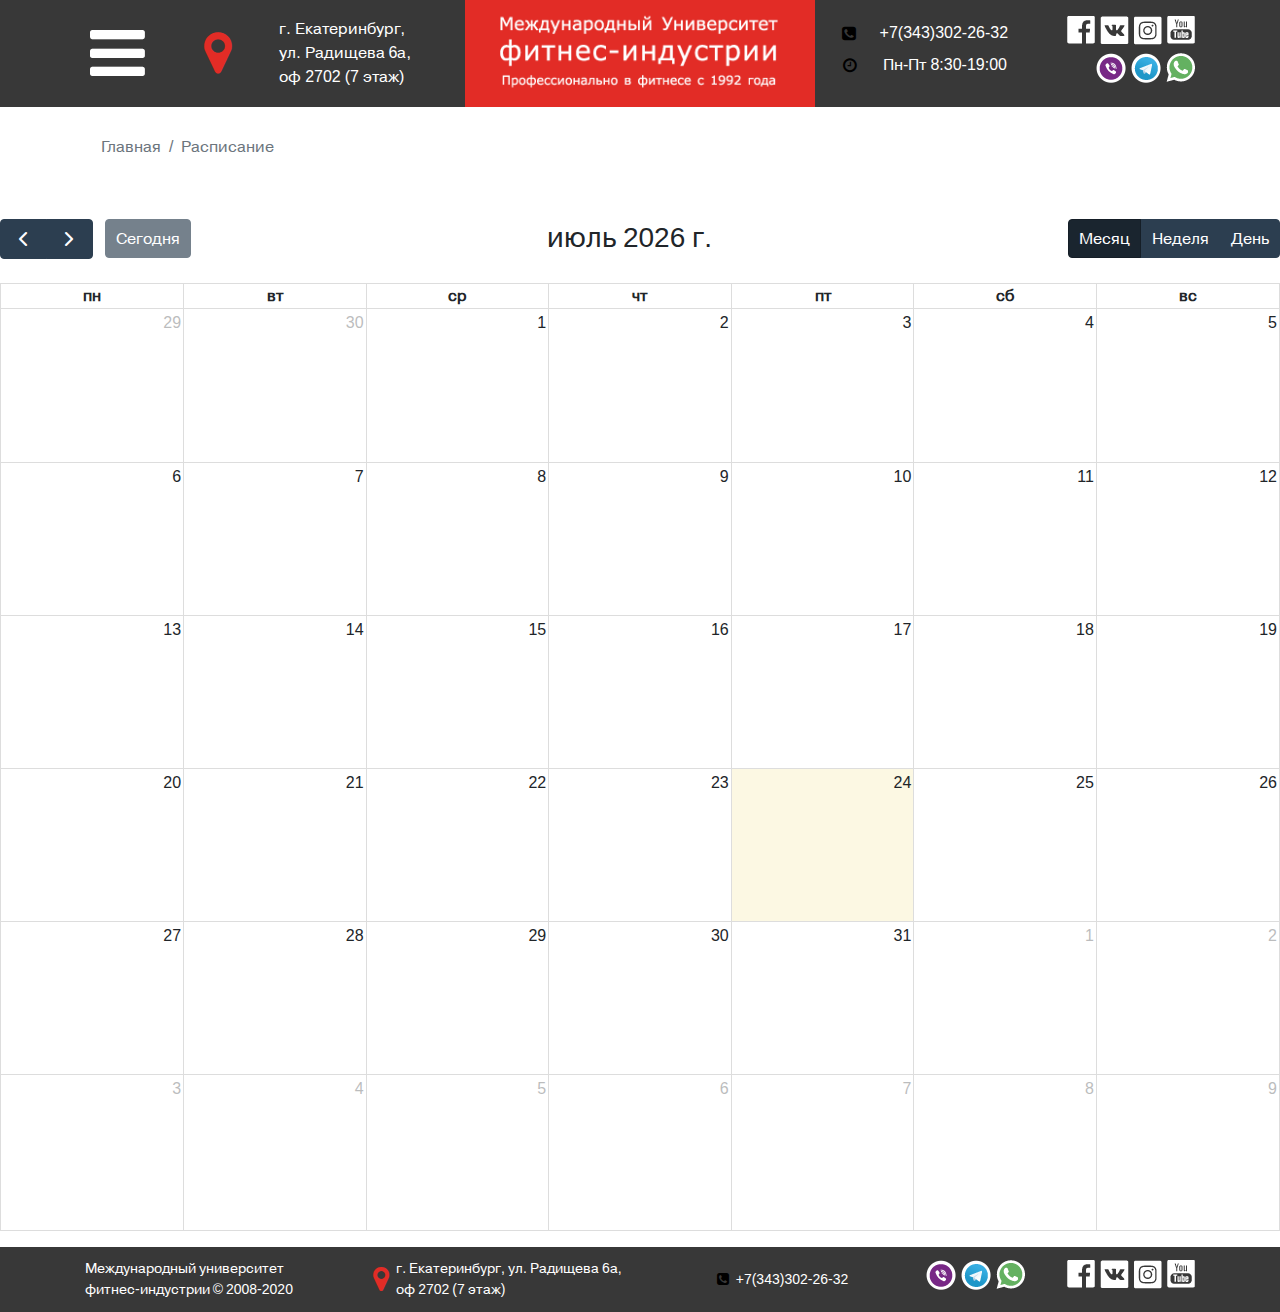
<file: schedule.html>
<!doctype html>
<html lang="en">
<head>
    <meta charset="UTF-8">

    <meta name="viewport" content="width=device-width, initial-scale=1, shrink-to-fit=no">

    <link rel="stylesheet" href="./styles/bootstrap/bootstrap.css">
    <link rel="stylesheet" href="./styles/font-awesome.css">
    <link rel="stylesheet" href="./styles/style.css">
    <link rel="stylesheet" href="./styles/jquery.fancybox.css">
    <link rel="stylesheet" href="./styles/slick.css">
    <link rel="stylesheet" href="./styles/slick-theme.css">
    <link rel="stylesheet" href="./js/full-calendar/packages/core/main.css">
    <link rel="stylesheet" href="./js/full-calendar/packages/daygrid/main.css">
    <link rel="stylesheet" href="./js/full-calendar/packages/timegrid/main.css">

    <link rel="icon" href="./favicon.ico" type="image/x-icon">
    <title>Международный Университет Фитнес - Индустрии</title>

    <script src="https://code.jquery.com/jquery-3.4.1.min.js" defer></script>
    <script src="https://cdn.jsdelivr.net/npm/popper.js@1.16.0/dist/umd/popper.min.js" defer></script>
    <script src="./js/bootstrap/bootstrap.js" defer></script>
    <script src="./js/slick.js" defer></script>
    <script src="./js/jquery.fancybox.js" defer></script>
    <script src="./js/jquery.inputmask.min.js" defer></script>
    <script src="./js/full-calendar/packages/core/main.js" defer></script>
    <script src="./js/full-calendar/packages/core/locales/ru.js" defer></script>
    <script src="./js/full-calendar/packages/daygrid/main.js" defer></script>
    <script src="./js/full-calendar/packages/interaction/main.js" defer></script>
    <script src="./js/full-calendar/packages/timegrid/main.js" defer></script>

    <script src="./js/main.js" defer></script>
</head>
<body>

<header class="header-top">
    <div class="container">
        <div class="row">
            <div class="col-md-1 top-menu d-flex flex-xl-column justify-content-around align-items-md-center">
                <a href="#" class="expand-menu">
                    <i class="fa fa-4x fa-bars" aria-hidden="true"></i>
                </a>
                <div class="header-menu">
                    <ul class="nav flex-column">
                        <li class="nav-item dropdown">
                            <a class="nav-link dropdown-toggle" href="#" id="aboutUs" role="button" data-toggle="dropdown" aria-haspopup="true" aria-expanded="false">
                                О нас
                            </a>
                            <div class="dropdown-menu" aria-labelledby="aboutUs">
                                <a class="dropdown-item" href="about_about.html">О нас</a>
                                <a class="dropdown-item" href="#">Фитнес педагоги</a>
                                <a class="dropdown-item" href="#">Благодарственные письма</a>
                                <a class="dropdown-item" href="about_faq.html">Часто задаваемые вопросы</a>
                                <a class="dropdown-item" href="#">Вакансии</a>
                                <a class="dropdown-item" href="#">Новости</a>
                            </div>
                        </li>
                        <li class="nav-item">
                            <a class="nav-link" href="#">Расписание</a>
                        </li>
                        <li class="nav-item dropdown">
                            <a class="nav-link dropdown-toggle" href="#" id="study" role="button" data-toggle="dropdown" aria-haspopup="true" aria-expanded="false">
                                Обучение
                            </a>
                            <div class="dropdown-menu" aria-labelledby="study">
                                <a class="dropdown-item" href="#">Фитнес курсы</a>
                                <a class="dropdown-item" href="#">Фитнес консалтинг</a>
                                <a class="dropdown-item" href="#">Онлайн обучение</a>
                            </div>
                        </li>
                        <li class="nav-item">
                            <a class="nav-link" href="#">Отзывы</a>
                        </li>
                        <li class="nav-item">
                            <a class="nav-link" href="#">Мероприятия</a>
                        </li>
                        <li class="nav-item">
                            <a class="nav-link" href="#">Контакты</a>
                        </li>
                    </ul>
                </div>
            </div>
            <div class="col-md-3 top-contact">
                <div class="top-contact-inner d-flex justify-content-around align-items-center">
                    <i class="fa fa-3x fa-map-marker" aria-hidden="true"></i>
                    <span>г. Екатеринбург, <br> ул. Радищева 6а, <br> оф 2702 (7 этаж)</span>
                </div>
            </div>
            <div class="col-md-4 top-logo d-flex justify-content-center">
                <a href="/">
                    <img src="./images/default/logo.png" alt="Домой" class="img-fluid">
                </a>
            </div>
            <div class="col-md-2 top-schedule">
                <div class="top-schedule-inner d-flex flex-column justify-content-center">
                    <p class="d-flex justify-content-around align-items-center">
                        <i class="fa fa-phone-square"> </i><span>+7(343)302-26-32</span>
                    </p>
                    <p class="d-flex justify-content-around align-items-center">
                        <i class="fa fa-clock-o"></i> <span>Пн-Пт 8:30-19:00</span>
                    </p>
                </div>

            </div>
            <div class="col-md-2 top-social">
                <div class="top-social-inner d-flex flex-column justify-content-center">
                    <p class="d-flex justify-content-end">
                        <a href="#"><img class="img-fluid" src="./images/default/fb.png" alt="Facebook"></a>
                        <a href="#"><img class="img-fluid" src="./images/default/vk.png" alt=VContact""></a>
                        <a href="#"><img class="img-fluid" src="./images/default/insta.png" alt="Instagram"></a>
                        <a href="#"><img class="img-fluid" src="./images/default/youtube.png" alt=Youtube""></a>
                    </p>
                    <p class="d-flex justify-content-end">
                        <a href=""><img class="img-fluid" src="./images/default/viber.png" alt="Viber"></a>
                        <a href=""><img class="img-fluid" src="./images/default/telegram.png" alt="Telegram"></a>
                        <a href=""><img class="img-fluid" src="./images/default/whatsup.png" alt="Whatsup"></a>
                    </p>
                </div>

            </div>
        </div>
    </div>
</header>

<main class="main-content mb-3">

    <div class="container mb-5 mt-3">
        <nav class="breadcrumbs-block" aria-label="breadcrumb">
            <ol class="breadcrumb">
                <li class="breadcrumb-item"><a href="index.html">Главная</a></li>
                <li class="breadcrumb-item active" aria-current="page">Расписание</li>
            </ol>
        </nav>
    </div>


    <div id="calendar"></div>


</main>

<footer class="footer">
    <div class="container">
        <div class="row">
            <div class="col-md-3 copyright ">
                <div class="copyright-inner d-md-flex justify-content-md-start align-items-md-center">
                    Международный университет <br> фитнес-индустрии &copy; 2008-2020
                </div>
            </div>
            <div class="col-md-3 footer-address ">
                <div class="footer-address-inner d-flex justify-content-around align-items-center">
                    <i class="fa fa-2x fa-map-marker" aria-hidden="true"></i>
                    <span>г. Екатеринбург, ул. Радищева 6а,<br> оф 2702 (7 этаж)</span>
                </div>
            </div>
            <div class="col-md-3 footer-phone">
                <div class="footer-phone-inner d-flex justify-content-center align-items-center">
                    <i class="fa fa-phone-square"> </i><span>+7(343)302-26-32</span>
                </div>
            </div>
            <div class="col-md-1 footer-messenger">
                <div class="footer-messenger-inner d-flex justify-content-center align-items-center">
                    <p class="d-flex justify-content-end">
                        <a href=""><img src="./images/default/viber.png" alt="Viber"></a>
                        <a href=""><img src="./images/default/telegram.png" alt="Telegram"></a>
                        <a href=""><img src="./images/default/whatsup.png" alt="Whatsup"></a>
                    </p>
                </div>
            </div>
            <div class="col-md-2 footer-social">
                <div class="footer-social-inner d-flex justify-content-end align-items-center">
                    <p class="d-flex justify-content-end">
                        <a href="#"><img src="./images/default/fb.png" alt="Facebook"></a>
                        <a href="#"><img src="./images/default/vk.png" alt=VContact""></a>
                        <a href="#"><img src="./images/default/insta.png" alt="Instagram"></a>
                        <a href="#"><img src="./images/default/youtube.png" alt=Youtube""></a>
                    </p>
                </div>
            </div>
        </div>

    </div>
</footer>
</body>
</html>
</file>
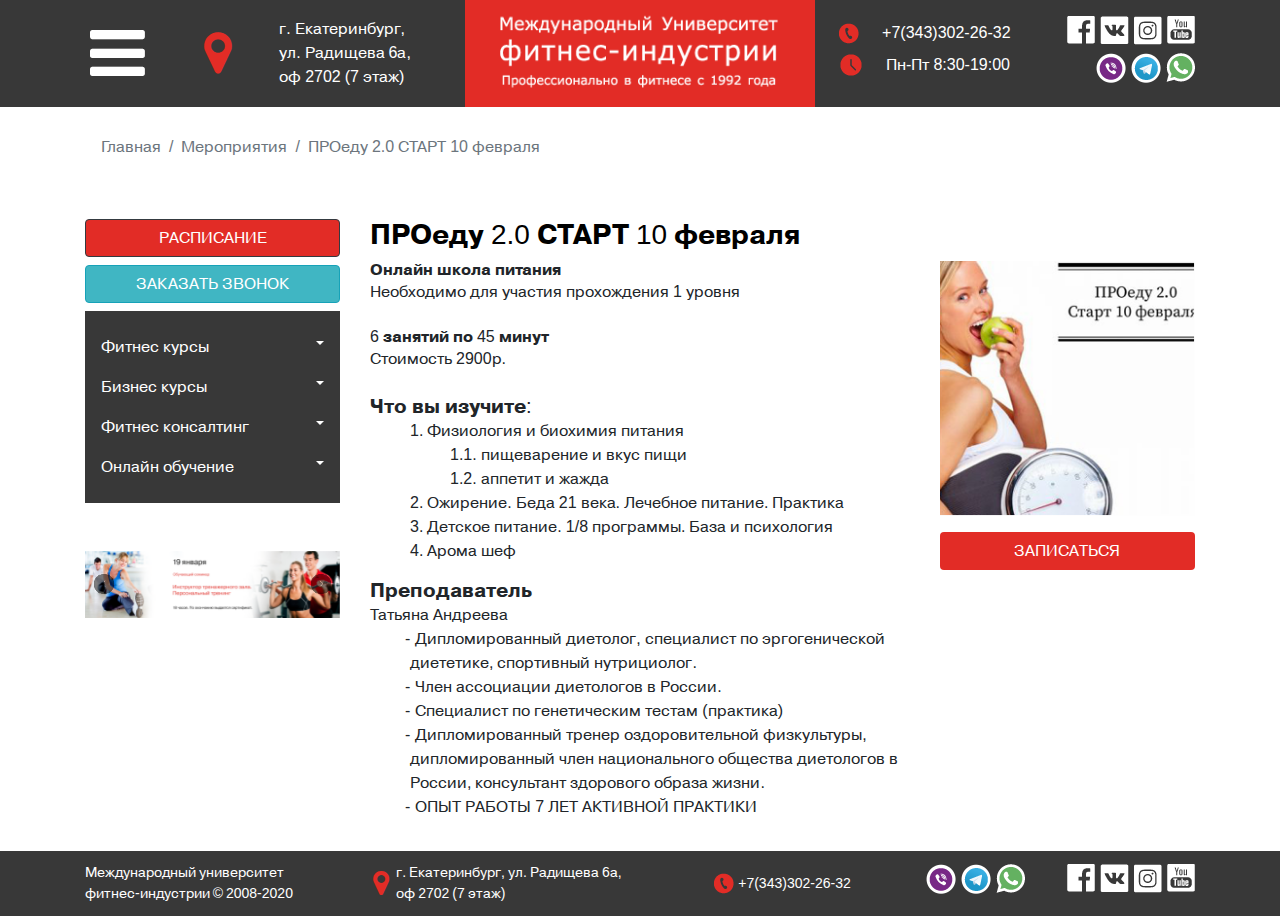
<file: single_event.html>
<!doctype html>
<html lang="en">
<head>
    <meta charset="UTF-8">

    <meta name="viewport" content="width=device-width, initial-scale=1, shrink-to-fit=no">

    <link rel="stylesheet" href="./styles/bootstrap/bootstrap.css">
    <link rel="stylesheet" href="./styles/font-awesome.css">
    <link rel="stylesheet" href="./styles/style.css">
    <link rel="stylesheet" href="./styles/jquery.fancybox.css">
    <link rel="stylesheet" href="./styles/slick.css">
    <link rel="stylesheet" href="./styles/slick-theme.css">

    <link rel="icon" href="./favicon.ico" type="image/x-icon">
    <title>Международный Университет Фитнес - Индустрии</title>

    <script src="https://code.jquery.com/jquery-3.4.1.min.js" defer></script>
    <script src="https://cdn.jsdelivr.net/npm/popper.js@1.16.0/dist/umd/popper.min.js" defer></script>
    <script src="./js/bootstrap/bootstrap.js" defer></script>
    <script src="./js/slick.js" defer></script>
    <script src="./js/jquery.fancybox.js" defer></script>
    <script src="./js/jquery.inputmask.min.js" defer></script>

    <script src="./js/main.js" defer></script>
</head>
<body>

<header class="header-top">
    <div class="container">
        <div class="row">
            <div class="col-md-1 top-menu d-flex flex-xl-column justify-content-around align-items-md-center">
                <a href="#" class="expand-menu">
                    <i class="fa fa-4x fa-bars" aria-hidden="true"></i>
                </a>
                <div class="header-menu">
                    <ul class="nav flex-column">
                        <li class="nav-item dropdown">
                            <a class="nav-link dropdown-toggle" href="#" id="aboutUs" role="button" data-toggle="dropdown" aria-haspopup="true" aria-expanded="false">
                                О нас
                            </a>
                            <div class="dropdown-menu" aria-labelledby="aboutUs">
                                <a class="dropdown-item" href="about_about.html">О нас</a>
                                <a class="dropdown-item" href="#">Фитнес педагоги</a>
                                <a class="dropdown-item" href="#">Благодарственные письма</a>
                                <a class="dropdown-item" href="about_faq.html">Часто задаваемые вопросы</a>
                                <a class="dropdown-item" href="#">Вакансии</a>
                                <a class="dropdown-item" href="#">Новости</a>
                            </div>
                        </li>
                        <li class="nav-item">
                            <a class="nav-link" href="schedule.html">Расписание</a>
                        </li>
                        <li class="nav-item dropdown">
                            <a class="nav-link dropdown-toggle" href="#" id="study" role="button" data-toggle="dropdown" aria-haspopup="true" aria-expanded="false">
                                Обучение
                            </a>
                            <div class="dropdown-menu" aria-labelledby="study">
                                <a class="dropdown-item" href="study.html">Фитнес курсы</a>
                                <a class="dropdown-item" href="#">Фитнес консалтинг</a>
                                <a class="dropdown-item" href="#">Онлайн обучение</a>
                            </div>
                        </li>
                        <li class="nav-item">
                            <a class="nav-link" href="#">Отзывы</a>
                        </li>
                        <li class="nav-item">
                            <a class="nav-link" href="events.html">Мероприятия</a>
                        </li>
                        <li class="nav-item">
                            <a class="nav-link" href="#">Контакты</a>
                        </li>
                    </ul>
                </div>
            </div>
            <div class="col-md-3 top-contact">
                <div class="top-contact-inner d-flex justify-content-around align-items-center">
                    <i class="fa fa-3x fa-map-marker" aria-hidden="true"></i>
                    <span>г. Екатеринбург, <br> ул. Радищева 6а, <br> оф 2702 (7 этаж)</span>
                </div>
            </div>
            <div class="col-md-4 top-logo d-flex justify-content-center">
                <a href="/">
                    <img src="./images/default/logo.png" alt="Домой" class="img-fluid">
                </a>
            </div>
            <div class="col-md-2 top-schedule">
                <div class="top-schedule-inner d-flex flex-column justify-content-center">
                    <p class="d-flex justify-content-around align-items-center">
                        <img src="./images/default/phone.png" alt="Телефон" class="img-fluid mr-1 d-xl-block d-lg-none d-md-none d-sm-block"> <span>+7(343)302-26-32</span>
                    </p>
                    <p class="d-flex justify-content-around align-items-center">
                        <img src="./images/default/time.png" alt="Время" class="img-fluid mr-1"> <span>Пн-Пт 8:30-19:00</span>
                    </p>
                </div>

            </div>
            <div class="col-md-2 top-social">
                <div class="top-social-inner d-flex flex-column justify-content-center">
                    <p class="d-flex justify-content-end">
                        <a href="#"><img class="img-fluid" src="./images/default/fb.png" alt="Facebook"></a>
                        <a href="#"><img class="img-fluid" src="./images/default/vk.png" alt=VContact""></a>
                        <a href="#"><img class="img-fluid" src="./images/default/insta.png" alt="Instagram"></a>
                        <a href="#"><img class="img-fluid" src="./images/default/youtube.png" alt=Youtube""></a>
                    </p>
                    <p class="d-flex justify-content-end">
                        <a href=""><img class="img-fluid" src="./images/default/viber.png" alt="Viber"></a>
                        <a href=""><img class="img-fluid" src="./images/default/telegram.png" alt="Telegram"></a>
                        <a href=""><img class="img-fluid" src="./images/default/whatsup.png" alt="Whatsup"></a>
                    </p>
                </div>

            </div>
        </div>
    </div>
</header>

<main class="main-content mb-3">

    <div class="container mb-5 mt-3">
        <nav class="breadcrumbs-block" aria-label="breadcrumb">
            <ol class="breadcrumb">
                <li class="breadcrumb-item"><a href="index.html">Главная</a></li>
                <li class="breadcrumb-item active" aria-current="page">Мероприятия &nbsp;/&nbsp; ПРОеду 2.0 СТАРТ 10 февраля</li>
            </ol>
        </nav>
    </div>

    <div class="container">
        <div class="row">
            <div class="col-md-3">
                <aside class="left-sidebar">
                    <a href="schedule.html" class="mb-2 red-schedule btn btn-dark">РАСПИСАНИЕ</a>
                    <button type="button" class="mb-2 backcall btn btn-info" data-toggle="modal" data-target="#backcall-modal">ЗАКАЗАТЬ ЗВОНОК</button>

                    <div class="aside-menu mb-5">
                        <nav class="navbar navbar-expand-lg">
                            <button class="navbar-toggler" type="button" data-toggle="collapse" data-target="#navbarNavDropdown" aria-controls="navbarNavDropdown" aria-expanded="false" aria-label="Toggle navigation">
                                <span class="navbar-toggler-icon"></span>
                            </button>
                            <div class="collapse navbar-collapse" id="navbarNavDropdown">
                                <ul class="nav">
                                    <li class="nav-item dropdown">
                                        <a class="nav-link dropdown-toggle" href="#" id="fitness-course" role="button" data-toggle="dropdown" aria-haspopup="true" aria-expanded="false">
                                            Фитнес курсы
                                        </a>
                                        <div class="dropdown-menu" aria-labelledby="fitness-course">
                                            <a class="dropdown-item" href="#">Фитнес курсы</a>
                                            <a class="dropdown-item" href="#">Фитнес курсы</a>
                                            <a class="dropdown-item" href="#">Фитнес курсы</a>
                                        </div>
                                    </li>
                                    <li class="nav-item dropdown">
                                        <a class="nav-link dropdown-toggle" href="#" id="business-course" role="button" data-toggle="dropdown" aria-haspopup="true" aria-expanded="false">
                                            Бизнес курсы
                                        </a>
                                        <div class="dropdown-menu" aria-labelledby="business-course">
                                            <a class="dropdown-item" href="#">Бизнес курсы</a>
                                            <a class="dropdown-item" href="#">Бизнес курсы</a>
                                            <a class="dropdown-item" href="#">Бизнес курсы</a>
                                        </div>
                                    </li>
                                    <li class="nav-item dropdown">
                                        <a class="nav-link dropdown-toggle" href="#" id="fitness-consulting" role="button" data-toggle="dropdown" aria-haspopup="true" aria-expanded="false">
                                            Фитнес консалтинг
                                        </a>
                                        <div class="dropdown-menu" aria-labelledby="fitness-consulting">
                                            <a class="dropdown-item" href="#">Отдел продаж под ключ</a>
                                            <a class="dropdown-item" href="#">Консалтинг. Открытие фитнес клуба с нуля под ключ</a>
                                            <a class="dropdown-item" href="#">Консалтинг. Открытие фитнес клуба с нуля под ключ</a>
                                            <a class="dropdown-item" href="#">Открытие фитнес спа</a>
                                        </div>
                                    </li>
                                    <li class="nav-item dropdown">
                                        <a class="nav-link dropdown-toggle" href="#" id="fitness-online" role="button" data-toggle="dropdown" aria-haspopup="true" aria-expanded="false">
                                            Онлайн обучение
                                        </a>
                                        <div class="dropdown-menu" aria-labelledby="fitness-online">
                                            <a class="dropdown-item" href="#">Онлайн обучение</a>
                                            <a class="dropdown-item" href="#">Онлайн обучение</a>
                                            <a class="dropdown-item" href="#">Онлайн обучение</a>
                                            <a class="dropdown-item" href="#">Онлайн обучение</a>
                                        </div>
                                    </li>
                                </ul>
                            </div>
                        </nav>
                    </div>

                    <div class="aside-slider mb-5">
                        <div id="aside-carousel" class="carousel slide" data-ride="carousel">
                            <div class="carousel-inner">
                                <div class="carousel-item active">
                                    <img src="./images/slider/slide_main_01.png" class="d-block w-100" alt="...">
                                </div>
                                <div class="carousel-item">
                                    <img src="./images/slider/slide_main_01.png" class="d-block w-100" alt="...">
                                </div>
                                <div class="carousel-item">
                                    <img src="./images/slider/slide_main_01.png" class="d-block w-100" alt="...">
                                </div>
                                <a class="carousel-control-prev" href="#aside-carousel" role="button" data-slide="prev">
                                    <span class="carousel-control-prev-icon" aria-hidden="true"></span>
                                    <span class="sr-only">Previous</span>
                                </a>
                                <a class="carousel-control-next" href="#aside-carousel" role="button" data-slide="next">
                                    <span class="carousel-control-next-icon" aria-hidden="true"></span>
                                    <span class="sr-only">Next</span>
                                </a>
                            </div>
                        </div>
                    </div>

                </aside>
            </div>

            <div class="col-md-9">
                <h1 class="page-title">ПРОеду 2.0 СТАРТ 10 февраля</h1>

                <div class="row">
                    <div class="col-md-8">
                        <h6 class="mb-0 text-bold">Онлайн школа питания</h6>
                        <p class="mb-4">Необходимо для участия прохождения 1 уровня</p>

                        <h6 class="mb-0 text-bold">6 занятий по 45 минут</h6>
                        <p class="mb-4">Стоимость 2900р.</p>
                        
                        <h5 class="mb-0 text-bold">Что вы изучите:</h5>
                        <ol class="page-numerator">
                            <li>
                                Физиология и биохимия питания
                                <ol>
                                    <li>пищеварение и вкус пищи</li>
                                    <li>аппетит и жажда</li>
                                </ol>
                            </li>
                            <li>Ожирение. Беда 21 века. Лечебное питание. Практика</li>
                            <li>Детское питание. 1/8 программы. База и психология</li>
                            <li>Арома шеф</li>
                        </ol>
                        <h5 class="mb-0 text-bold">Преподаватель</h5>
                        <p class="mb-0">Татьяна Андреева</p>
                        <ul class="page-list">
                            <li>Дипломированный диетолог, специалист по эргогенической диететике, спортивный нутрициолог.</li>
                            <li>Член ассоциации диетологов в России.</li>
                            <li>Специалист по генетическим тестам (практика)</li>
                            <li>Дипломированный тренер оздоровительной физкультуры, дипломированный член национального общества диетологов в России, консультант здорового образа жизни.
                            </li>
                            <li>ОПЫТ РАБОТЫ 7 ЛЕТ АКТИВНОЙ ПРАКТИКИ</li>
                        </ul>
                    </div>
                    <div class="col-md-4">
                        <img src="./images/default/event_course.png" alt="Запись" class="img-fluid mb-3">
                        <button type="button" class="mb-2 btn btn-red" data-toggle="modal" data-target="#enter-modal">ЗАПИСАТЬСЯ</button>
                    </div>
                </div>

            </div>
        </div>
    </div>

</main>

<footer class="footer">
    <div class="container">
        <div class="row">
            <div class="col-md-3 copyright ">
                <div class="copyright-inner d-md-flex justify-content-md-start align-items-md-center">
                    Международный университет <br> фитнес-индустрии &copy; 2008-2020
                </div>
            </div>
            <div class="col-md-3 footer-address ">
                <div class="footer-address-inner d-flex justify-content-around align-items-center">
                    <i class="fa fa-2x fa-map-marker" aria-hidden="true"></i>
                    <span>г. Екатеринбург, ул. Радищева 6а,<br> оф 2702 (7 этаж)</span>
                </div>
            </div>
            <div class="col-md-3 footer-phone">
                <div class="footer-phone-inner d-flex justify-content-center align-items-center">
                    <img src="./images/default/phone.png" alt="Телефон" class="img-fluid mr-1"> <span>+7(343)302-26-32</span>
                </div>
            </div>
            <div class="col-md-1 footer-messenger">
                <div class="footer-messenger-inner d-flex justify-content-center align-items-center">
                    <p class="d-flex justify-content-end">
                        <a href=""><img src="./images/default/viber.png" alt="Viber"></a>
                        <a href=""><img src="./images/default/telegram.png" alt="Telegram"></a>
                        <a href=""><img src="./images/default/whatsup.png" alt="Whatsup"></a>
                    </p>
                </div>
            </div>
            <div class="col-md-2 footer-social">
                <div class="footer-social-inner d-flex justify-content-end align-items-center">
                    <p class="d-flex justify-content-end">
                        <a href="#"><img src="./images/default/fb.png" alt="Facebook"></a>
                        <a href="#"><img src="./images/default/vk.png" alt=VContact""></a>
                        <a href="#"><img src="./images/default/insta.png" alt="Instagram"></a>
                        <a href="#"><img src="./images/default/youtube.png" alt=Youtube""></a>
                    </p>
                </div>
            </div>
        </div>

        <div class="modal fade" id="backcall-modal" tabindex="-1" role="dialog" aria-labelledby="backCallModalLabel" aria-hidden="true">
            <div class="modal-dialog" role="document">
                <div class="modal-content">
                    <div class="modal-header">
                        <h5 class="modal-title text-muted" id="backCallModalLabel">Заказать звонок</h5>
                        <button type="button" class="close" data-dismiss="modal" aria-label="Close">
                            <span aria-hidden="true">&times;</span>
                        </button>
                    </div>
                    <div class="modal-body">
                        <form>
                            <div class="form-group">
                                <label for="name">Ваше имя</label>
                                <input type="text" class="form-control" id="name" placeholder="Ваше имя">
                            </div>
                            <div class="form-group">
                                <label for="phone">Телефон</label>
                                <input type="text" class="form-control phone-field" id="phone" placeholder="Ваш телефон">
                            </div>

                        </form>
                    </div>
                    <div class="modal-footer">
                        <button type="button" class="btn btn-secondary" data-dismiss="modal">Закрыть</button>
                        <button type="submit" class="btn btn-primary">Заказать</button>
                    </div>
                </div>
            </div>
        </div>

    </div>
</footer>

<div class="modal fade" id="enter-modal" tabindex="-1" role="dialog" aria-labelledby="enterModalLabel" aria-hidden="true">
    <div class="modal-dialog" role="document">
        <div class="modal-content">
            <div class="modal-header">
                <h5 class="modal-title text-muted" id="enterModalLabel">Записаться</h5>
                <button type="button" class="close" data-dismiss="modal" aria-label="Close">
                    <span aria-hidden="true">&times;</span>
                </button>
            </div>
            <div class="modal-body">
                <form>
                    <div class="form-group">
                        <label for="name-field">Ваше имя</label>
                        <input type="text" class="form-control" id="name-field" placeholder="Ваше имя">
                    </div>
                    <div class="form-group">
                        <label for="phone-field">Телефон</label>
                        <input type="text" class="form-control phone-field" id="phone-field" placeholder="Ваш телефон">
                    </div>

                </form>
            </div>
            <div class="modal-footer">
                <button type="button" class="btn btn-secondary" data-dismiss="modal">Закрыть</button>
                <button type="submit" class="btn btn-primary">Записаться</button>
            </div>
        </div>
    </div>
</div>

</body>
</html>
</file>
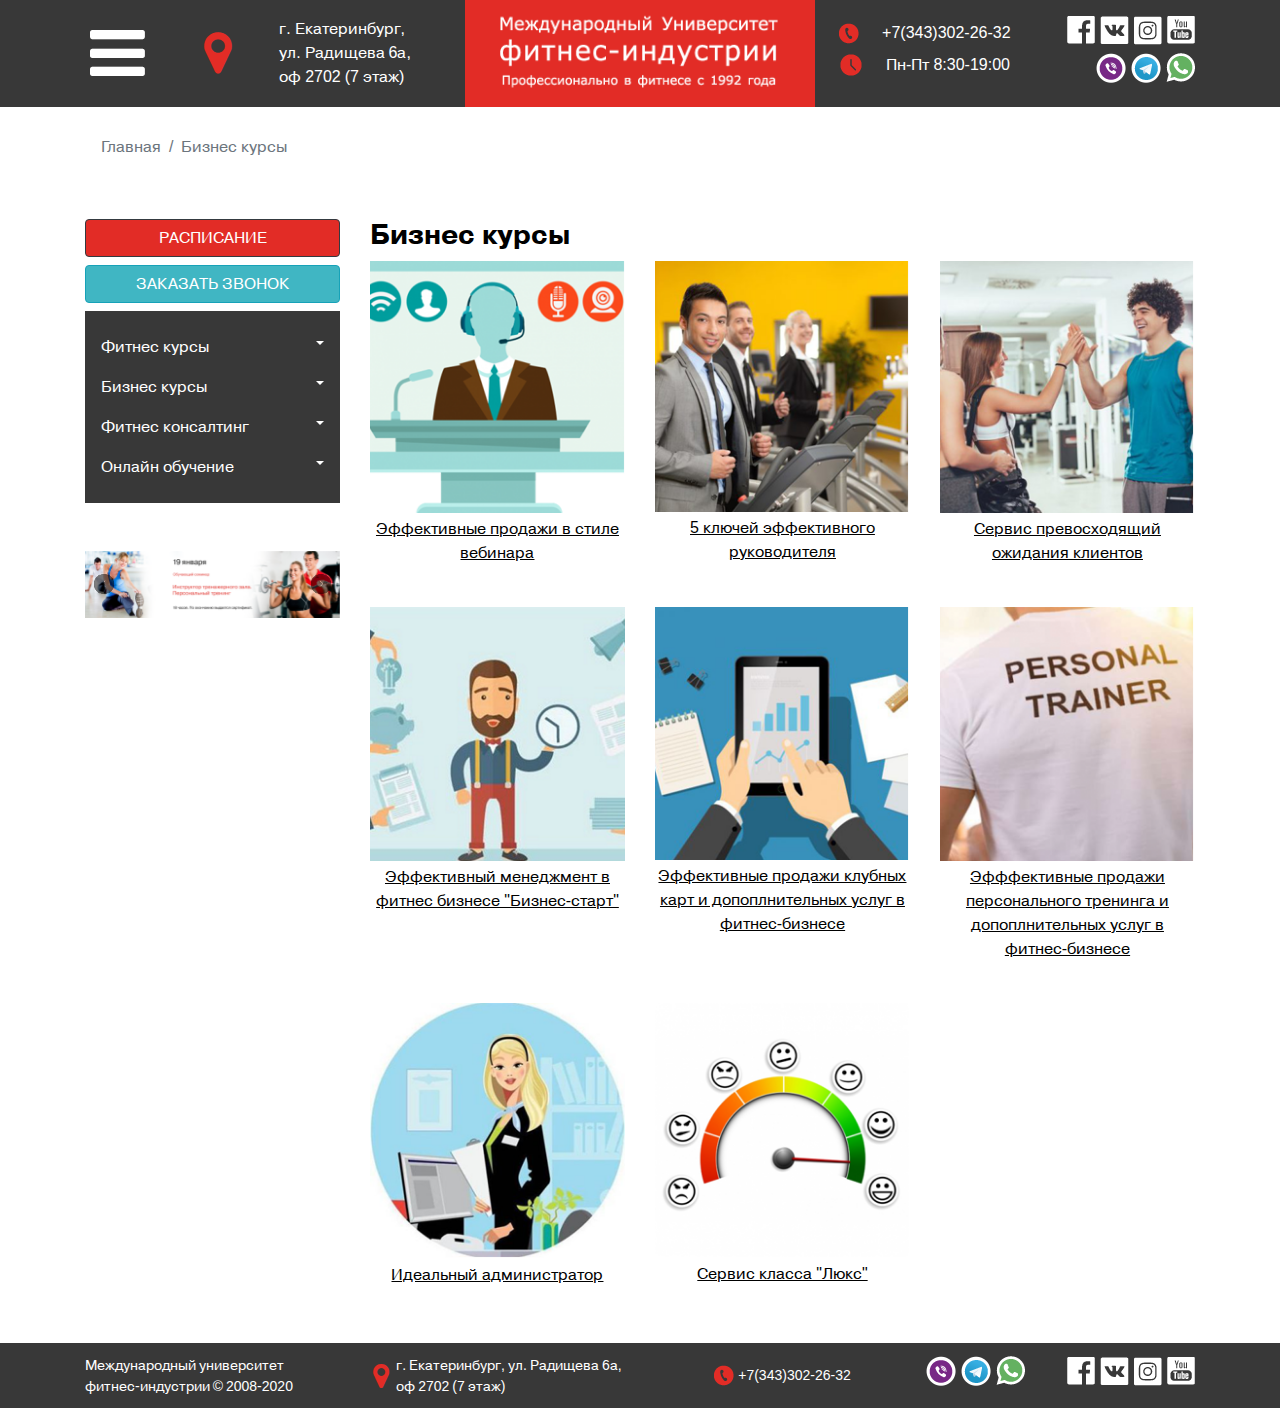
<file: study.html>
<!doctype html>
<html lang="en">
<head>
    <meta charset="UTF-8">

    <meta name="viewport" content="width=device-width, initial-scale=1, shrink-to-fit=no">

    <link rel="stylesheet" href="./styles/bootstrap/bootstrap.css">
    <link rel="stylesheet" href="./styles/font-awesome.css">
    <link rel="stylesheet" href="./styles/style.css">
    <link rel="stylesheet" href="./styles/jquery.fancybox.css">
    <link rel="stylesheet" href="./styles/slick.css">
    <link rel="stylesheet" href="./styles/slick-theme.css">

    <link rel="icon" href="./favicon.ico" type="image/x-icon">
    <title>Международный Университет Фитнес - Индустрии</title>

    <script src="https://code.jquery.com/jquery-3.4.1.min.js" defer></script>
    <script src="https://cdn.jsdelivr.net/npm/popper.js@1.16.0/dist/umd/popper.min.js" defer></script>
    <script src="./js/bootstrap/bootstrap.js" defer></script>
    <script src="./js/slick.js" defer></script>
    <script src="./js/jquery.fancybox.js" defer></script>
    <script src="./js/jquery.inputmask.min.js" defer></script>

    <script src="./js/main.js" defer></script>
</head>
<body>

<header class="header-top">
    <div class="container">
        <div class="row">
            <div class="col-md-1 top-menu d-flex flex-xl-column justify-content-around align-items-md-center">
                <a href="#" class="expand-menu">
                    <i class="fa fa-4x fa-bars" aria-hidden="true"></i>
                </a>
                <div class="header-menu">
                    <ul class="nav flex-column">
                        <li class="nav-item dropdown">
                            <a class="nav-link dropdown-toggle" href="#" id="aboutUs" role="button" data-toggle="dropdown" aria-haspopup="true" aria-expanded="false">
                                О нас
                            </a>
                            <div class="dropdown-menu" aria-labelledby="aboutUs">
                                <a class="dropdown-item" href="about_about.html">О нас</a>
                                <a class="dropdown-item" href="#">Фитнес педагоги</a>
                                <a class="dropdown-item" href="#">Благодарственные письма</a>
                                <a class="dropdown-item" href="about_faq.html">Часто задаваемые вопросы</a>
                                <a class="dropdown-item" href="#">Вакансии</a>
                                <a class="dropdown-item" href="#">Новости</a>
                            </div>
                        </li>
                        <li class="nav-item">
                            <a class="nav-link" href="schedule.html">Расписание</a>
                        </li>
                        <li class="nav-item dropdown">
                            <a class="nav-link dropdown-toggle" href="#" id="study" role="button" data-toggle="dropdown" aria-haspopup="true" aria-expanded="false">
                                Обучение
                            </a>
                            <div class="dropdown-menu" aria-labelledby="study">
                                <a class="dropdown-item" href="study.html">Фитнес курсы</a>
                                <a class="dropdown-item" href="#">Фитнес консалтинг</a>
                                <a class="dropdown-item" href="#">Онлайн обучение</a>
                            </div>
                        </li>
                        <li class="nav-item">
                            <a class="nav-link" href="#">Отзывы</a>
                        </li>
                        <li class="nav-item">
                            <a class="nav-link" href="events.html">Мероприятия</a>
                        </li>
                        <li class="nav-item">
                            <a class="nav-link" href="#">Контакты</a>
                        </li>
                    </ul>
                </div>
            </div>
            <div class="col-md-3 top-contact">
                <div class="top-contact-inner d-flex justify-content-around align-items-center">
                    <i class="fa fa-3x fa-map-marker" aria-hidden="true"></i>
                    <span>г. Екатеринбург, <br> ул. Радищева 6а, <br> оф 2702 (7 этаж)</span>
                </div>
            </div>
            <div class="col-md-4 top-logo d-flex justify-content-center">
                <a href="/">
                    <img src="./images/default/logo.png" alt="Домой" class="img-fluid">
                </a>
            </div>
            <div class="col-md-2 top-schedule">
                <div class="top-schedule-inner d-flex flex-column justify-content-center">
                    <p class="d-flex justify-content-around align-items-center">
                        <img src="./images/default/phone.png" alt="Телефон" class="img-fluid mr-1 d-xl-block d-lg-none d-md-none d-sm-block"> <span>+7(343)302-26-32</span>
                    </p>
                    <p class="d-flex justify-content-around align-items-center">
                        <img src="./images/default/time.png" alt="Время" class="img-fluid mr-1"> <span>Пн-Пт 8:30-19:00</span>
                    </p>
                </div>

            </div>
            <div class="col-md-2 top-social">
                <div class="top-social-inner d-flex flex-column justify-content-center">
                    <p class="d-flex justify-content-end">
                        <a href="#"><img class="img-fluid" src="./images/default/fb.png" alt="Facebook"></a>
                        <a href="#"><img class="img-fluid" src="./images/default/vk.png" alt=VContact""></a>
                        <a href="#"><img class="img-fluid" src="./images/default/insta.png" alt="Instagram"></a>
                        <a href="#"><img class="img-fluid" src="./images/default/youtube.png" alt=Youtube""></a>
                    </p>
                    <p class="d-flex justify-content-end">
                        <a href=""><img class="img-fluid" src="./images/default/viber.png" alt="Viber"></a>
                        <a href=""><img class="img-fluid" src="./images/default/telegram.png" alt="Telegram"></a>
                        <a href=""><img class="img-fluid" src="./images/default/whatsup.png" alt="Whatsup"></a>
                    </p>
                </div>

            </div>
        </div>
    </div>
</header>

<main class="main-content mb-3">

    <div class="container mb-5 mt-3">
        <nav class="breadcrumbs-block" aria-label="breadcrumb">
            <ol class="breadcrumb">
                <li class="breadcrumb-item"><a href="index.html">Главная</a></li>
                <li class="breadcrumb-item active" aria-current="page">Бизнес курсы</li>
            </ol>
        </nav>
    </div>

    <div class="container">
        <div class="row">
            <div class="col-md-3">
                <aside class="left-sidebar">
                    <a href="schedule.html" class="mb-2 red-schedule btn btn-dark">РАСПИСАНИЕ</a>
                    <button type="button" class="mb-2 backcall btn btn-info" data-toggle="modal" data-target="#backcall-modal">ЗАКАЗАТЬ ЗВОНОК</button>

                    <div class="aside-menu mb-5">
                        <nav class="navbar navbar-expand-lg">
                            <button class="navbar-toggler" type="button" data-toggle="collapse" data-target="#navbarNavDropdown" aria-controls="navbarNavDropdown" aria-expanded="false" aria-label="Toggle navigation">
                                <span class="navbar-toggler-icon"></span>
                            </button>
                            <div class="collapse navbar-collapse" id="navbarNavDropdown">
                                <ul class="nav">
                                    <li class="nav-item dropdown">
                                        <a class="nav-link dropdown-toggle" href="#" id="fitness-course" role="button" data-toggle="dropdown" aria-haspopup="true" aria-expanded="false">
                                            Фитнес курсы
                                        </a>
                                        <div class="dropdown-menu" aria-labelledby="fitness-course">
                                            <a class="dropdown-item" href="study.html">Фитнес курсы</a>
                                            <a class="dropdown-item" href="#">Фитнес курсы</a>
                                            <a class="dropdown-item" href="#">Фитнес курсы</a>
                                        </div>
                                    </li>
                                    <li class="nav-item dropdown">
                                        <a class="nav-link dropdown-toggle" href="#" id="business-course" role="button" data-toggle="dropdown" aria-haspopup="true" aria-expanded="false">
                                            Бизнес курсы
                                        </a>
                                        <div class="dropdown-menu" aria-labelledby="business-course">
                                            <a class="dropdown-item" href="#">Бизнес курсы</a>
                                            <a class="dropdown-item" href="#">Бизнес курсы</a>
                                            <a class="dropdown-item" href="#">Бизнес курсы</a>
                                        </div>
                                    </li>
                                    <li class="nav-item dropdown">
                                        <a class="nav-link dropdown-toggle" href="#" id="fitness-consulting" role="button" data-toggle="dropdown" aria-haspopup="true" aria-expanded="false">
                                            Фитнес консалтинг
                                        </a>
                                        <div class="dropdown-menu" aria-labelledby="fitness-consulting">
                                            <a class="dropdown-item" href="#">Отдел продаж под ключ</a>
                                            <a class="dropdown-item" href="#">Консалтинг. Открытие фитнес клуба с нуля под ключ</a>
                                            <a class="dropdown-item" href="#">Консалтинг. Открытие фитнес клуба с нуля под ключ</a>
                                            <a class="dropdown-item" href="#">Открытие фитнес спа</a>
                                        </div>
                                    </li>
                                    <li class="nav-item dropdown">
                                        <a class="nav-link dropdown-toggle" href="#" id="fitness-online" role="button" data-toggle="dropdown" aria-haspopup="true" aria-expanded="false">
                                            Онлайн обучение
                                        </a>
                                        <div class="dropdown-menu" aria-labelledby="fitness-online">
                                            <a class="dropdown-item" href="#">Онлайн обучение</a>
                                            <a class="dropdown-item" href="#">Онлайн обучение</a>
                                            <a class="dropdown-item" href="#">Онлайн обучение</a>
                                            <a class="dropdown-item" href="#">Онлайн обучение</a>
                                        </div>
                                    </li>
                                </ul>
                            </div>
                        </nav>
                    </div>

                    <div class="aside-slider mb-5">
                        <div id="aside-carousel" class="carousel slide" data-ride="carousel">
                            <div class="carousel-inner">
                                <div class="carousel-item active">
                                    <img src="./images/slider/slide_main_01.png" class="d-block w-100" alt="...">
                                </div>
                                <div class="carousel-item">
                                    <img src="./images/slider/slide_main_01.png" class="d-block w-100" alt="...">
                                </div>
                                <div class="carousel-item">
                                    <img src="./images/slider/slide_main_01.png" class="d-block w-100" alt="...">
                                </div>
                                <a class="carousel-control-prev" href="#aside-carousel" role="button" data-slide="prev">
                                    <span class="carousel-control-prev-icon" aria-hidden="true"></span>
                                    <span class="sr-only">Previous</span>
                                </a>
                                <a class="carousel-control-next" href="#aside-carousel" role="button" data-slide="next">
                                    <span class="carousel-control-next-icon" aria-hidden="true"></span>
                                    <span class="sr-only">Next</span>
                                </a>
                            </div>
                        </div>
                    </div>

                </aside>
            </div>

            <div class="col-md-9">
                <h1 class="page-title">Бизнес курсы</h1>

                <div class="row course-block">
                    <div class="col-md-4 mb-4 text-center">
                        <img src="./images/default/bis1.png" alt="Курсы" class="img-fluid mb-1">
                        <p class="text-center">
                            <a href="#">
                                Эффективные продажи в стиле вебинара
                            </a>
                        </p>
                    </div>
                    <div class="col-md-4 mb-4 text-center">
                        <img src="./images/default/bis2.png" alt="Курсы" class="img-fluid mb-1">
                        <p class="text-center">
                            <a href="#">
                                5 ключей эффективного руководителя
                            </a>
                        </p>
                    </div>
                    <div class="col-md-4 mb-4 text-center">
                        <img src="./images/default/bis3.png" alt="Курсы" class="img-fluid mb-1">
                        <p class="text-center">
                            <a href="#">
                                Сервис превосходящий ожидания клиентов
                            </a>
                        </p>
                    </div>
                    <div class="col-md-4 mb-4 text-center">
                        <img src="./images/default/bis4.png" alt="Курсы" class="img-fluid mb-1">
                        <p class="text-center">
                            <a href="#">
                                Эффективный менеджмент в фитнес бизнесе "Бизнес-старт"
                            </a>
                        </p>
                    </div>
                    <div class="col-md-4 mb-4 text-center">
                        <img src="./images/default/bis5.png" alt="Курсы" class="img-fluid mb-1">
                        <p class="text-center">
                            <a href="#">
                                Эффективные продажи клубных карт и допоплнительных услуг в фитнес-бизнесе
                            </a>
                        </p>
                    </div>
                    <div class="col-md-4 mb-4 text-center">
                        <img src="./images/default/bis6.png" alt="Курсы" class="img-fluid mb-1">
                        <p class="text-center">
                            <a href="#">
                                Эфффективные продажи персонального тренинга и допоплнительных услуг в фитнес-бизнесе
                            </a>
                        </p>
                    </div>
                    <div class="col-md-4 mb-4 text-center">
                        <img src="./images/default/bis7.png" alt="Курсы" class="img-fluid mb-1">
                        <p class="text-center">
                            <a href="#">
                                Идеальный администратор
                            </a>
                        </p>
                    </div>
                    <div class="col-md-4 mb-4 text-center">
                        <img src="./images/default/bis8.png" alt="Курсы" class="img-fluid mb-1">
                        <p class="text-center">
                            <a href="#">
                                Сервис класса "Люкс"
                            </a>
                        </p>
                    </div>
                </div>
            </div>
        </div>
    </div>

</main>

<footer class="footer">
    <div class="container">
        <div class="row">
            <div class="col-md-3 copyright ">
                <div class="copyright-inner d-md-flex justify-content-md-start align-items-md-center">
                    Международный университет <br> фитнес-индустрии &copy; 2008-2020
                </div>
            </div>
            <div class="col-md-3 footer-address ">
                <div class="footer-address-inner d-flex justify-content-around align-items-center">
                    <i class="fa fa-2x fa-map-marker" aria-hidden="true"></i>
                    <span>г. Екатеринбург, ул. Радищева 6а,<br> оф 2702 (7 этаж)</span>
                </div>
            </div>
            <div class="col-md-3 footer-phone">
                <div class="footer-phone-inner d-flex justify-content-center align-items-center">
                    <img src="./images/default/phone.png" alt="Телефон" class="img-fluid mr-1"> <span>+7(343)302-26-32</span>
                </div>
            </div>
            <div class="col-md-1 footer-messenger">
                <div class="footer-messenger-inner d-flex justify-content-center align-items-center">
                    <p class="d-flex justify-content-end">
                        <a href=""><img src="./images/default/viber.png" alt="Viber"></a>
                        <a href=""><img src="./images/default/telegram.png" alt="Telegram"></a>
                        <a href=""><img src="./images/default/whatsup.png" alt="Whatsup"></a>
                    </p>
                </div>
            </div>
            <div class="col-md-2 footer-social">
                <div class="footer-social-inner d-flex justify-content-end align-items-center">
                    <p class="d-flex justify-content-end">
                        <a href="#"><img src="./images/default/fb.png" alt="Facebook"></a>
                        <a href="#"><img src="./images/default/vk.png" alt=VContact""></a>
                        <a href="#"><img src="./images/default/insta.png" alt="Instagram"></a>
                        <a href="#"><img src="./images/default/youtube.png" alt=Youtube""></a>
                    </p>
                </div>
            </div>
        </div>

    </div>
</footer>

</body>
</html>
</file>
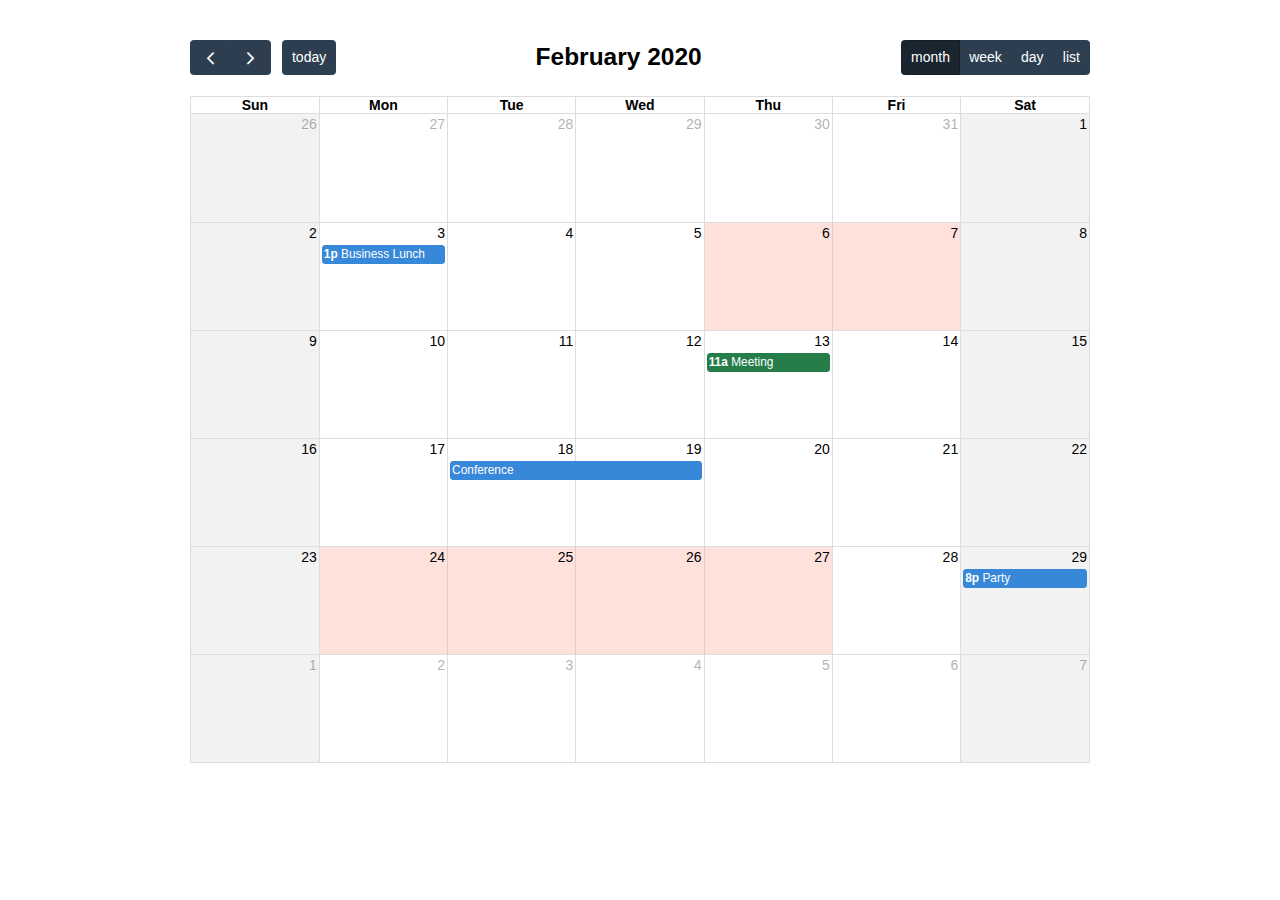
<file: js/full-calendar/examples/background-events.html>
<!DOCTYPE html>
<html>
<head>
<meta charset='utf-8' />
<link href='../packages/core/main.css' rel='stylesheet' />
<link href='../packages/daygrid/main.css' rel='stylesheet' />
<link href='../packages/timegrid/main.css' rel='stylesheet' />
<link href='../packages/list/main.css' rel='stylesheet' />
<script src='../packages/core/main.js'></script>
<script src='../packages/interaction/main.js'></script>
<script src='../packages/daygrid/main.js'></script>
<script src='../packages/timegrid/main.js'></script>
<script src='../packages/list/main.js'></script>
<script>

  document.addEventListener('DOMContentLoaded', function() {
    var calendarEl = document.getElementById('calendar');

    var calendar = new FullCalendar.Calendar(calendarEl, {
      plugins: [ 'interaction', 'dayGrid', 'timeGrid', 'list' ],
      header: {
        left: 'prev,next today',
        center: 'title',
        right: 'dayGridMonth,timeGridWeek,timeGridDay,listMonth'
      },
      defaultDate: '2020-02-12',
      navLinks: true, // can click day/week names to navigate views
      businessHours: true, // display business hours
      editable: true,
      events: [
        {
          title: 'Business Lunch',
          start: '2020-02-03T13:00:00',
          constraint: 'businessHours'
        },
        {
          title: 'Meeting',
          start: '2020-02-13T11:00:00',
          constraint: 'availableForMeeting', // defined below
          color: '#257e4a'
        },
        {
          title: 'Conference',
          start: '2020-02-18',
          end: '2020-02-20'
        },
        {
          title: 'Party',
          start: '2020-02-29T20:00:00'
        },

        // areas where "Meeting" must be dropped
        {
          groupId: 'availableForMeeting',
          start: '2020-02-11T10:00:00',
          end: '2020-02-11T16:00:00',
          rendering: 'background'
        },
        {
          groupId: 'availableForMeeting',
          start: '2020-02-13T10:00:00',
          end: '2020-02-13T16:00:00',
          rendering: 'background'
        },

        // red areas where no events can be dropped
        {
          start: '2020-02-24',
          end: '2020-02-28',
          overlap: false,
          rendering: 'background',
          color: '#ff9f89'
        },
        {
          start: '2020-02-06',
          end: '2020-02-08',
          overlap: false,
          rendering: 'background',
          color: '#ff9f89'
        }
      ]
    });

    calendar.render();
  });

</script>
<style>

  body {
    margin: 40px 10px;
    padding: 0;
    font-family: Arial, Helvetica Neue, Helvetica, sans-serif;
    font-size: 14px;
  }

  #calendar {
    max-width: 900px;
    margin: 0 auto;
  }

</style>
</head>
<body>

  <div id='calendar'></div>

</body>
</html>
</file>
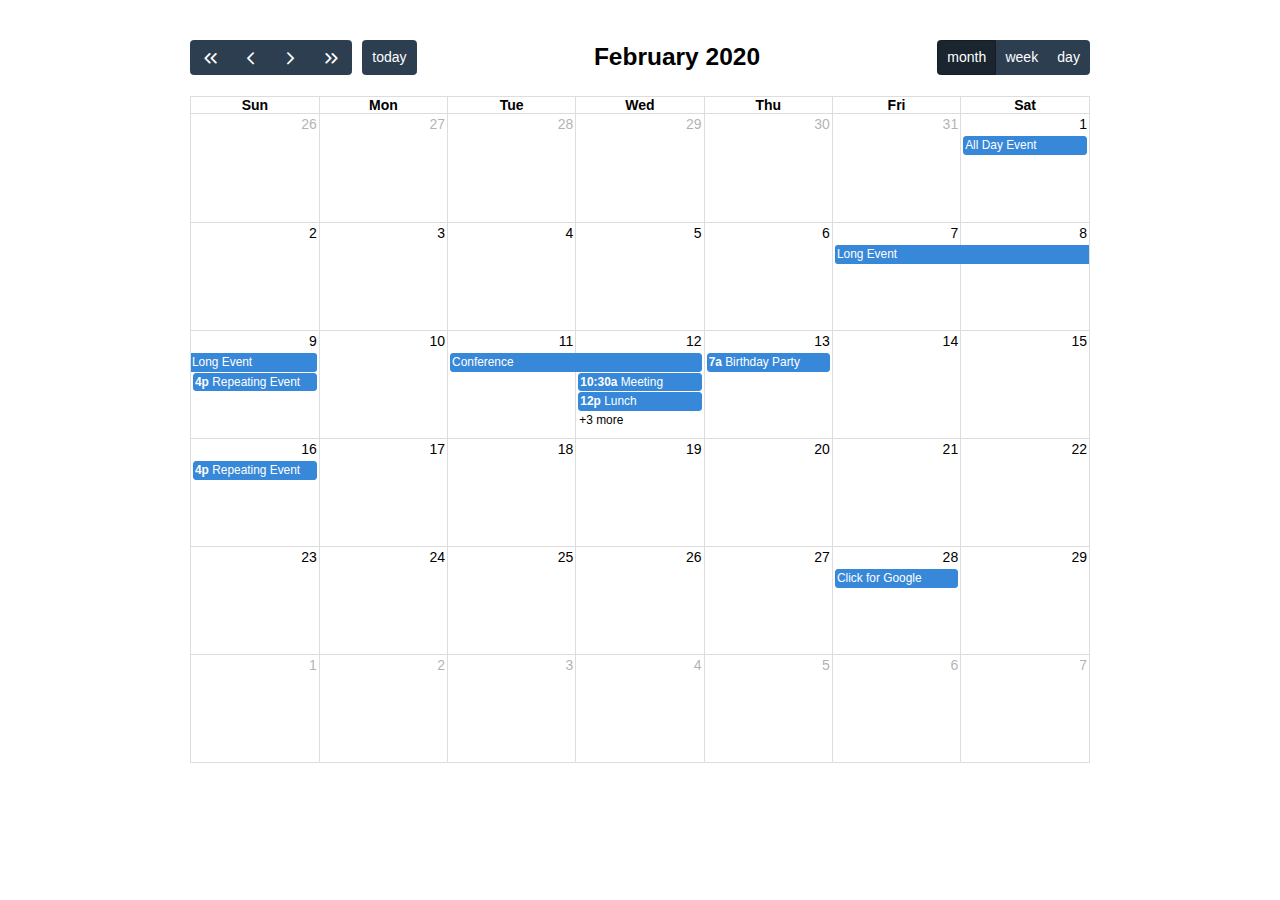
<file: js/full-calendar/examples/daygrid-views.html>
<!DOCTYPE html>
<html>
<head>
<meta charset='utf-8' />
<link href='../packages/core/main.css' rel='stylesheet' />
<link href='../packages/daygrid/main.css' rel='stylesheet' />
<script src='../packages/core/main.js'></script>
<script src='../packages/interaction/main.js'></script>
<script src='../packages/daygrid/main.js'></script>
<script>

  document.addEventListener('DOMContentLoaded', function() {
    var calendarEl = document.getElementById('calendar');

    var calendar = new FullCalendar.Calendar(calendarEl, {
      plugins: [ 'interaction', 'dayGrid' ],
      header: {
        left: 'prevYear,prev,next,nextYear today',
        center: 'title',
        right: 'dayGridMonth,dayGridWeek,dayGridDay'
      },
      defaultDate: '2020-02-12',
      navLinks: true, // can click day/week names to navigate views
      editable: true,
      eventLimit: true, // allow "more" link when too many events
      events: [
        {
          title: 'All Day Event',
          start: '2020-02-01'
        },
        {
          title: 'Long Event',
          start: '2020-02-07',
          end: '2020-02-10'
        },
        {
          groupId: 999,
          title: 'Repeating Event',
          start: '2020-02-09T16:00:00'
        },
        {
          groupId: 999,
          title: 'Repeating Event',
          start: '2020-02-16T16:00:00'
        },
        {
          title: 'Conference',
          start: '2020-02-11',
          end: '2020-02-13'
        },
        {
          title: 'Meeting',
          start: '2020-02-12T10:30:00',
          end: '2020-02-12T12:30:00'
        },
        {
          title: 'Lunch',
          start: '2020-02-12T12:00:00'
        },
        {
          title: 'Meeting',
          start: '2020-02-12T14:30:00'
        },
        {
          title: 'Happy Hour',
          start: '2020-02-12T17:30:00'
        },
        {
          title: 'Dinner',
          start: '2020-02-12T20:00:00'
        },
        {
          title: 'Birthday Party',
          start: '2020-02-13T07:00:00'
        },
        {
          title: 'Click for Google',
          url: 'http://google.com/',
          start: '2020-02-28'
        }
      ]
    });

    calendar.render();
  });

</script>
<style>

  body {
    margin: 40px 10px;
    padding: 0;
    font-family: Arial, Helvetica Neue, Helvetica, sans-serif;
    font-size: 14px;
  }

  #calendar {
    max-width: 900px;
    margin: 0 auto;
  }

</style>
</head>
<body>

  <div id='calendar'></div>

</body>
</html>
</file>
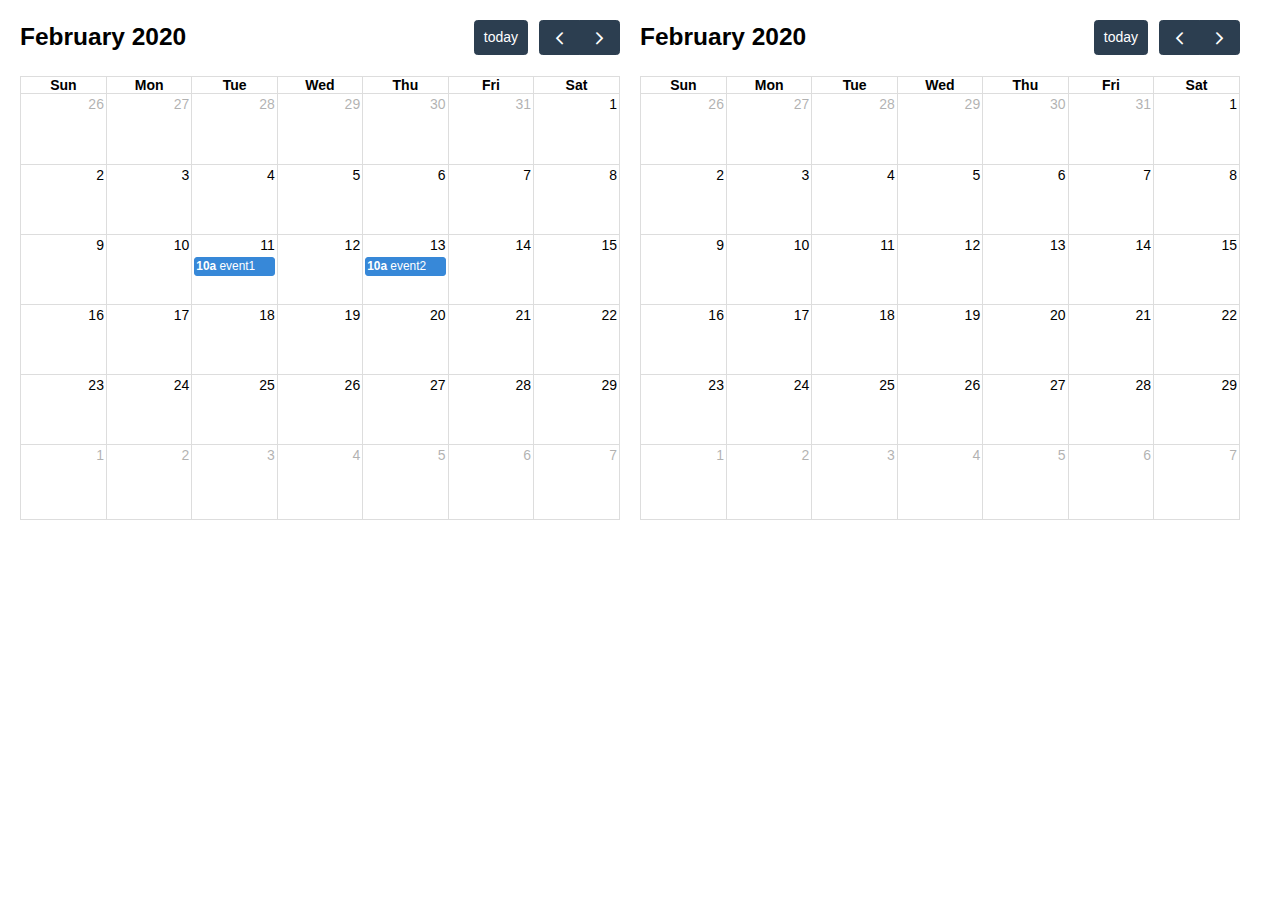
<file: js/full-calendar/examples/external-dragging-2cals.html>
<!DOCTYPE html>
<html>
<head>
<meta charset='utf-8' />
<link href='../packages/core/main.css' rel='stylesheet' />
<link href='../packages/daygrid/main.css' rel='stylesheet' />
<script src='../packages/core/main.js'></script>
<script src='../packages/interaction/main.js'></script>
<script src='../packages/daygrid/main.js'></script>
<script>

  document.addEventListener('DOMContentLoaded', function() {
    var srcCalendarEl = document.getElementById('source-calendar');
    var destCalendarEl = document.getElementById('destination-calendar');

    var srcCalendar = new FullCalendar.Calendar(srcCalendarEl, {
      plugins: [ 'interaction', 'dayGrid' ],
      editable: true,
      defaultDate: '2020-02-12',
      events: [
        {
          title: 'event1',
          start: '2020-02-11T10:00:00',
          end: '2020-02-11T16:00:00'
        },
        {
          title: 'event2',
          start: '2020-02-13T10:00:00',
          end: '2020-02-13T16:00:00'
        }
      ],
      eventLeave: function(info) {
        console.log('event left!', info.event);
      }
    });

    var destCalendar = new FullCalendar.Calendar(destCalendarEl, {
      plugins: [ 'interaction', 'dayGrid' ],
      defaultDate: '2020-02-12',
      editable: true,
      droppable: true, // will let it receive events!
      eventReceive: function(info) {
        console.log('event received!', info.event);
      }
    });

    srcCalendar.render();
    destCalendar.render();
  });

</script>
<style>

  body {
    margin: 20px 0 0 20px;
    font-size: 14px;
    font-family: Arial, Helvetica Neue, Helvetica, sans-serif;
  }

  #source-calendar,
  #destination-calendar {
    float: left;
    width: 600px;
    margin: 0 20px 20px 0;
  }

</style>
</head>
<body>

  <div id='source-calendar'></div>
  <div id='destination-calendar'></div>

</body>
</html>
</file>
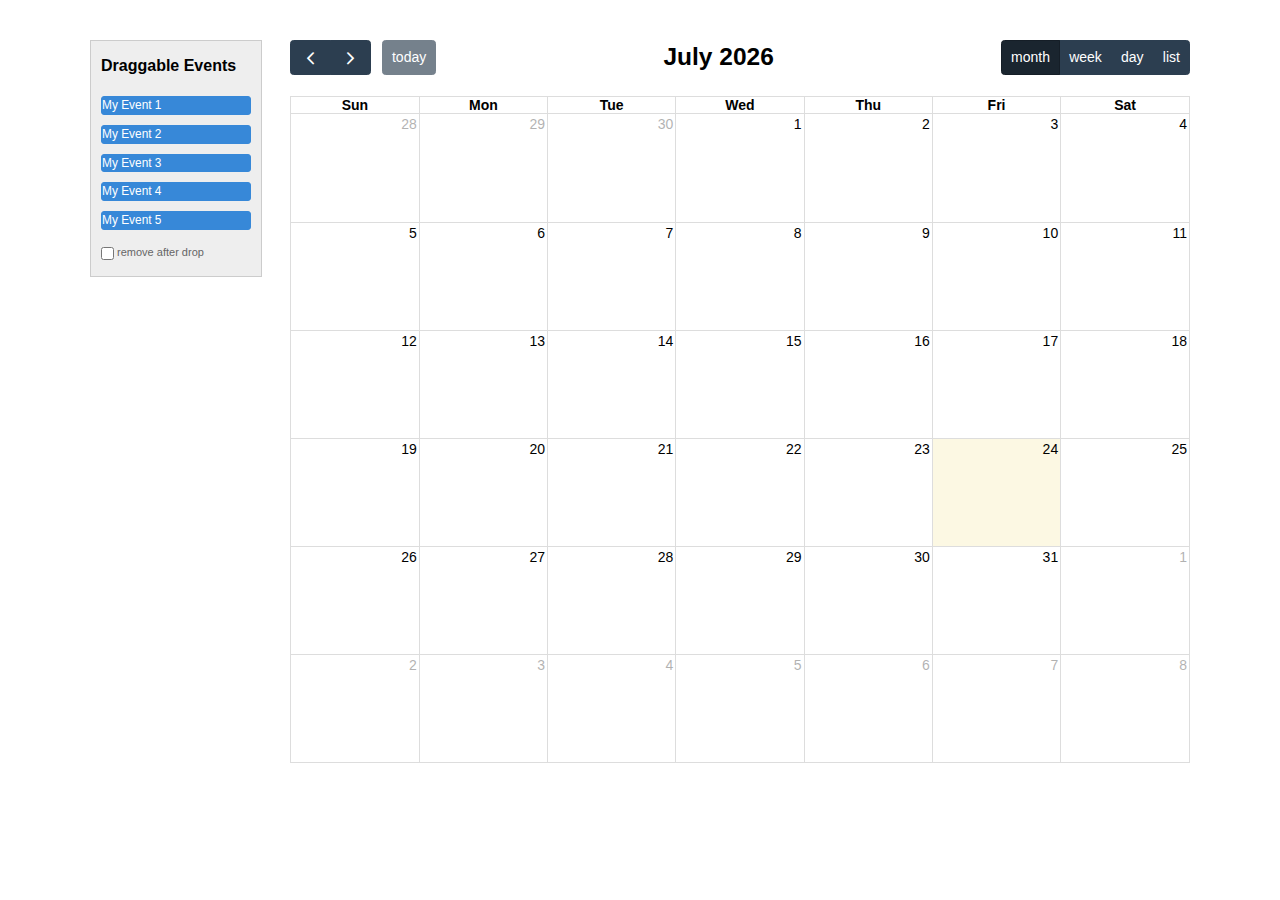
<file: js/full-calendar/examples/external-dragging-builtin.html>
<!DOCTYPE html>
<html>
<head>
<meta charset='utf-8' />
<link href='../packages/core/main.css' rel='stylesheet' />
<link href='../packages/daygrid/main.css' rel='stylesheet' />
<link href='../packages/timegrid/main.css' rel='stylesheet' />
<link href='../packages/list/main.css' rel='stylesheet' />
<script src='../packages/core/main.js'></script>
<script src='../packages/interaction/main.js'></script>
<script src='../packages/daygrid/main.js'></script>
<script src='../packages/timegrid/main.js'></script>
<script src='../packages/list/main.js'></script>
<script>

  document.addEventListener('DOMContentLoaded', function() {
    var Calendar = FullCalendar.Calendar;
    var Draggable = FullCalendarInteraction.Draggable

    /* initialize the external events
    -----------------------------------------------------------------*/

    var containerEl = document.getElementById('external-events-list');
    new Draggable(containerEl, {
      itemSelector: '.fc-event',
      eventData: function(eventEl) {
        return {
          title: eventEl.innerText.trim()
        }
      }
    });

    //// the individual way to do it
    // var containerEl = document.getElementById('external-events-list');
    // var eventEls = Array.prototype.slice.call(
    //   containerEl.querySelectorAll('.fc-event')
    // );
    // eventEls.forEach(function(eventEl) {
    //   new Draggable(eventEl, {
    //     eventData: {
    //       title: eventEl.innerText.trim(),
    //     }
    //   });
    // });

    /* initialize the calendar
    -----------------------------------------------------------------*/

    var calendarEl = document.getElementById('calendar');
    var calendar = new Calendar(calendarEl, {
      plugins: [ 'interaction', 'dayGrid', 'timeGrid', 'list' ],
      header: {
        left: 'prev,next today',
        center: 'title',
        right: 'dayGridMonth,timeGridWeek,timeGridDay,listWeek'
      },
      editable: true,
      droppable: true, // this allows things to be dropped onto the calendar
      drop: function(arg) {
        // is the "remove after drop" checkbox checked?
        if (document.getElementById('drop-remove').checked) {
          // if so, remove the element from the "Draggable Events" list
          arg.draggedEl.parentNode.removeChild(arg.draggedEl);
        }
      }
    });
    calendar.render();

  });

</script>
<style>

  body {
    margin-top: 40px;
    font-size: 14px;
    font-family: Arial, Helvetica Neue, Helvetica, sans-serif;
  }

  #wrap {
    width: 1100px;
    margin: 0 auto;
  }

  #external-events {
    float: left;
    width: 150px;
    padding: 0 10px;
    border: 1px solid #ccc;
    background: #eee;
    text-align: left;
  }

  #external-events h4 {
    font-size: 16px;
    margin-top: 0;
    padding-top: 1em;
  }

  #external-events .fc-event {
    margin: 10px 0;
    cursor: pointer;
  }

  #external-events p {
    margin: 1.5em 0;
    font-size: 11px;
    color: #666;
  }

  #external-events p input {
    margin: 0;
    vertical-align: middle;
  }

  #calendar {
    float: right;
    width: 900px;
  }

</style>
</head>
<body>
  <div id='wrap'>

    <div id='external-events'>
      <h4>Draggable Events</h4>

      <div id='external-events-list'>
        <div class='fc-event'>My Event 1</div>
        <div class='fc-event'>My Event 2</div>
        <div class='fc-event'>My Event 3</div>
        <div class='fc-event'>My Event 4</div>
        <div class='fc-event'>My Event 5</div>
      </div>

      <p>
        <input type='checkbox' id='drop-remove' />
        <label for='drop-remove'>remove after drop</label>
      </p>
    </div>

    <div id='calendar'></div>

    <div style='clear:both'></div>

  </div>
</body>
</html>
</file>
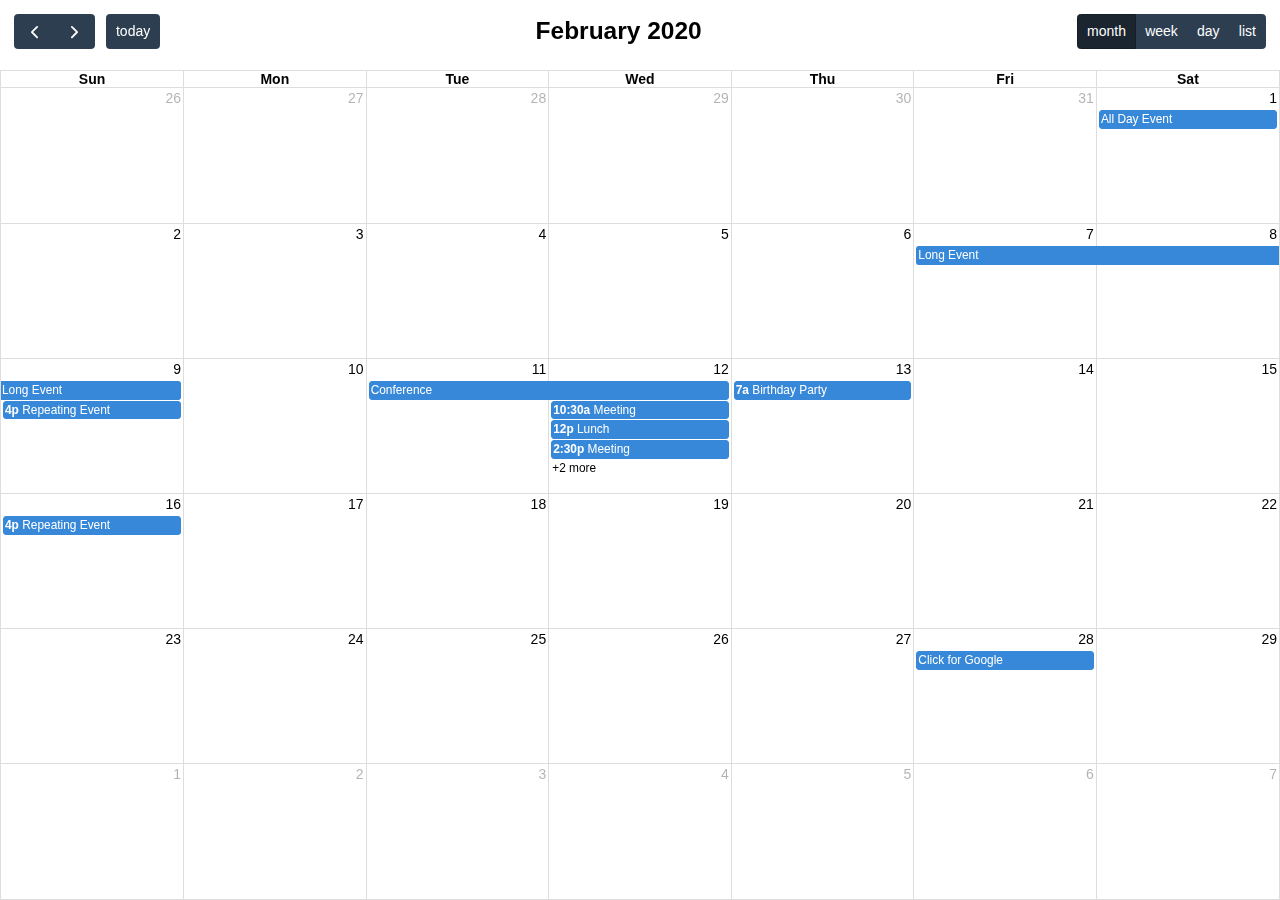
<file: js/full-calendar/examples/full-height.html>
<!DOCTYPE html>
<html>
<head>
<meta charset='utf-8' />
<link href='../packages/core/main.css' rel='stylesheet' />
<link href='../packages/daygrid/main.css' rel='stylesheet' />
<link href='../packages/timegrid/main.css' rel='stylesheet' />
<link href='../packages/list/main.css' rel='stylesheet' />
<script src='../packages/core/main.js'></script>
<script src='../packages/interaction/main.js'></script>
<script src='../packages/daygrid/main.js'></script>
<script src='../packages/timegrid/main.js'></script>
<script src='../packages/list/main.js'></script>
<script>

  document.addEventListener('DOMContentLoaded', function() {
    var calendarEl = document.getElementById('calendar');

    var calendar = new FullCalendar.Calendar(calendarEl, {
      plugins: [ 'interaction', 'dayGrid', 'timeGrid', 'list' ],
      height: 'parent',
      header: {
        left: 'prev,next today',
        center: 'title',
        right: 'dayGridMonth,timeGridWeek,timeGridDay,listWeek'
      },
      defaultView: 'dayGridMonth',
      defaultDate: '2020-02-12',
      navLinks: true, // can click day/week names to navigate views
      editable: true,
      eventLimit: true, // allow "more" link when too many events
      events: [
        {
          title: 'All Day Event',
          start: '2020-02-01',
        },
        {
          title: 'Long Event',
          start: '2020-02-07',
          end: '2020-02-10'
        },
        {
          groupId: 999,
          title: 'Repeating Event',
          start: '2020-02-09T16:00:00'
        },
        {
          groupId: 999,
          title: 'Repeating Event',
          start: '2020-02-16T16:00:00'
        },
        {
          title: 'Conference',
          start: '2020-02-11',
          end: '2020-02-13'
        },
        {
          title: 'Meeting',
          start: '2020-02-12T10:30:00',
          end: '2020-02-12T12:30:00'
        },
        {
          title: 'Lunch',
          start: '2020-02-12T12:00:00'
        },
        {
          title: 'Meeting',
          start: '2020-02-12T14:30:00'
        },
        {
          title: 'Happy Hour',
          start: '2020-02-12T17:30:00'
        },
        {
          title: 'Dinner',
          start: '2020-02-12T20:00:00'
        },
        {
          title: 'Birthday Party',
          start: '2020-02-13T07:00:00'
        },
        {
          title: 'Click for Google',
          url: 'http://google.com/',
          start: '2020-02-28'
        }
      ]
    });

    calendar.render();
  });

</script>
<style>

  html, body {
    overflow: hidden; /* don't do scrollbars */
    font-family: Arial, Helvetica Neue, Helvetica, sans-serif;
    font-size: 14px;
  }

  #calendar-container {
    position: fixed;
    top: 0;
    left: 0;
    right: 0;
    bottom: 0;
  }

  .fc-header-toolbar {
    /*
    the calendar will be butting up against the edges,
    but let's scoot in the header's buttons
    */
    padding-top: 1em;
    padding-left: 1em;
    padding-right: 1em;
  }

</style>
</head>
<body>

  <div id='calendar-container'>
    <div id='calendar'></div>
  </div>

</body>
</html>
</file>
<file: styles/style.css>
@charset "UTF-8";
@font-face {
  font-family: 'Pragmatica';
  src: url("../fonts/pragmatica/subset-Pragmatica.eot");
  src: url("../fonts/pragmatica/subset-Pragmatica.eot?#iefix") format("embedded-opentype"), url("../fonts/pragmatica/subset-Pragmatica.woff2") format("woff2"), url("../fonts/pragmatica/subset-Pragmatica.woff") format("woff"), url("../fonts/pragmatica/subset-Pragmatica.ttf") format("truetype"), url("../fonts/pragmatica/subset-Pragmatica.svg#Pragmatica") format("svg");
  font-weight: normal;
  font-style: normal;
}

@font-face {
  font-family: 'PragmaticaBold';
  src: url("../fonts/pragmaticaBold/subset-Pragmatica-Bold.eot");
  src: url("../fonts/pragmaticaBold/subset-Pragmatica-Bold.eot?#iefix") format("embedded-opentype"), url("../fonts/pragmaticaBold/subset-Pragmatica-Bold.woff2") format("woff2"), url("../fonts/pragmaticaBold/subset-Pragmatica-Bold.woff") format("woff"), url("../fonts/pragmaticaBold/subset-Pragmatica-Bold.ttf") format("truetype"), url("../fonts/pragmaticaBold/subset-Pragmatica-Bold.svg#Pragmatica-Bold") format("svg");
  font-weight: bold;
  font-style: normal;
}

html {
  min-height: 100%;
}

body {
  font-family: 'Pragmatica', sans-serif;
  display: -webkit-box;
  display: -ms-flexbox;
  display: flex;
  -webkit-box-orient: vertical;
  -webkit-box-direction: normal;
      -ms-flex-direction: column;
          flex-direction: column;
  min-height: 100vh;
}

a {
  outline: none;
}

.page-title {
  font-family: 'PragmaticaBold', sans-serif;
  font-size: 28px;
  color: #000000;
}

.page-content {
  font-family: 'PragmaticaBold', sans-serif;
  font-size: 24px;
  color: #000000;
}

/***** HEADER *****/
header.header-top {
  background-color: #383838;
}

header.header-top .top-menu {
  position: relative;
  padding-right: 0;
  padding-left: 0;
}

header.header-top .top-menu .expand-menu {
  cursor: pointer;
  color: #ffffff;
}

header.header-top .top-menu .expand-menu:hover {
  color: #ffffff;
}

header.header-top .top-menu .header-menu {
  position: absolute;
  top: 100%;
  left: 0;
  width: 18rem;
  display: none;
  z-index: 1050;
  background-color: #e22c26;
}

header.header-top .top-menu .header-menu nav {
  padding: 0;
}

header.header-top .top-menu .header-menu nav .collapse {
  width: 100%;
}

header.header-top .top-menu .header-menu nav .collapse .nav {
  display: block;
  width: 100%;
}

header.header-top .top-menu .header-menu nav .collapse .nav .dropdown-toggle::after {
  margin-top: 0.4rem;
  float: right;
}

header.header-top .top-menu .header-menu nav .collapse .nav .nav-item, header.header-top .top-menu .header-menu nav .collapse .nav .nav-link {
  color: #ffffff;
}

header.header-top .top-menu .header-menu nav .collapse .nav .nav-item:hover, header.header-top .top-menu .header-menu nav .collapse .nav .nav-item:active, header.header-top .top-menu .header-menu nav .collapse .nav .nav-item:focus, header.header-top .top-menu .header-menu nav .collapse .nav .nav-link:hover, header.header-top .top-menu .header-menu nav .collapse .nav .nav-link:active, header.header-top .top-menu .header-menu nav .collapse .nav .nav-link:focus {
  background-color: #383838;
}

header.header-top .top-menu .header-menu nav .collapse .nav .dropdown-menu {
  position: relative !important;
  background-color: #e22c26;
  border: none;
  width: 100%;
  z-index: 1050;
  -webkit-transform: translate3d(0px, 0px, 0px) !important;
          transform: translate3d(0px, 0px, 0px) !important;
}

header.header-top .top-menu .header-menu nav .collapse .nav .dropdown-menu .dropdown-item {
  color: #ffffff;
}

header.header-top .top-menu .header-menu nav .collapse .nav .dropdown-menu .dropdown-item:hover, header.header-top .top-menu .header-menu nav .collapse .nav .dropdown-menu .dropdown-item:active, header.header-top .top-menu .header-menu nav .collapse .nav .dropdown-menu .dropdown-item:focus {
  background-color: #383838;
}

header.header-top .top-contact {
  min-height: 100%;
}

header.header-top .top-contact .top-contact-inner {
  min-height: 100%;
}

header.header-top .top-contact .top-contact-inner i {
  color: #e22c26;
}

header.header-top .top-contact .top-contact-inner span {
  color: #ffffff;
}

header.header-top .top-schedule {
  padding-left: 0;
  padding-right: 0;
  min-height: 100%;
}

header.header-top .top-schedule .top-schedule-inner {
  min-height: 100%;
}

header.header-top .top-schedule .top-schedule-inner p {
  margin-bottom: .5rem;
}

header.header-top .top-schedule .top-schedule-inner p i {
  color: #000000;
}

header.header-top .top-schedule .top-schedule-inner p span {
  color: #ffffff;
}

header.header-top .top-social {
  min-height: 100%;
}

header.header-top .top-social .top-social-inner {
  min-height: 100%;
}

header.header-top .top-social .top-social-inner p {
  margin-bottom: .5rem;
}

header.header-top .top-social .top-social-inner p a img {
  margin-left: 5px;
}

main {
  -webkit-box-flex: 1;
      -ms-flex: 1;
          flex: 1;
}

/**** MAIN ******/
.breadcrumbs-block .breadcrumb {
  background-color: transparent;
}

.breadcrumbs-block .breadcrumb .breadcrumb-item a {
  color: #6c757d;
}

.result {
  background-color: #383838;
  color: #ffffff;
  font-size: 16px;
  min-height: 100px;
  word-break: break-all;
}

.result .container .row {
  min-height: 100px;
}

.video {
  font-size: 14px;
}

.schedule {
  min-height: 270px;
}

.schedule .container .row {
  min-height: 270px;
}

.schedule .container .row .col-md-4 .schedule-h {
  font-family: 'PragmaticaBold', sans-serif;
  font-size: 28px;
}

.schedule .container .row .col-md-4 button {
  display: block;
  width: 60%;
  margin: 1rem auto 2rem;
  background-color: #e22c26;
  color: #ffffff;
  padding-top: .5rem;
  padding-bottom: .5rem;
}

.progress-block {
  background-color: #383838;
  color: #ffffff;
  font-size: 14px;
}

.progress-block h3 {
  font-family: 'PragmaticaBold', sans-serif;
  font-size: 28px;
}

.progress-block .row {
  min-height: 150px;
}

.progress-block .row .col-md-4 .progress-number {
  font-family: 'PragmaticaBold', sans-serif;
  font-size: 52px;
  padding-right: 15px;
  margin-bottom: 2rem;
}

.progress-block .row .col-md-4 .progress-text h4 {
  font-family: 'PragmaticaBold', sans-serif;
  font-size: 20px;
}

.director h1 {
  color: #e22c26;
  font-size: 32px;
  font-family: 'PragmaticaBold', sans-serif;
}

.director h3 {
  font-size: 24px;
  font-family: 'PragmaticaBold', sans-serif;
}

.director .director-ul {
  list-style-image: url("../images/default/galka.png");
}

.director .director-ul li {
  font-size: 15px;
}

.events .events-header {
  -webkit-box-pack: justify;
      -ms-flex-pack: justify;
          justify-content: space-between;
}

.events .events-header h2 {
  font-size: 28px;
  font-family: 'PragmaticaBold', sans-serif;
  color: #e22c26;
}

.events .events-header .btn-secondary {
  background-color: #e22c26;
  color: #ffffff;
}

.events h6 {
  color: #e22c26;
}

.events a {
  color: #000000;
}

.services .row {
  min-height: 175px;
  margin-right: 0;
  margin-left: 0;
}

.services .row .col-md-2 {
  background-color: #ffffff;
}

.services .row .col-md-4 {
  font-size: 32px;
  font-family: 'PragmaticaBold', sans-serif;
  -webkit-transition: font-size 0.5s linear 0.5s;
  transition: font-size 0.5s linear 0.5s;
}

.services .row .col-md-4 a {
  color: #ffffff;
}

.services .row .col-md-4 a:hover {
  text-decoration: none;
}

.services .row .col-md-4:hover {
  font-size: 36px;
}

.services .row:first-child {
  background: url("../images/default/bg-top.png") no-repeat center center/cover;
}

.services .row:first-child .fitness-course {
  background-color: #e22c26;
}

.services .row:first-child .fitness-seminar {
  background-color: #383838;
}

.services .row:last-child {
  background: url("../images/default/bg-tdown.png") no-repeat center center/cover;
}

.services .row:last-child .col-md-4:first-child {
  background-color: #383838;
}

.services .row:last-child .col-md-4:last-child {
  background-color: #e22c26;
}

.graduates h2 {
  font-family: 'PragmaticaBold', sans-serif;
  font-size: 26px;
  color: #e22c26;
}

.graduates .brands {
  display: -webkit-box;
  display: -ms-flexbox;
  display: flex;
  -ms-flex-wrap: wrap;
      flex-wrap: wrap;
  -webkit-box-pack: justify;
      -ms-flex-pack: justify;
          justify-content: space-between;
}

.graduates .brands img {
  margin-right: 30px;
  margin-bottom: 30px;
}

.reviews h2 {
  font-family: 'PragmaticaBold', sans-serif;
  font-size: 32px;
  color: #e22c26;
}

.news h2 {
  font-family: 'PragmaticaBold', sans-serif;
  font-size: 32px;
  color: #e22c26;
}

.news .row .col-md-4 .news-name {
  font-size: 18px;
}

.news .row .col-md-4 .news-date {
  font-family: 'PragmaticaBold', sans-serif;
  color: #e22c26;
  font-size: 13px;
}

.news .row .col-md-4 a {
  color: #000000;
  text-decoration: underline;
}

.news .row .col-md-4 a:hover {
  text-decoration: none;
}

.faq-accordion .card {
  border: none;
}

.faq-accordion .card .card-header {
  padding: 0.75rem 1.25rem;
  margin-bottom: 0;
  background-color: transparent;
  border-bottom: none;
}

.faq-accordion .card .card-header h2 .pre-img {
  background: url("../images/default/arrow_down.png") no-repeat center 3px;
  display: block;
  width: 32px;
  height: 32px;
}

.faq-accordion .card .card-header h2 .btn-link {
  color: #000000;
}

.faq-accordion .card .card-body {
  padding-left: 10%;
}

.faq-accordion .card:first-child .card-header h2 .pre-img {
  background: url("../images/default/arrow_top.png") no-repeat center 3px;
}

.faq-question {
  background-color: #e22c26;
  color: #ffffff;
  width: 260px;
  border-color: #e22c26;
}

.faq-question:hover {
  background-color: #e22c26;
  border-color: #e22c26;
}

.course-block .col-md-4 a {
  color: #000000;
  text-decoration: underline;
}

.course-block .col-md-4 a:hover {
  text-decoration: none;
}

/**** SIDEBAR ****/
.red-schedule {
  background-color: #e22c26;
  width: 100%;
  margin: 0 auto;
}

.backcall {
  width: 100%;
  background-color: #40b6c3;
  margin: 0 auto;
}

.aside-menu {
  background-color: #383838;
  width: 100%;
}

.aside-menu .navbar {
  width: 100%;
  padding: 0.5rem 0;
}

.aside-menu .navbar .navbar-collapse {
  width: 100%;
}

.aside-menu .navbar .navbar-collapse .nav {
  padding: 0.5rem 0;
  width: 100%;
}

.aside-menu .navbar .navbar-collapse .nav .nav-item {
  width: 100%;
}

.aside-menu .navbar .navbar-collapse .nav .nav-item .nav-link {
  color: #ffffff;
}

.aside-menu .navbar .navbar-collapse .nav .nav-item .nav-link:hover, .aside-menu .navbar .navbar-collapse .nav .nav-item .nav-link:focus, .aside-menu .navbar .navbar-collapse .nav .nav-item .nav-link.active, .aside-menu .navbar .navbar-collapse .nav .nav-item .nav-link.active-trace {
  background-color: #e22c26;
}

.aside-menu .navbar .navbar-collapse .nav .nav-item:hover, .aside-menu .navbar .navbar-collapse .nav .nav-item:focus, .aside-menu .navbar .navbar-collapse .nav .nav-item.active, .aside-menu .navbar .navbar-collapse .nav .nav-item.active-trace {
  background-color: #e22c26;
}

.aside-menu .navbar .navbar-collapse .nav .nav-item .dropdown-menu {
  width: 100%;
  position: relative;
  top: 0;
  left: 0;
  background-color: #383838;
  border: none;
}

.aside-menu .navbar .navbar-collapse .nav .nav-item .dropdown-menu .dropdown-item {
  color: #ffffff;
  width: 100%;
  word-break: break-word;
  white-space: normal;
}

.aside-menu .navbar .navbar-collapse .nav .nav-item .dropdown-menu .dropdown-item:hover, .aside-menu .navbar .navbar-collapse .nav .nav-item .dropdown-menu .dropdown-item:focus, .aside-menu .navbar .navbar-collapse .nav .nav-item .dropdown-menu .dropdown-item:active, .aside-menu .navbar .navbar-collapse .nav .nav-item .dropdown-menu .dropdown-item.active {
  background-color: #e22c26;
}

.aside-menu .navbar .navbar-collapse .dropdown-toggle::after {
  margin-top: 0.4rem;
  float: right;
}

.aside-slider .carousel-control-prev-icon {
  background-image: url("../images/default/left_arrow_black.png");
}

.aside-slider .carousel-control-next-icon {
  background-image: url("../images/default/right_arrow_black.png");
}

.page-list {
  list-style-type: none;
}

.page-list li:before {
  content: "-";
  position: relative;
  left: -5px;
}

.text-bold {
  font-family: 'PragmaticaBold', sans-serif;
}

.btn-red {
  background-color: #e22c26;
  width: 100%;
  margin: 0 auto;
  color: #ffffff;
}

.btn-red:hover {
  color: #ffffff;
}

.breadcrumb {
  list-style: none !important;
}

.breadcrumb li:before {
  content: ' ';
}

ol {
  list-style: none;
  counter-reset: li;
}

ol li:before {
  counter-increment: li;
  content: counters(li, ".") ". ";
}

.review-form p {
  font-size: 14px;
}

.review-form .btn-review {
  background-color: #e22c26;
  width: 265px;
  color: #ffffff;
}

/**** FOOTER *****/
footer.footer {
  min-height: 65px;
  background-color: #383838;
  color: #ffffff;
  font-size: 14px;
}

footer.footer .container {
  min-height: 65px;
}

footer.footer .container .row {
  min-height: 65px;
}

footer.footer .container .row .copyright {
  min-height: 100%;
}

footer.footer .container .row .copyright .copyright-inner {
  min-height: 100%;
}

footer.footer .container .row .footer-address {
  min-height: 65px;
}

footer.footer .container .row .footer-address .footer-address-inner {
  min-height: 65px;
  padding-right: 0;
  padding-left: 0;
}

footer.footer .container .row .footer-address .footer-address-inner i {
  color: #e22c26;
}

footer.footer .container .row .footer-phone {
  min-height: 65px;
}

footer.footer .container .row .footer-phone .footer-phone-inner {
  min-height: 65px;
}

footer.footer .container .row .footer-phone .footer-phone-inner i {
  color: #000000;
  margin-right: 7px;
}

footer.footer .container .row .footer-messenger {
  min-height: 65px;
}

footer.footer .container .row .footer-messenger .footer-messenger-inner {
  min-height: 65px;
}

footer.footer .container .row .footer-messenger .footer-messenger-inner a {
  margin-left: 5px;
}

footer.footer .container .row .footer-messenger .footer-messenger-inner a img {
  margin-top: 7px;
}

footer.footer .container .row .footer-social {
  min-height: 65px;
}

footer.footer .container .row .footer-social .footer-social-inner {
  min-height: 65px;
}

footer.footer .container .row .footer-social .footer-social-inner a {
  margin-left: 5px;
}

footer.footer .container .row .footer-social .footer-social-inner a img {
  margin-top: 7px;
}

/****** RESPONSIVE STYLES *****/
@media screen and (max-width: 1200px) {
  footer.footer .container .row .footer-address .footer-address-inner {
    text-align: center;
  }
  .director h1 {
    font-size: 28px;
  }
  .director h3 {
    font-size: 20px;
  }
  .director .director-ul li {
    font-size: 14px;
  }
  .services .row .col-md-4 {
    font-size: 28px;
  }
  .services .row .col-md-4:hover {
    font-size: 32px;
  }
}

@media screen and (max-width: 992px) {
  header.header-top .top-contact span, header.header-top .top-schedule {
    font-size: 12px;
  }
  footer.footer .container .row .copyright .copyright-inner, footer.footer .container .row .footer-phone .footer-phone-inner {
    font-size: 10px;
  }
  footer.footer .container .row .footer-address .footer-address-inner span {
    font-size: 10px;
    text-align: right;
  }
  footer.footer .container .row .footer-messenger .footer-messenger-inner a img, footer.footer .container .row .footer-social .footer-social-inner a img {
    max-width: 100%;
    height: auto;
  }
  .result .container .row .col-md-3 {
    margin-bottom: 2rem;
  }
  .video {
    font-size: 10px;
  }
  .schedule .container .row .col-md-4 .schedule-h {
    font-size: 22px;
  }
  .progress-block {
    font-size: 10px;
  }
  .progress-block .row .col-md-4 .progress-text h4 {
    font-size: 16px;
  }
  .director h1 {
    font-size: 24px;
  }
  .director h3 {
    font-size: 18px;
  }
  .director .director-ul li {
    font-size: 12px;
  }
  .services .row .col-md-4 {
    font-size: 24px;
  }
  .services .row .col-md-4:hover {
    font-size: 28px;
  }
  .news .row .col-md-4 .news-name {
    font-size: 14px;
  }
}

@media screen and (max-width: 768px) {
  header.header-top .top-menu, header.header-top .top-logo, header.header-top .top-schedule, header.header-top .top-contact, header.header-top .top-social {
    margin-bottom: 1rem;
  }
  header.header-top .top-menu .header-menu {
    width: 200%;
  }
  header.header-top .top-contact .top-contact-inner, header.header-top .top-social .top-social-inner {
    width: 50%;
    margin: auto;
  }
  header.header-top .top-schedule .top-schedule-inner {
    width: 30%;
    margin: auto;
  }
  header.header-top .top-social .top-social-inner {
    -webkit-box-pack: center !important;
        -ms-flex-pack: center !important;
            justify-content: center !important;
  }
  header.header-top .top-social .top-social-inner p {
    -webkit-box-pack: center !important;
        -ms-flex-pack: center !important;
            justify-content: center !important;
  }
  .events .events-header {
    -webkit-box-orient: vertical;
    -webkit-box-direction: normal;
        -ms-flex-direction: column;
            flex-direction: column;
    min-height: 70px;
    -webkit-box-pack: center;
        -ms-flex-pack: center;
            justify-content: center;
    -webkit-box-align: center;
        -ms-flex-align: center;
            align-items: center;
  }
  footer.footer .container .row .footer-address .footer-address-inner {
    width: 45%;
    margin: auto;
  }
  footer.footer .container .row .footer-address .footer-address-inner span {
    text-align: center;
  }
  footer.footer .container .row .footer-social .footer-social-inner {
    width: 50%;
    margin: auto;
    -webkit-box-pack: center !important;
        -ms-flex-pack: center !important;
            justify-content: center !important;
  }
  footer.footer .container .row .copyright .copyright-inner, footer.footer .container .row .footer-phone .footer-phone-inner {
    text-align: center;
  }
  .services .row .col-md-4 {
    font-size: 20px;
  }
  .services .row .col-md-4:hover {
    font-size: 22px;
  }
  .video {
    font-size: 14px;
    margin-bottom: 1rem;
  }
  .video img {
    display: block;
    margin: 1rem auto;
  }
  .progress-block {
    font-size: 14px;
  }
  .progress-block .row .col-md-4 .progress-text h4 {
    font-size: 18px;
  }
  .progress-block .container .row .col-md-4 .progress-text {
    width: 100%;
  }
  .director .director-ul li {
    font-size: 14px;
  }
  .services .row .col-md-2 img {
    display: block;
    margin: auto;
  }
  .graduates h2 {
    font-size: 22px;
  }
  .news .col-md-4 {
    text-align: center;
    margin-bottom: 3rem;
  }
  .left-sidebar .aside-menu .navbar.navbar-expand-lg .navbar-toggler {
    width: 100%;
    position: relative;
  }
  .left-sidebar .aside-menu .navbar.navbar-expand-lg .navbar-toggler::after {
    position: absolute;
    top: 30%;
    left: 45%;
    color: #ffffff;
    content: 'МЕНЮ';
    font-size: 16px;
  }
}

@media screen and (max-width: 575px) {
  header.header-top .top-menu {
    width: 30% !important;
    -webkit-box-pack: end !important;
        -ms-flex-pack: end !important;
            justify-content: end !important;
  }
  header.header-top .top-menu span {
    width: 100%;
  }
  header.header-top .top-menu span i {
    float: right;
  }
  header.header-top .top-contact {
    width: 65%;
  }
}

@media screen and (max-width: 445px) {
  header.header-top .top-contact .top-contact-inner, header.header-top .top-social .top-social-inner, footer.footer .container .row .footer-social {
    width: 80%;
    margin: auto;
  }
  header.header-top .top-schedule .top-schedule-inner {
    width: 40%;
    margin: auto;
  }
  footer.footer .container .row .footer-address .footer-address-inner {
    width: 70%;
    margin: auto;
  }
}
/*# sourceMappingURL=style.css.map */
</file>
<file: js/full-calendar/packages/core/main.css>
@charset "UTF-8";
.fc {
  direction: ltr;
  text-align: left;
}

.fc-rtl {
  text-align: right;
}

body .fc {
  /* extra precedence to overcome jqui */
  font-size: 1em;
}

/* Colors
--------------------------------------------------------------------------------------------------*/
.fc-highlight {
  /* when user is selecting cells */
  background: #bce8f1;
  opacity: 0.3;
}

.fc-bgevent {
  /* default look for background events */
  background: #8fdf82;
  opacity: 0.3;
}

.fc-nonbusiness {
  /* default look for non-business-hours areas */
  /* will inherit .fc-bgevent's styles */
  background: #d7d7d7;
}

/* Popover
--------------------------------------------------------------------------------------------------*/
.fc-popover {
  position: absolute;
  box-shadow: 0 2px 6px rgba(0, 0, 0, 0.15);
}

.fc-popover .fc-header {
  /* TODO: be more consistent with fc-head/fc-body */
  display: flex;
  flex-direction: row;
  justify-content: space-between;
  align-items: center;
  padding: 2px 4px;
}

.fc-rtl .fc-popover .fc-header {
  flex-direction: row-reverse;
}

.fc-popover .fc-header .fc-title {
  margin: 0 2px;
}

.fc-popover .fc-header .fc-close {
  cursor: pointer;
  opacity: 0.65;
  font-size: 1.1em;
}

/* Misc Reusable Components
--------------------------------------------------------------------------------------------------*/
.fc-divider {
  border-style: solid;
  border-width: 1px;
}

hr.fc-divider {
  height: 0;
  margin: 0;
  padding: 0 0 2px;
  /* height is unreliable across browsers, so use padding */
  border-width: 1px 0;
}

.fc-bg,
.fc-bgevent-skeleton,
.fc-highlight-skeleton,
.fc-mirror-skeleton {
  /* these element should always cling to top-left/right corners */
  position: absolute;
  top: 0;
  left: 0;
  right: 0;
}

.fc-bg {
  bottom: 0;
  /* strech bg to bottom edge */
}

.fc-bg table {
  height: 100%;
  /* strech bg to bottom edge */
}

/* Tables
--------------------------------------------------------------------------------------------------*/
.fc table {
  width: 100%;
  box-sizing: border-box;
  /* fix scrollbar issue in firefox */
  table-layout: fixed;
  border-collapse: collapse;
  border-spacing: 0;
  font-size: 1em;
  /* normalize cross-browser */
}

.fc th {
  text-align: center;
}

.fc th,
.fc td {
  border-style: solid;
  border-width: 1px;
  padding: 0;
  vertical-align: top;
}

.fc td.fc-today {
  border-style: double;
  /* overcome neighboring borders */
}

/* Internal Nav Links
--------------------------------------------------------------------------------------------------*/
a[data-goto] {
  cursor: pointer;
}

a[data-goto]:hover {
  text-decoration: underline;
}

/* Fake Table Rows
--------------------------------------------------------------------------------------------------*/
.fc .fc-row {
  /* extra precedence to overcome themes forcing a 1px border */
  /* no visible border by default. but make available if need be (scrollbar width compensation) */
  border-style: solid;
  border-width: 0;
}

.fc-row table {
  /* don't put left/right border on anything within a fake row.
     the outer tbody will worry about this */
  border-left: 0 hidden transparent;
  border-right: 0 hidden transparent;
  /* no bottom borders on rows */
  border-bottom: 0 hidden transparent;
}

.fc-row:first-child table {
  border-top: 0 hidden transparent;
  /* no top border on first row */
}

/* Day Row (used within the header and the DayGrid)
--------------------------------------------------------------------------------------------------*/
.fc-row {
  position: relative;
}

.fc-row .fc-bg {
  z-index: 1;
}

/* highlighting cells & background event skeleton */
.fc-row .fc-bgevent-skeleton,
.fc-row .fc-highlight-skeleton {
  bottom: 0;
  /* stretch skeleton to bottom of row */
}

.fc-row .fc-bgevent-skeleton table,
.fc-row .fc-highlight-skeleton table {
  height: 100%;
  /* stretch skeleton to bottom of row */
}

.fc-row .fc-highlight-skeleton td,
.fc-row .fc-bgevent-skeleton td {
  border-color: transparent;
}

.fc-row .fc-bgevent-skeleton {
  z-index: 2;
}

.fc-row .fc-highlight-skeleton {
  z-index: 3;
}

/*
row content (which contains day/week numbers and events) as well as "mirror" (which contains
temporary rendered events).
*/
.fc-row .fc-content-skeleton {
  position: relative;
  z-index: 4;
  padding-bottom: 2px;
  /* matches the space above the events */
}

.fc-row .fc-mirror-skeleton {
  z-index: 5;
}

.fc .fc-row .fc-content-skeleton table,
.fc .fc-row .fc-content-skeleton td,
.fc .fc-row .fc-mirror-skeleton td {
  /* see-through to the background below */
  /* extra precedence to prevent theme-provided backgrounds */
  background: none;
  /* in case <td>s are globally styled */
  border-color: transparent;
}

.fc-row .fc-content-skeleton td,
.fc-row .fc-mirror-skeleton td {
  /* don't put a border between events and/or the day number */
  border-bottom: 0;
}

.fc-row .fc-content-skeleton tbody td,
.fc-row .fc-mirror-skeleton tbody td {
  /* don't put a border between event cells */
  border-top: 0;
}

/* Scrolling Container
--------------------------------------------------------------------------------------------------*/
.fc-scroller {
  -webkit-overflow-scrolling: touch;
}

/* TODO: move to timegrid/daygrid */
.fc-scroller > .fc-day-grid,
.fc-scroller > .fc-time-grid {
  position: relative;
  /* re-scope all positions */
  width: 100%;
  /* hack to force re-sizing this inner element when scrollbars appear/disappear */
}

/* Global Event Styles
--------------------------------------------------------------------------------------------------*/
.fc-event {
  position: relative;
  /* for resize handle and other inner positioning */
  display: block;
  /* make the <a> tag block */
  font-size: 0.85em;
  line-height: 1.4;
  border-radius: 3px;
  border: 1px solid #3788d8;
}

.fc-event,
.fc-event-dot {
  background-color: #3788d8;
  /* default BACKGROUND color */
}

.fc-event,
.fc-event:hover {
  color: #fff;
  /* default TEXT color */
  text-decoration: none;
  /* if <a> has an href */
}

.fc-event[href],
.fc-event.fc-draggable {
  cursor: pointer;
  /* give events with links and draggable events a hand mouse pointer */
}

.fc-not-allowed,
.fc-not-allowed .fc-event {
  /* to override an event's custom cursor */
  cursor: not-allowed;
}

.fc-event .fc-content {
  position: relative;
  z-index: 2;
}

/* resizer (cursor AND touch devices) */
.fc-event .fc-resizer {
  position: absolute;
  z-index: 4;
}

/* resizer (touch devices) */
.fc-event .fc-resizer {
  display: none;
}

.fc-event.fc-allow-mouse-resize .fc-resizer,
.fc-event.fc-selected .fc-resizer {
  /* only show when hovering or selected (with touch) */
  display: block;
}

/* hit area */
.fc-event.fc-selected .fc-resizer:before {
  /* 40x40 touch area */
  content: "";
  position: absolute;
  z-index: 9999;
  /* user of this util can scope within a lower z-index */
  top: 50%;
  left: 50%;
  width: 40px;
  height: 40px;
  margin-left: -20px;
  margin-top: -20px;
}

/* Event Selection (only for touch devices)
--------------------------------------------------------------------------------------------------*/
.fc-event.fc-selected {
  z-index: 9999 !important;
  /* overcomes inline z-index */
  box-shadow: 0 2px 5px rgba(0, 0, 0, 0.2);
}

.fc-event.fc-selected:after {
  content: "";
  position: absolute;
  z-index: 1;
  /* same z-index as fc-bg, behind text */
  /* overcome the borders */
  top: -1px;
  right: -1px;
  bottom: -1px;
  left: -1px;
  /* darkening effect */
  background: #000;
  opacity: 0.25;
}

/* Event Dragging
--------------------------------------------------------------------------------------------------*/
.fc-event.fc-dragging.fc-selected {
  box-shadow: 0 2px 7px rgba(0, 0, 0, 0.3);
}

.fc-event.fc-dragging:not(.fc-selected) {
  opacity: 0.75;
}

/* Horizontal Events
--------------------------------------------------------------------------------------------------*/
/* bigger touch area when selected */
.fc-h-event.fc-selected:before {
  content: "";
  position: absolute;
  z-index: 3;
  /* below resizers */
  top: -10px;
  bottom: -10px;
  left: 0;
  right: 0;
}

/* events that are continuing to/from another week. kill rounded corners and butt up against edge */
.fc-ltr .fc-h-event.fc-not-start,
.fc-rtl .fc-h-event.fc-not-end {
  margin-left: 0;
  border-left-width: 0;
  padding-left: 1px;
  /* replace the border with padding */
  border-top-left-radius: 0;
  border-bottom-left-radius: 0;
}

.fc-ltr .fc-h-event.fc-not-end,
.fc-rtl .fc-h-event.fc-not-start {
  margin-right: 0;
  border-right-width: 0;
  padding-right: 1px;
  /* replace the border with padding */
  border-top-right-radius: 0;
  border-bottom-right-radius: 0;
}

/* resizer (cursor AND touch devices) */
/* left resizer  */
.fc-ltr .fc-h-event .fc-start-resizer,
.fc-rtl .fc-h-event .fc-end-resizer {
  cursor: w-resize;
  left: -1px;
  /* overcome border */
}

/* right resizer */
.fc-ltr .fc-h-event .fc-end-resizer,
.fc-rtl .fc-h-event .fc-start-resizer {
  cursor: e-resize;
  right: -1px;
  /* overcome border */
}

/* resizer (mouse devices) */
.fc-h-event.fc-allow-mouse-resize .fc-resizer {
  width: 7px;
  top: -1px;
  /* overcome top border */
  bottom: -1px;
  /* overcome bottom border */
}

/* resizer (touch devices) */
.fc-h-event.fc-selected .fc-resizer {
  /* 8x8 little dot */
  border-radius: 4px;
  border-width: 1px;
  width: 6px;
  height: 6px;
  border-style: solid;
  border-color: inherit;
  background: #fff;
  /* vertically center */
  top: 50%;
  margin-top: -4px;
}

/* left resizer  */
.fc-ltr .fc-h-event.fc-selected .fc-start-resizer,
.fc-rtl .fc-h-event.fc-selected .fc-end-resizer {
  margin-left: -4px;
  /* centers the 8x8 dot on the left edge */
}

/* right resizer */
.fc-ltr .fc-h-event.fc-selected .fc-end-resizer,
.fc-rtl .fc-h-event.fc-selected .fc-start-resizer {
  margin-right: -4px;
  /* centers the 8x8 dot on the right edge */
}

/* DayGrid events
----------------------------------------------------------------------------------------------------
We use the full "fc-day-grid-event" class instead of using descendants because the event won't
be a descendant of the grid when it is being dragged.
*/
.fc-day-grid-event {
  margin: 1px 2px 0;
  /* spacing between events and edges */
  padding: 0 1px;
}

tr:first-child > td > .fc-day-grid-event {
  margin-top: 2px;
  /* a little bit more space before the first event */
}

.fc-mirror-skeleton tr:first-child > td > .fc-day-grid-event {
  margin-top: 0;
  /* except for mirror skeleton */
}

.fc-day-grid-event .fc-content {
  /* force events to be one-line tall */
  white-space: nowrap;
  overflow: hidden;
}

.fc-day-grid-event .fc-time {
  font-weight: bold;
}

/* resizer (cursor devices) */
/* left resizer  */
.fc-ltr .fc-day-grid-event.fc-allow-mouse-resize .fc-start-resizer,
.fc-rtl .fc-day-grid-event.fc-allow-mouse-resize .fc-end-resizer {
  margin-left: -2px;
  /* to the day cell's edge */
}

/* right resizer */
.fc-ltr .fc-day-grid-event.fc-allow-mouse-resize .fc-end-resizer,
.fc-rtl .fc-day-grid-event.fc-allow-mouse-resize .fc-start-resizer {
  margin-right: -2px;
  /* to the day cell's edge */
}

/* Event Limiting
--------------------------------------------------------------------------------------------------*/
/* "more" link that represents hidden events */
a.fc-more {
  margin: 1px 3px;
  font-size: 0.85em;
  cursor: pointer;
  text-decoration: none;
}

a.fc-more:hover {
  text-decoration: underline;
}

.fc-limited {
  /* rows and cells that are hidden because of a "more" link */
  display: none;
}

/* popover that appears when "more" link is clicked */
.fc-day-grid .fc-row {
  z-index: 1;
  /* make the "more" popover one higher than this */
}

.fc-more-popover {
  z-index: 2;
  width: 220px;
}

.fc-more-popover .fc-event-container {
  padding: 10px;
}

/* Now Indicator
--------------------------------------------------------------------------------------------------*/
.fc-now-indicator {
  position: absolute;
  border: 0 solid red;
}

/* Utilities
--------------------------------------------------------------------------------------------------*/
.fc-unselectable {
  -webkit-user-select: none;
  -khtml-user-select: none;
  -moz-user-select: none;
  -ms-user-select: none;
  user-select: none;
  -webkit-touch-callout: none;
  -webkit-tap-highlight-color: rgba(0, 0, 0, 0);
}

/*
TODO: more distinction between this file and common.css
*/
/* Colors
--------------------------------------------------------------------------------------------------*/
.fc-unthemed th,
.fc-unthemed td,
.fc-unthemed thead,
.fc-unthemed tbody,
.fc-unthemed .fc-divider,
.fc-unthemed .fc-row,
.fc-unthemed .fc-content,
.fc-unthemed .fc-popover,
.fc-unthemed .fc-list-view,
.fc-unthemed .fc-list-heading td {
  border-color: #ddd;
}

.fc-unthemed .fc-popover {
  background-color: #fff;
}

.fc-unthemed .fc-divider,
.fc-unthemed .fc-popover .fc-header,
.fc-unthemed .fc-list-heading td {
  background: #eee;
}

.fc-unthemed td.fc-today {
  background: #fcf8e3;
}

.fc-unthemed .fc-disabled-day {
  background: #d7d7d7;
  opacity: 0.3;
}

/* Icons
--------------------------------------------------------------------------------------------------
from https://feathericons.com/ and built with IcoMoon
*/
@font-face {
  font-family: "fcicons";
  src: url("[data-uri]") format("truetype");
  font-weight: normal;
  font-style: normal;
}
.fc-icon {
  /* use !important to prevent issues with browser extensions that change fonts */
  font-family: "fcicons" !important;
  speak: none;
  font-style: normal;
  font-weight: normal;
  font-variant: normal;
  text-transform: none;
  line-height: 1;
  /* Better Font Rendering =========== */
  -webkit-font-smoothing: antialiased;
  -moz-osx-font-smoothing: grayscale;
}

.fc-icon-chevron-left:before {
  content: "";
}

.fc-icon-chevron-right:before {
  content: "";
}

.fc-icon-chevrons-left:before {
  content: "";
}

.fc-icon-chevrons-right:before {
  content: "";
}

.fc-icon-minus-square:before {
  content: "";
}

.fc-icon-plus-square:before {
  content: "";
}

.fc-icon-x:before {
  content: "";
}

.fc-icon {
  display: inline-block;
  width: 1em;
  height: 1em;
  text-align: center;
}

/* Buttons
--------------------------------------------------------------------------------------------------
Lots taken from Flatly (MIT): https://bootswatch.com/4/flatly/bootstrap.css
*/
/* reset */
.fc-button {
  border-radius: 0;
  overflow: visible;
  text-transform: none;
  margin: 0;
  font-family: inherit;
  font-size: inherit;
  line-height: inherit;
}

.fc-button:focus {
  outline: 1px dotted;
  outline: 5px auto -webkit-focus-ring-color;
}

.fc-button {
  -webkit-appearance: button;
}

.fc-button:not(:disabled) {
  cursor: pointer;
}

.fc-button::-moz-focus-inner {
  padding: 0;
  border-style: none;
}

/* theme */
.fc-button {
  display: inline-block;
  font-weight: 400;
  color: #212529;
  text-align: center;
  vertical-align: middle;
  -webkit-user-select: none;
  -moz-user-select: none;
  -ms-user-select: none;
  user-select: none;
  background-color: transparent;
  border: 1px solid transparent;
  padding: 0.4em 0.65em;
  font-size: 1em;
  line-height: 1.5;
  border-radius: 0.25em;
}

.fc-button:hover {
  color: #212529;
  text-decoration: none;
}

.fc-button:focus {
  outline: 0;
  -webkit-box-shadow: 0 0 0 0.2rem rgba(44, 62, 80, 0.25);
  box-shadow: 0 0 0 0.2rem rgba(44, 62, 80, 0.25);
}

.fc-button:disabled {
  opacity: 0.65;
}

/* "primary" coloring */
.fc-button-primary {
  color: #fff;
  background-color: #2C3E50;
  border-color: #2C3E50;
}

.fc-button-primary:hover {
  color: #fff;
  background-color: #1e2b37;
  border-color: #1a252f;
}

.fc-button-primary:focus {
  -webkit-box-shadow: 0 0 0 0.2rem rgba(76, 91, 106, 0.5);
  box-shadow: 0 0 0 0.2rem rgba(76, 91, 106, 0.5);
}

.fc-button-primary:disabled {
  color: #fff;
  background-color: #2C3E50;
  border-color: #2C3E50;
}

.fc-button-primary:not(:disabled):active,
.fc-button-primary:not(:disabled).fc-button-active {
  color: #fff;
  background-color: #1a252f;
  border-color: #151e27;
}

.fc-button-primary:not(:disabled):active:focus,
.fc-button-primary:not(:disabled).fc-button-active:focus {
  -webkit-box-shadow: 0 0 0 0.2rem rgba(76, 91, 106, 0.5);
  box-shadow: 0 0 0 0.2rem rgba(76, 91, 106, 0.5);
}

/* icons within buttons */
.fc-button .fc-icon {
  vertical-align: middle;
  font-size: 1.5em;
}

/* Buttons Groups
--------------------------------------------------------------------------------------------------*/
.fc-button-group {
  position: relative;
  display: -webkit-inline-box;
  display: -ms-inline-flexbox;
  display: inline-flex;
  vertical-align: middle;
}

.fc-button-group > .fc-button {
  position: relative;
  -webkit-box-flex: 1;
  -ms-flex: 1 1 auto;
  flex: 1 1 auto;
}

.fc-button-group > .fc-button:hover {
  z-index: 1;
}

.fc-button-group > .fc-button:focus,
.fc-button-group > .fc-button:active,
.fc-button-group > .fc-button.fc-button-active {
  z-index: 1;
}

.fc-button-group > .fc-button:not(:first-child) {
  margin-left: -1px;
}

.fc-button-group > .fc-button:not(:last-child) {
  border-top-right-radius: 0;
  border-bottom-right-radius: 0;
}

.fc-button-group > .fc-button:not(:first-child) {
  border-top-left-radius: 0;
  border-bottom-left-radius: 0;
}

/* Popover
--------------------------------------------------------------------------------------------------*/
.fc-unthemed .fc-popover {
  border-width: 1px;
  border-style: solid;
}

/* List View
--------------------------------------------------------------------------------------------------*/
.fc-unthemed .fc-list-item:hover td {
  background-color: #f5f5f5;
}

/* Toolbar
--------------------------------------------------------------------------------------------------*/
.fc-toolbar {
  display: flex;
  justify-content: space-between;
  align-items: center;
}

.fc-toolbar.fc-header-toolbar {
  margin-bottom: 1.5em;
}

.fc-toolbar.fc-footer-toolbar {
  margin-top: 1.5em;
}

/* inner content */
.fc-toolbar > * > :not(:first-child) {
  margin-left: 0.75em;
}

.fc-toolbar h2 {
  font-size: 1.75em;
  margin: 0;
}

/* View Structure
--------------------------------------------------------------------------------------------------*/
.fc-view-container {
  position: relative;
}

/* undo twitter bootstrap's box-sizing rules. normalizes positioning techniques */
/* don't do this for the toolbar because we'll want bootstrap to style those buttons as some pt */
.fc-view-container *,
.fc-view-container *:before,
.fc-view-container *:after {
  -webkit-box-sizing: content-box;
  -moz-box-sizing: content-box;
  box-sizing: content-box;
}

.fc-view,
.fc-view > table {
  /* so dragged elements can be above the view's main element */
  position: relative;
  z-index: 1;
}

@media print {
  .fc {
    max-width: 100% !important;
  }

  /* Global Event Restyling
  --------------------------------------------------------------------------------------------------*/
  .fc-event {
    background: #fff !important;
    color: #000 !important;
    page-break-inside: avoid;
  }

  .fc-event .fc-resizer {
    display: none;
  }

  /* Table & Day-Row Restyling
  --------------------------------------------------------------------------------------------------*/
  .fc th,
.fc td,
.fc hr,
.fc thead,
.fc tbody,
.fc-row {
    border-color: #ccc !important;
    background: #fff !important;
  }

  /* kill the overlaid, absolutely-positioned components */
  /* common... */
  .fc-bg,
.fc-bgevent-skeleton,
.fc-highlight-skeleton,
.fc-mirror-skeleton,
.fc-bgevent-container,
.fc-business-container,
.fc-highlight-container,
.fc-mirror-container {
    display: none;
  }

  /* don't force a min-height on rows (for DayGrid) */
  .fc tbody .fc-row {
    height: auto !important;
    /* undo height that JS set in distributeHeight */
    min-height: 0 !important;
    /* undo the min-height from each view's specific stylesheet */
  }

  .fc tbody .fc-row .fc-content-skeleton {
    position: static;
    /* undo .fc-rigid */
    padding-bottom: 0 !important;
    /* use a more border-friendly method for this... */
  }

  .fc tbody .fc-row .fc-content-skeleton tbody tr:last-child td {
    /* only works in newer browsers */
    padding-bottom: 1em;
    /* ...gives space within the skeleton. also ensures min height in a way */
  }

  .fc tbody .fc-row .fc-content-skeleton table {
    /* provides a min-height for the row, but only effective for IE, which exaggerates this value,
       making it look more like 3em. for other browers, it will already be this tall */
    height: 1em;
  }

  /* Undo month-view event limiting. Display all events and hide the "more" links
  --------------------------------------------------------------------------------------------------*/
  .fc-more-cell,
.fc-more {
    display: none !important;
  }

  .fc tr.fc-limited {
    display: table-row !important;
  }

  .fc td.fc-limited {
    display: table-cell !important;
  }

  .fc-popover {
    display: none;
    /* never display the "more.." popover in print mode */
  }

  /* TimeGrid Restyling
  --------------------------------------------------------------------------------------------------*/
  /* undo the min-height 100% trick used to fill the container's height */
  .fc-time-grid {
    min-height: 0 !important;
  }

  /* don't display the side axis at all ("all-day" and time cells) */
  .fc-timeGrid-view .fc-axis {
    display: none;
  }

  /* don't display the horizontal lines */
  .fc-slats,
.fc-time-grid hr {
    /* this hr is used when height is underused and needs to be filled */
    display: none !important;
    /* important overrides inline declaration */
  }

  /* let the container that holds the events be naturally positioned and create real height */
  .fc-time-grid .fc-content-skeleton {
    position: static;
  }

  /* in case there are no events, we still want some height */
  .fc-time-grid .fc-content-skeleton table {
    height: 4em;
  }

  /* kill the horizontal spacing made by the event container. event margins will be done below */
  .fc-time-grid .fc-event-container {
    margin: 0 !important;
  }

  /* TimeGrid *Event* Restyling
  --------------------------------------------------------------------------------------------------*/
  /* naturally position events, vertically stacking them */
  .fc-time-grid .fc-event {
    position: static !important;
    margin: 3px 2px !important;
  }

  /* for events that continue to a future day, give the bottom border back */
  .fc-time-grid .fc-event.fc-not-end {
    border-bottom-width: 1px !important;
  }

  /* indicate the event continues via "..." text */
  .fc-time-grid .fc-event.fc-not-end:after {
    content: "...";
  }

  /* for events that are continuations from previous days, give the top border back */
  .fc-time-grid .fc-event.fc-not-start {
    border-top-width: 1px !important;
  }

  /* indicate the event is a continuation via "..." text */
  .fc-time-grid .fc-event.fc-not-start:before {
    content: "...";
  }

  /* time */
  /* undo a previous declaration and let the time text span to a second line */
  .fc-time-grid .fc-event .fc-time {
    white-space: normal !important;
  }

  /* hide the the time that is normally displayed... */
  .fc-time-grid .fc-event .fc-time span {
    display: none;
  }

  /* ...replace it with a more verbose version (includes AM/PM) stored in an html attribute */
  .fc-time-grid .fc-event .fc-time:after {
    content: attr(data-full);
  }

  /* Vertical Scroller & Containers
  --------------------------------------------------------------------------------------------------*/
  /* kill the scrollbars and allow natural height */
  .fc-scroller,
.fc-day-grid-container,
.fc-time-grid-container {
    /* */
    overflow: visible !important;
    height: auto !important;
  }

  /* kill the horizontal border/padding used to compensate for scrollbars */
  .fc-row {
    border: 0 !important;
    margin: 0 !important;
  }

  /* Button Controls
  --------------------------------------------------------------------------------------------------*/
  .fc-button-group,
.fc button {
    display: none;
    /* don't display any button-related controls */
  }
}
</file>
<file: js/full-calendar/packages/daygrid/main.css>
/* DayGridView
--------------------------------------------------------------------------------------------------*/
/* day row structure */
.fc-dayGridWeek-view .fc-content-skeleton,
.fc-dayGridDay-view .fc-content-skeleton {
  /* there may be week numbers in these views, so no padding-top */
  padding-bottom: 1em;
  /* ensure a space at bottom of cell for user selecting/clicking */
}

.fc-dayGrid-view .fc-body .fc-row {
  min-height: 4em;
  /* ensure that all rows are at least this tall */
}

/* a "rigid" row will take up a constant amount of height because content-skeleton is absolute */
.fc-row.fc-rigid {
  overflow: hidden;
}

.fc-row.fc-rigid .fc-content-skeleton {
  position: absolute;
  top: 0;
  left: 0;
  right: 0;
}

/* week and day number styling */
.fc-day-top.fc-other-month {
  opacity: 0.3;
}

.fc-dayGrid-view .fc-week-number,
.fc-dayGrid-view .fc-day-number {
  padding: 2px;
}

.fc-dayGrid-view th.fc-week-number,
.fc-dayGrid-view th.fc-day-number {
  padding: 0 2px;
  /* column headers can't have as much v space */
}

.fc-ltr .fc-dayGrid-view .fc-day-top .fc-day-number {
  float: right;
}

.fc-rtl .fc-dayGrid-view .fc-day-top .fc-day-number {
  float: left;
}

.fc-ltr .fc-dayGrid-view .fc-day-top .fc-week-number {
  float: left;
  border-radius: 0 0 3px 0;
}

.fc-rtl .fc-dayGrid-view .fc-day-top .fc-week-number {
  float: right;
  border-radius: 0 0 0 3px;
}

.fc-dayGrid-view .fc-day-top .fc-week-number {
  min-width: 1.5em;
  text-align: center;
  background-color: #f2f2f2;
  color: #808080;
}

/* when week/day number have own column */
.fc-dayGrid-view td.fc-week-number {
  text-align: center;
}

.fc-dayGrid-view td.fc-week-number > * {
  /* work around the way we do column resizing and ensure a minimum width */
  display: inline-block;
  min-width: 1.25em;
}
</file>
<file: js/full-calendar/packages/timegrid/main.css>
@charset "UTF-8";
/* TimeGridView all-day area
--------------------------------------------------------------------------------------------------*/
.fc-timeGrid-view .fc-day-grid {
  position: relative;
  z-index: 2;
  /* so the "more.." popover will be over the time grid */
}

.fc-timeGrid-view .fc-day-grid .fc-row {
  min-height: 3em;
  /* all-day section will never get shorter than this */
}

.fc-timeGrid-view .fc-day-grid .fc-row .fc-content-skeleton {
  padding-bottom: 1em;
  /* give space underneath events for clicking/selecting days */
}

/* TimeGrid axis running down the side (for both the all-day area and the slot area)
--------------------------------------------------------------------------------------------------*/
.fc .fc-axis {
  /* .fc to overcome default cell styles */
  vertical-align: middle;
  padding: 0 4px;
  white-space: nowrap;
}

.fc-ltr .fc-axis {
  text-align: right;
}

.fc-rtl .fc-axis {
  text-align: left;
}

/* TimeGrid Structure
--------------------------------------------------------------------------------------------------*/
.fc-time-grid-container,
.fc-time-grid {
  /* so slats/bg/content/etc positions get scoped within here */
  position: relative;
  z-index: 1;
}

.fc-time-grid {
  min-height: 100%;
  /* so if height setting is 'auto', .fc-bg stretches to fill height */
}

.fc-time-grid table {
  /* don't put outer borders on slats/bg/content/etc */
  border: 0 hidden transparent;
}

.fc-time-grid > .fc-bg {
  z-index: 1;
}

.fc-time-grid .fc-slats,
.fc-time-grid > hr {
  /* the <hr> TimeGridView injects when grid is shorter than scroller */
  position: relative;
  z-index: 2;
}

.fc-time-grid .fc-content-col {
  position: relative;
  /* because now-indicator lives directly inside */
}

.fc-time-grid .fc-content-skeleton {
  position: absolute;
  z-index: 3;
  top: 0;
  left: 0;
  right: 0;
}

/* divs within a cell within the fc-content-skeleton */
.fc-time-grid .fc-business-container {
  position: relative;
  z-index: 1;
}

.fc-time-grid .fc-bgevent-container {
  position: relative;
  z-index: 2;
}

.fc-time-grid .fc-highlight-container {
  position: relative;
  z-index: 3;
}

.fc-time-grid .fc-event-container {
  position: relative;
  z-index: 4;
}

.fc-time-grid .fc-now-indicator-line {
  z-index: 5;
}

.fc-time-grid .fc-mirror-container {
  /* also is fc-event-container */
  position: relative;
  z-index: 6;
}

/* TimeGrid Slats (lines that run horizontally)
--------------------------------------------------------------------------------------------------*/
.fc-time-grid .fc-slats td {
  height: 1.5em;
  border-bottom: 0;
  /* each cell is responsible for its top border */
}

.fc-time-grid .fc-slats .fc-minor td {
  border-top-style: dotted;
}

/* TimeGrid Highlighting Slots
--------------------------------------------------------------------------------------------------*/
.fc-time-grid .fc-highlight-container {
  /* a div within a cell within the fc-highlight-skeleton */
  position: relative;
  /* scopes the left/right of the fc-highlight to be in the column */
}

.fc-time-grid .fc-highlight {
  position: absolute;
  left: 0;
  right: 0;
  /* top and bottom will be in by JS */
}

/* TimeGrid Event Containment
--------------------------------------------------------------------------------------------------*/
.fc-ltr .fc-time-grid .fc-event-container {
  /* space on the sides of events for LTR (default) */
  margin: 0 2.5% 0 2px;
}

.fc-rtl .fc-time-grid .fc-event-container {
  /* space on the sides of events for RTL */
  margin: 0 2px 0 2.5%;
}

.fc-time-grid .fc-event,
.fc-time-grid .fc-bgevent {
  position: absolute;
  z-index: 1;
  /* scope inner z-index's */
}

.fc-time-grid .fc-bgevent {
  /* background events always span full width */
  left: 0;
  right: 0;
}

/* TimeGrid Event Styling
----------------------------------------------------------------------------------------------------
We use the full "fc-time-grid-event" class instead of using descendants because the event won't
be a descendant of the grid when it is being dragged.
*/
.fc-time-grid-event {
  margin-bottom: 1px;
}

.fc-time-grid-event-inset {
  -webkit-box-shadow: 0px 0px 0px 1px #fff;
  box-shadow: 0px 0px 0px 1px #fff;
}

.fc-time-grid-event.fc-not-start {
  /* events that are continuing from another day */
  /* replace space made by the top border with padding */
  border-top-width: 0;
  padding-top: 1px;
  /* remove top rounded corners */
  border-top-left-radius: 0;
  border-top-right-radius: 0;
}

.fc-time-grid-event.fc-not-end {
  /* replace space made by the top border with padding */
  border-bottom-width: 0;
  padding-bottom: 1px;
  /* remove bottom rounded corners */
  border-bottom-left-radius: 0;
  border-bottom-right-radius: 0;
}

.fc-time-grid-event .fc-content {
  overflow: hidden;
  max-height: 100%;
}

.fc-time-grid-event .fc-time,
.fc-time-grid-event .fc-title {
  padding: 0 1px;
}

.fc-time-grid-event .fc-time {
  font-size: 0.85em;
  white-space: nowrap;
}

/* short mode, where time and title are on the same line */
.fc-time-grid-event.fc-short .fc-content {
  /* don't wrap to second line (now that contents will be inline) */
  white-space: nowrap;
}

.fc-time-grid-event.fc-short .fc-time,
.fc-time-grid-event.fc-short .fc-title {
  /* put the time and title on the same line */
  display: inline-block;
  vertical-align: top;
}

.fc-time-grid-event.fc-short .fc-time span {
  display: none;
  /* don't display the full time text... */
}

.fc-time-grid-event.fc-short .fc-time:before {
  content: attr(data-start);
  /* ...instead, display only the start time */
}

.fc-time-grid-event.fc-short .fc-time:after {
  content: " - ";
  /* seperate with a dash, wrapped in nbsp's */
}

.fc-time-grid-event.fc-short .fc-title {
  font-size: 0.85em;
  /* make the title text the same size as the time */
  padding: 0;
  /* undo padding from above */
}

/* resizer (cursor device) */
.fc-time-grid-event.fc-allow-mouse-resize .fc-resizer {
  left: 0;
  right: 0;
  bottom: 0;
  height: 8px;
  overflow: hidden;
  line-height: 8px;
  font-size: 11px;
  font-family: monospace;
  text-align: center;
  cursor: s-resize;
}

.fc-time-grid-event.fc-allow-mouse-resize .fc-resizer:after {
  content: "=";
}

/* resizer (touch device) */
.fc-time-grid-event.fc-selected .fc-resizer {
  /* 10x10 dot */
  border-radius: 5px;
  border-width: 1px;
  width: 8px;
  height: 8px;
  border-style: solid;
  border-color: inherit;
  background: #fff;
  /* horizontally center */
  left: 50%;
  margin-left: -5px;
  /* center on the bottom edge */
  bottom: -5px;
}

/* Now Indicator
--------------------------------------------------------------------------------------------------*/
.fc-time-grid .fc-now-indicator-line {
  border-top-width: 1px;
  left: 0;
  right: 0;
}

/* arrow on axis */
.fc-time-grid .fc-now-indicator-arrow {
  margin-top: -5px;
  /* vertically center on top coordinate */
}

.fc-ltr .fc-time-grid .fc-now-indicator-arrow {
  left: 0;
  /* triangle pointing right... */
  border-width: 5px 0 5px 6px;
  border-top-color: transparent;
  border-bottom-color: transparent;
}

.fc-rtl .fc-time-grid .fc-now-indicator-arrow {
  right: 0;
  /* triangle pointing left... */
  border-width: 5px 6px 5px 0;
  border-top-color: transparent;
  border-bottom-color: transparent;
}
</file>
<file: js/full-calendar/packages/list/main.css>
/* List View
--------------------------------------------------------------------------------------------------*/
/* possibly reusable */
.fc-event-dot {
  display: inline-block;
  width: 10px;
  height: 10px;
  border-radius: 5px;
}

/* view wrapper */
.fc-rtl .fc-list-view {
  direction: rtl;
  /* unlike core views, leverage browser RTL */
}

.fc-list-view {
  border-width: 1px;
  border-style: solid;
}

/* table resets */
.fc .fc-list-table {
  table-layout: auto;
  /* for shrinkwrapping cell content */
}

.fc-list-table td {
  border-width: 1px 0 0;
  padding: 8px 14px;
}

.fc-list-table tr:first-child td {
  border-top-width: 0;
}

/* day headings with the list */
.fc-list-heading {
  border-bottom-width: 1px;
}

.fc-list-heading td {
  font-weight: bold;
}

.fc-ltr .fc-list-heading-main {
  float: left;
}

.fc-ltr .fc-list-heading-alt {
  float: right;
}

.fc-rtl .fc-list-heading-main {
  float: right;
}

.fc-rtl .fc-list-heading-alt {
  float: left;
}

/* event list items */
.fc-list-item.fc-has-url {
  cursor: pointer;
  /* whole row will be clickable */
}

.fc-list-item-marker,
.fc-list-item-time {
  white-space: nowrap;
  width: 1px;
}

/* make the dot closer to the event title */
.fc-ltr .fc-list-item-marker {
  padding-right: 0;
}

.fc-rtl .fc-list-item-marker {
  padding-left: 0;
}

.fc-list-item-title a {
  /* every event title cell has an <a> tag */
  text-decoration: none;
  color: inherit;
}

.fc-list-item-title a[href]:hover {
  /* hover effect only on titles with hrefs */
  text-decoration: underline;
}

/* message when no events */
.fc-list-empty-wrap2 {
  position: absolute;
  top: 0;
  left: 0;
  right: 0;
  bottom: 0;
}

.fc-list-empty-wrap1 {
  width: 100%;
  height: 100%;
  display: table;
}

.fc-list-empty {
  display: table-cell;
  vertical-align: middle;
  text-align: center;
}

.fc-unthemed .fc-list-empty {
  /* theme will provide own background */
  background-color: #eee;
}
</file>
